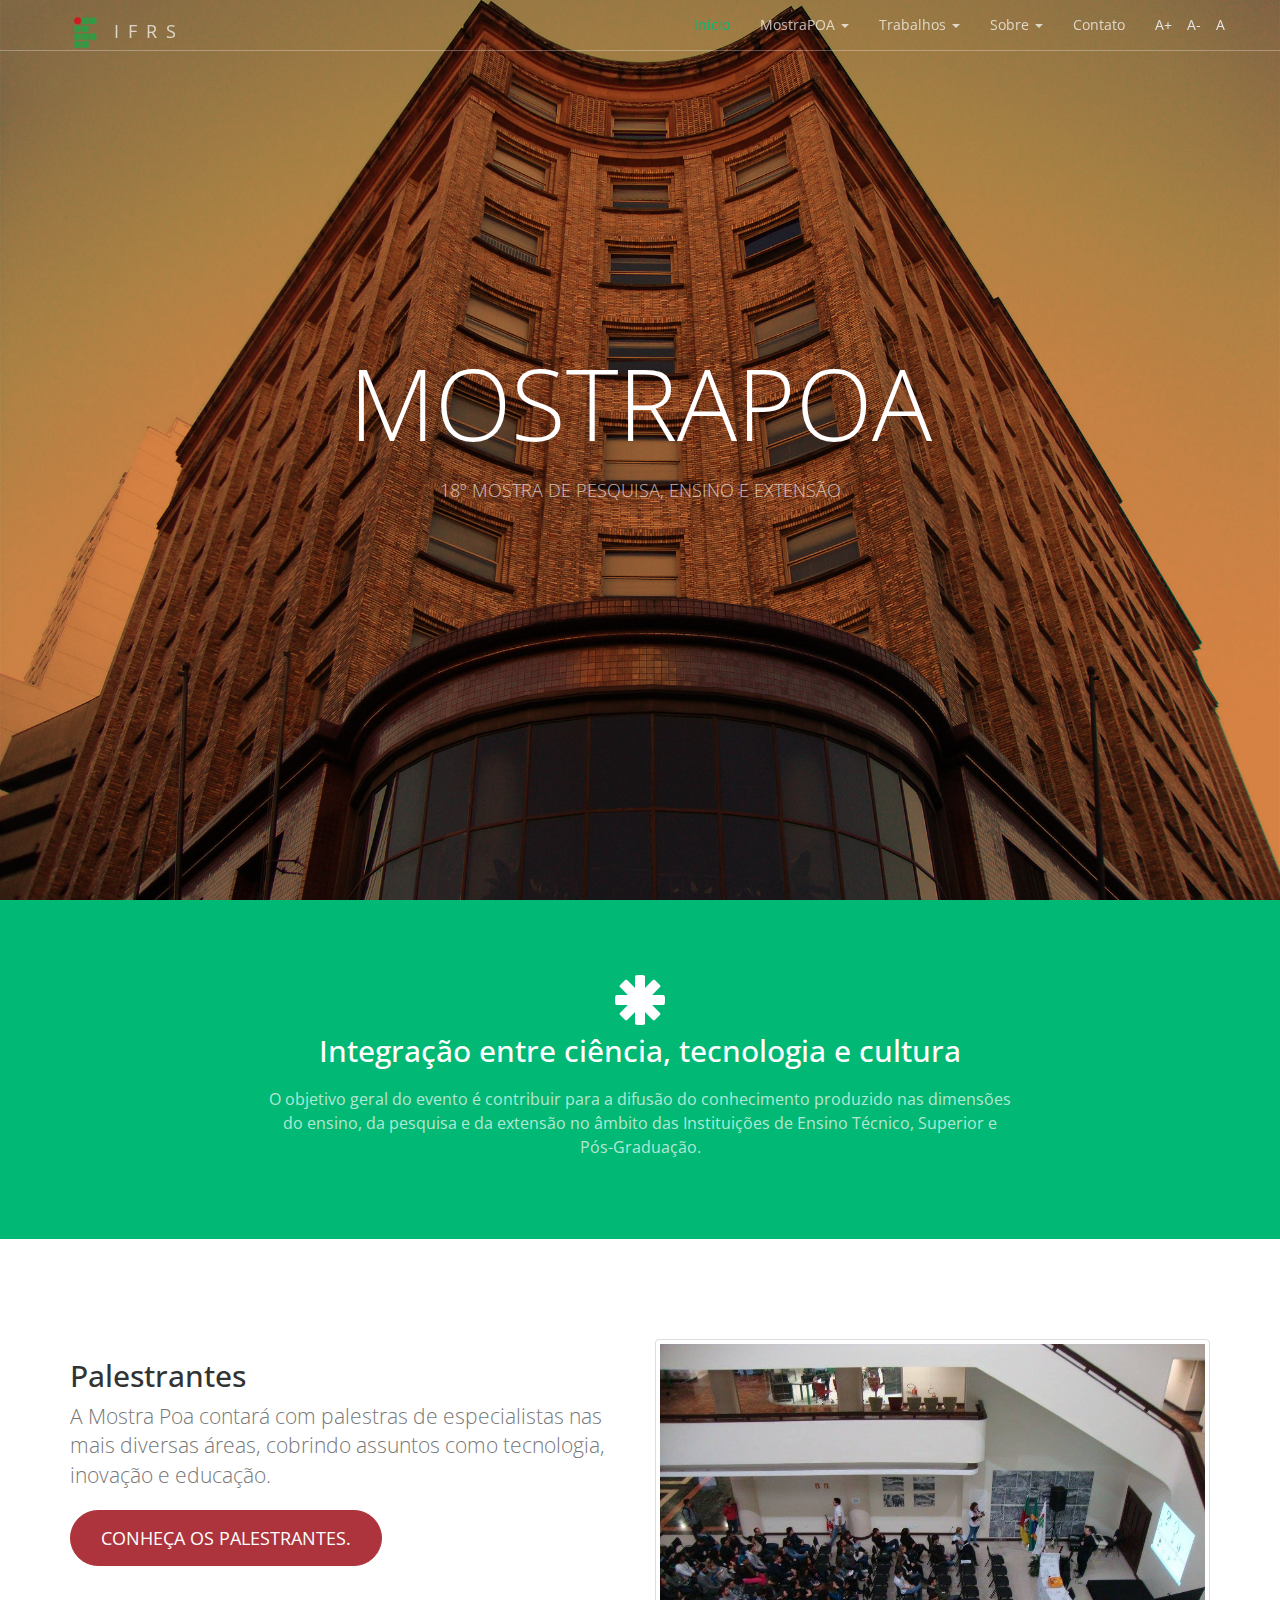
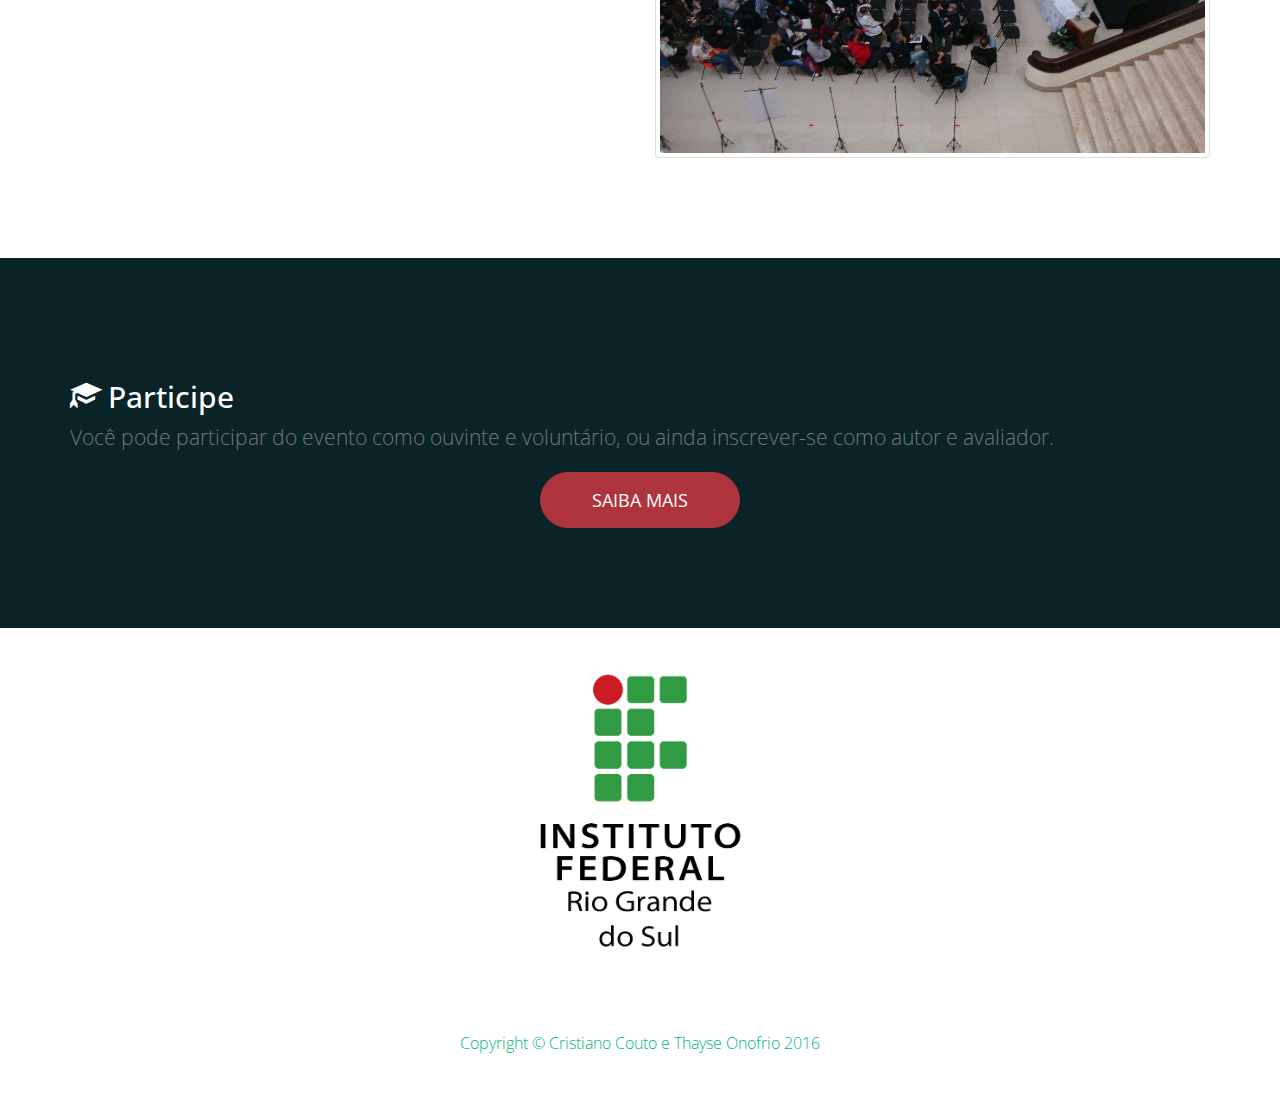
<file: index.html>
<!DOCTYPE html>

<html lang="BR">

<head>

    <meta charset="utf-8">
    <meta http-equiv="X-UA-Compatible" content="IE=edge">
    <meta name="viewport" content="width=device-width, initial-scale=1">


    <title>MostraPOA</title>


    <link href="css/bootstrap.min.css" rel="stylesheet">
    <link href="css/custom.css" rel="stylesheet">
    <!--[if lt IE 9]>
        <script src="https://oss.maxcdn.com/libs/html5shiv/3.7.0/html5shiv.js"></script>
        <script src="https://oss.maxcdn.com/libs/respond.js/1.4.2/respond.min.js"></script>
    <![endif]-->
    <link href='http://fonts.googleapis.com/css?family=Open+Sans:300italic,400italic,600italic,700italic,800italic,400,300,600,700,800'
        rel='stylesheet' type='text/css'>

</head>

<body>

    <nav id="siteNav" class="navbar navbar-default navbar-fixed-top" role="navigation">
        <div class="container">

            <div class="navbar-header">
                <button type="button" class="navbar-toggle" data-toggle="collapse" data-target="#navbar">
                    <span class="sr-only">Toggle navigation</span>
                    <span class="icon-bar"></span>
                    <span class="icon-bar"></span>
                    <span class="icon-bar"></span>
                </button>
                <a class="navbar-brand" href="#">
                    <img id="logo" class="img-responsive center-block" src="images/ifrs-simbolo.png" alt="Logo IFRS"> IFRS
                </a>
            </div>
            <div class="collapse navbar-collapse" id="navbar">
                <ul class="nav navbar-nav navbar-right">
                    <li class="active">
                        <a href="#">Início</a>
                    </li>

                    <li class="dropdown">
                        <a href="#" class="dropdown-toggle" data-toggle="dropdown" role="button" aria-haspopup="true" aria-expanded="false">MostraPOA <span class="caret"></span></a>
                        <ul class="dropdown-menu" aria-labelledby="mostra">
                            <li><a href="regulamento.html">Regulamento</a></li>
                            <li><a href="cronograma.html">Cronograma</a></li>
                            <li><a href="inscricoes.html">Inscrições</a></li>
                            <li><a href="programacao.html">Programação</a></li>
                            <li><a href="horariosessoes.html">Horário das Sessões</a></li>
                            <li><a href="palestrantes.html">Palestrantes</a></li>
                        </ul>
                    </li>
                    <li class="dropdown">
                        <a href="#" class="dropdown-toggle" data-toggle="dropdown" role="button" aria-haspopup="true" aria-expanded="false">Trabalhos <span class="caret"></span></a>
                        <ul class="dropdown-menu" aria-labelledby="trabalhos">
                            <li><a href="submissao.html">Submissão de Trabalhos</a></li>
                            <li><a href="aceitos.html">Trabalhos Aceitos</a></li>
                            <li><a href="premiados.html">Trabalhos Premiados</a></li>

                        </ul>
                    </li>
                    <li class="dropdown">
                        <a href="#" class="dropdown-toggle" data-toggle="dropdown" role="button" aria-haspopup="true" aria-expanded="false">Sobre <span class="caret"></span></a>
                        <ul class="dropdown-menu" aria-labelledby="sobre">
                            <li><a href="apresentacao.html">Apresentação</a></li>
                            <li><a href="comissao.html">Comissão Organizadora</a></li>
                            <li><a href="imagens.html">Imagens da Mostra</a></li>
                            <li><a href="mostrasanteriores.html">Mostras Anteriores</a></li>

                        </ul>
                    </li>

                    <li>
                        <a href="contato.html">Contato</a>
                    </li>

                    <li class="acessibilidade">
                        <a href="javascript:aumentar();" class="font-button">A+</a>
                    </li>
                    <li class="acessibilidade">
                        <a href="javascript:diminuir();" class="font-button">A-</a>
                    </li>
                    <li class="acessibilidade"> 
                        <a href="javascript:normal();" class="font-button">A</a> 
                    </li>

                </ul>

            </div>
        </div>
    </nav>

    <header>
        <div class="header-content">
            <div class="header-content-inner">
                <h1>MOSTRAPOA</h1>
                <p>18º MOSTRA DE PESQUISA, ENSINO E EXTENSÃO</p>


            </div>
            
        </div>

    </header>

    <section class="intro">
        <div class="container">
            <div class="row">
                <div class="col-lg-8 col-lg-offset-2">
                    <span class="glyphicon glyphicon-asterisk" style="font-size: 60px"></span>
                    <h2 class="section-heading">Integração entre ciência, tecnologia e cultura</h2>
                    <p class="text-light"> O objetivo geral do evento é contribuir para a difusão do conhecimento produzido nas dimensões do ensino,
                        da pesquisa e da extensão no âmbito das Instituições de Ensino Técnico, Superior e Pós-Graduação.
                        </p>
                </div>
            </div>
        </div>
    </section>

    <section class="content">
        <div class="container">
            <div class="row">

                <div class="col-sm-6">
                    <h2 class="section-header">Palestrantes</h2>
                    <p class="lead text-muted"> A Mostra Poa contará com palestras de especialistas nas mais diversas áreas, cobrindo assuntos como tecnologia,
                        inovação e educação.</p>
                    <a href="palestrantes.html" class="btn btn-primary btn-lg">Conheça os palestrantes.</a>
                </div>
                <div class="col-sm-6">
                    <img class="img-responsive img-thumbnail center-block" src="images/mostrapoa1.jpg" alt="Palestra na Mostra POA">
                </div>
            </div>
        </div>
    </section>


    <section class="content content-2">
        <div class="container">
            <h2 class="section-header"><span class=" glyphicon glyphicon-education"></span> Participe </h2>
            <p class="lead text-muted">Você pode participar do evento como ouvinte e voluntário, ou ainda inscrever-se como autor e avaliador.</p>
            <a href="inscricoes.html" id="btn-participe" class="btn btn-primary btn-lg center-block">Saiba Mais</a>
        </div>
        </div>
    </section>

    <footer class="page-footer">


        <div class="contact">
            <div class="container">
                <img id="ifrs" class="img-responsive center-block" src="images/ifrs.png" alt="Instituto Federal do Rio Grande do Sul">
                <p>Copyright &copy; Cristiano Couto e Thayse Onofrio 2016</p>
            </div>
        </div>




    </footer>


    <script src="js/jquery-1.11.3.min.js"></script>
    <script src="js/bootstrap.min.js"></script>
    <script src="js/jquery.easing.min.js"></script>
    <script src="js/custom.js"></script>

</body>

</html>
</file>
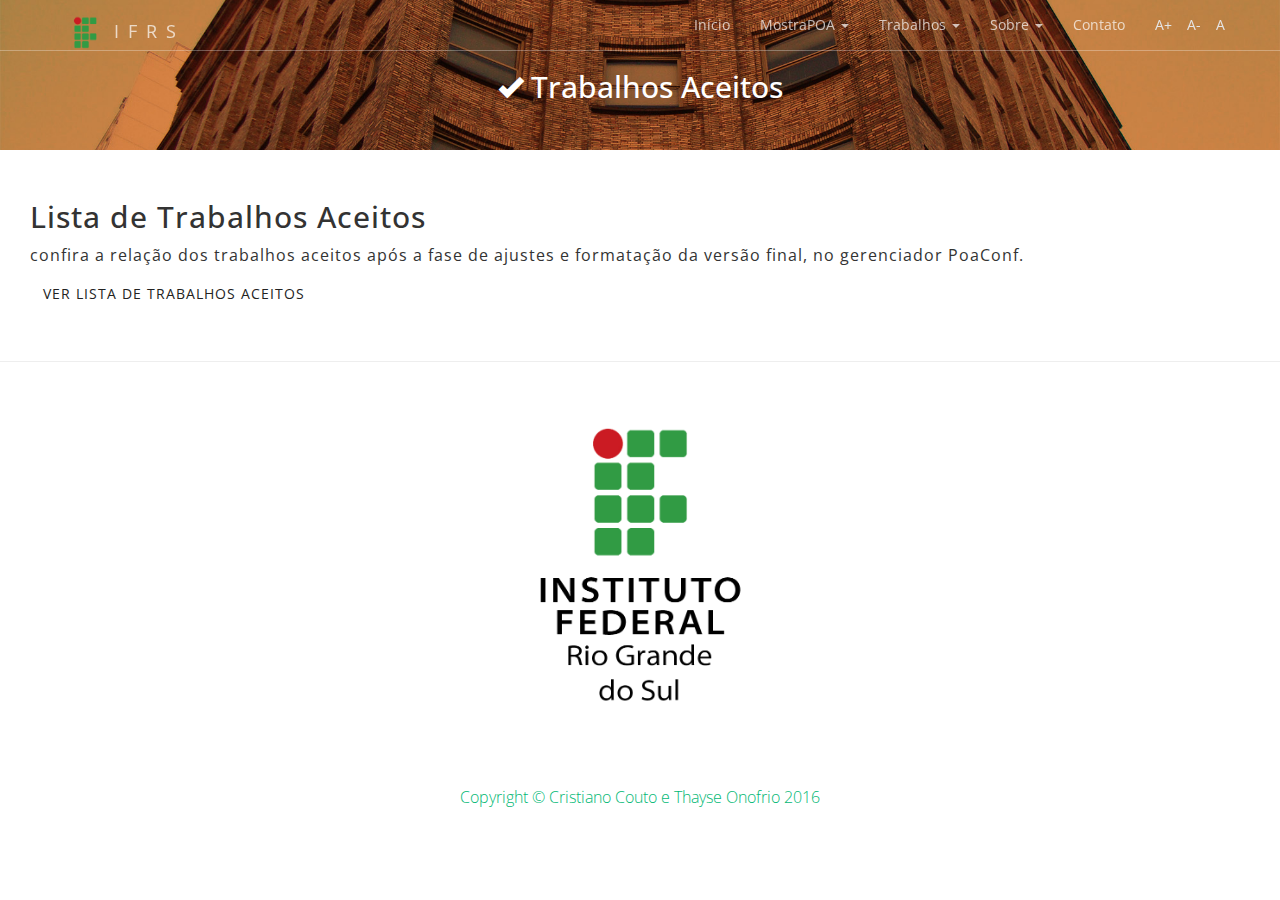
<file: aceitos.html>
<!DOCTYPE html>

<html lang="BR">

<head>

    <meta charset="utf-8">
    <meta http-equiv="X-UA-Compatible" content="IE=edge">
    <meta name="viewport" content="width=device-width, initial-scale=1">


    <title>Mostra | IFRS - POA</title>


    <link href="css/bootstrap.min.css" rel="stylesheet">
    <link href="css/custom.css" rel="stylesheet">
    <!--[if lt IE 9]>
        <script src="https://oss.maxcdn.com/libs/html5shiv/3.7.0/html5shiv.js"></script>
        <script src="https://oss.maxcdn.com/libs/respond.js/1.4.2/respond.min.js"></script>
    <![endif]-->
    <link href='http://fonts.googleapis.com/css?family=Open+Sans:300italic,400italic,600italic,700italic,800italic,400,300,600,700,800'
        rel='stylesheet' type='text/css'>

</head>

<body>

    <nav id="siteNav" class="navbar navbar-default navbar-fixed-top" role="navigation">
        <div class="container">

            <div class="navbar-header">
                <button type="button" class="navbar-toggle" data-toggle="collapse" data-target="#navbar">
                    <span class="sr-only">Toggle navigation</span>
                    <span class="icon-bar"></span>
                    <span class="icon-bar"></span>
                    <span class="icon-bar"></span>
                </button>
                <a class="navbar-brand" href="index.html">
                    <img id="logo" class="img-responsive center-block" src="images/ifrs-simbolo.png" alt="Logo IFRS"> IFRS
                </a>
            </div>
            <div class="collapse navbar-collapse" id="navbar">
                <ul class="nav navbar-nav navbar-right">
                    <li>
                        <a href="index.html">Início</a>
                    </li>

                    <li class="dropdown">
                        <a href="#" class="dropdown-toggle" data-toggle="dropdown" role="button" aria-haspopup="true" aria-expanded="false">MostraPOA <span class="caret"></span></a>
                        <ul class="dropdown-menu" aria-labelledby="mostra">
                            <li><a href="regulamento.html">Regulamento</a></li>
                            <li><a href="cronograma.html">Cronograma</a></li>
                            <li><a href="inscricoes.html">Inscrições</a></li>
                            <li><a href="programacao.html">Programação</a></li>
                            <li><a href="horariosessoes.html">Horário das Sessões</a></li>
                            <li><a href="palestrantes.html">Palestrantes</a></li>
                        </ul>
                    </li>
                    <li class="dropdown">
                        <a href="#" class="dropdown-toggle active" data-toggle="dropdown" role="button" aria-haspopup="true" aria-expanded="false">Trabalhos <span class="caret"></span></a>
                        <ul class="dropdown-menu" aria-labelledby="trabalhos">
                            <li><a href="submissao.html">Submissão de Trabalhos</a></li>
                            <li><a href="aceitos.html">Trabalhos Aceitos</a></li>
                            <li><a href="premiados.html">Trabalhos Premiados</a></li>

                        </ul>
                    </li>
                    <li class="dropdown">
                        <a href="#" class="dropdown-toggle" data-toggle="dropdown" role="button" aria-haspopup="true" aria-expanded="false">Sobre <span class="caret"></span></a>
                        <ul class="dropdown-menu" aria-labelledby="sobre">
                            <li><a href="apresentacao.html">Apresentação</a></li>
                            <li><a href="comissao.html">Comissão Organizadora</a></li>
                            <li><a href="imagens.html">Imagens da Mostra</a></li>
                            <li><a href="mostrasanteriores.html">Mostras Anteriores</a></li>

                        </ul>
                    </li>

                    <li>
                        <a href="contato.html">Contato</a>
                    </li>

                    <li class="acessibilidade">
                        <a href="javascript:aumentar();" class="font-button">A+</a>
                    </li>
                    <li class="acessibilidade">
                        <a href="javascript:diminuir();" class="font-button">A-</a>
                    </li>
                    <li class="acessibilidade">
                        <a href="javascript:normal();" class="font-button">A</a>
                    </li>

                </ul>

            </div>
        </div>
    </nav>


    <header class="conteudo">
        <div class="container" style="padding-top: 50px">
            <div class="row">
                <div class="col-lg-8 col-lg-offset-2">

                    <h2> <span class="glyphicon glyphicon-ok" style="font-size: 25px"></span> Trabalhos Aceitos </h2>

                </div>
            </div>
        </div>
    </header>


    <div class="inner-content">
        <h2> Lista de Trabalhos Aceitos </h2>
        <p> confira a relação dos trabalhos aceitos após a fase de ajustes e formatação da versão final, no gerenciador PoaConf. </p>

        <a href="http://poaconf.poa.ifrs.edu.br/index.php/mostra/mostra/schedConf/schedule" class="btn btn-default"> Ver Lista de Trabalhos Aceitos  </a>
    </div>


    <hr>
    <footer class="page-footer">


        <div class="contact">
            <div class="container">
                <img id="ifrs" class="img-responsive center-block" src="images/ifrs.png" alt="Instituto Federal do Rio Grande do Sul">
                <p>Copyright &copy; Cristiano Couto e Thayse Onofrio 2016</p>
            </div>
        </div>




    </footer>


    <script src="js/jquery-1.11.3.min.js"></script>
    <script src="js/bootstrap.min.js"></script>
    <script src="js/jquery.easing.min.js"></script>
    <script src="js/custom.js"></script>

</body>

</html>
</file>
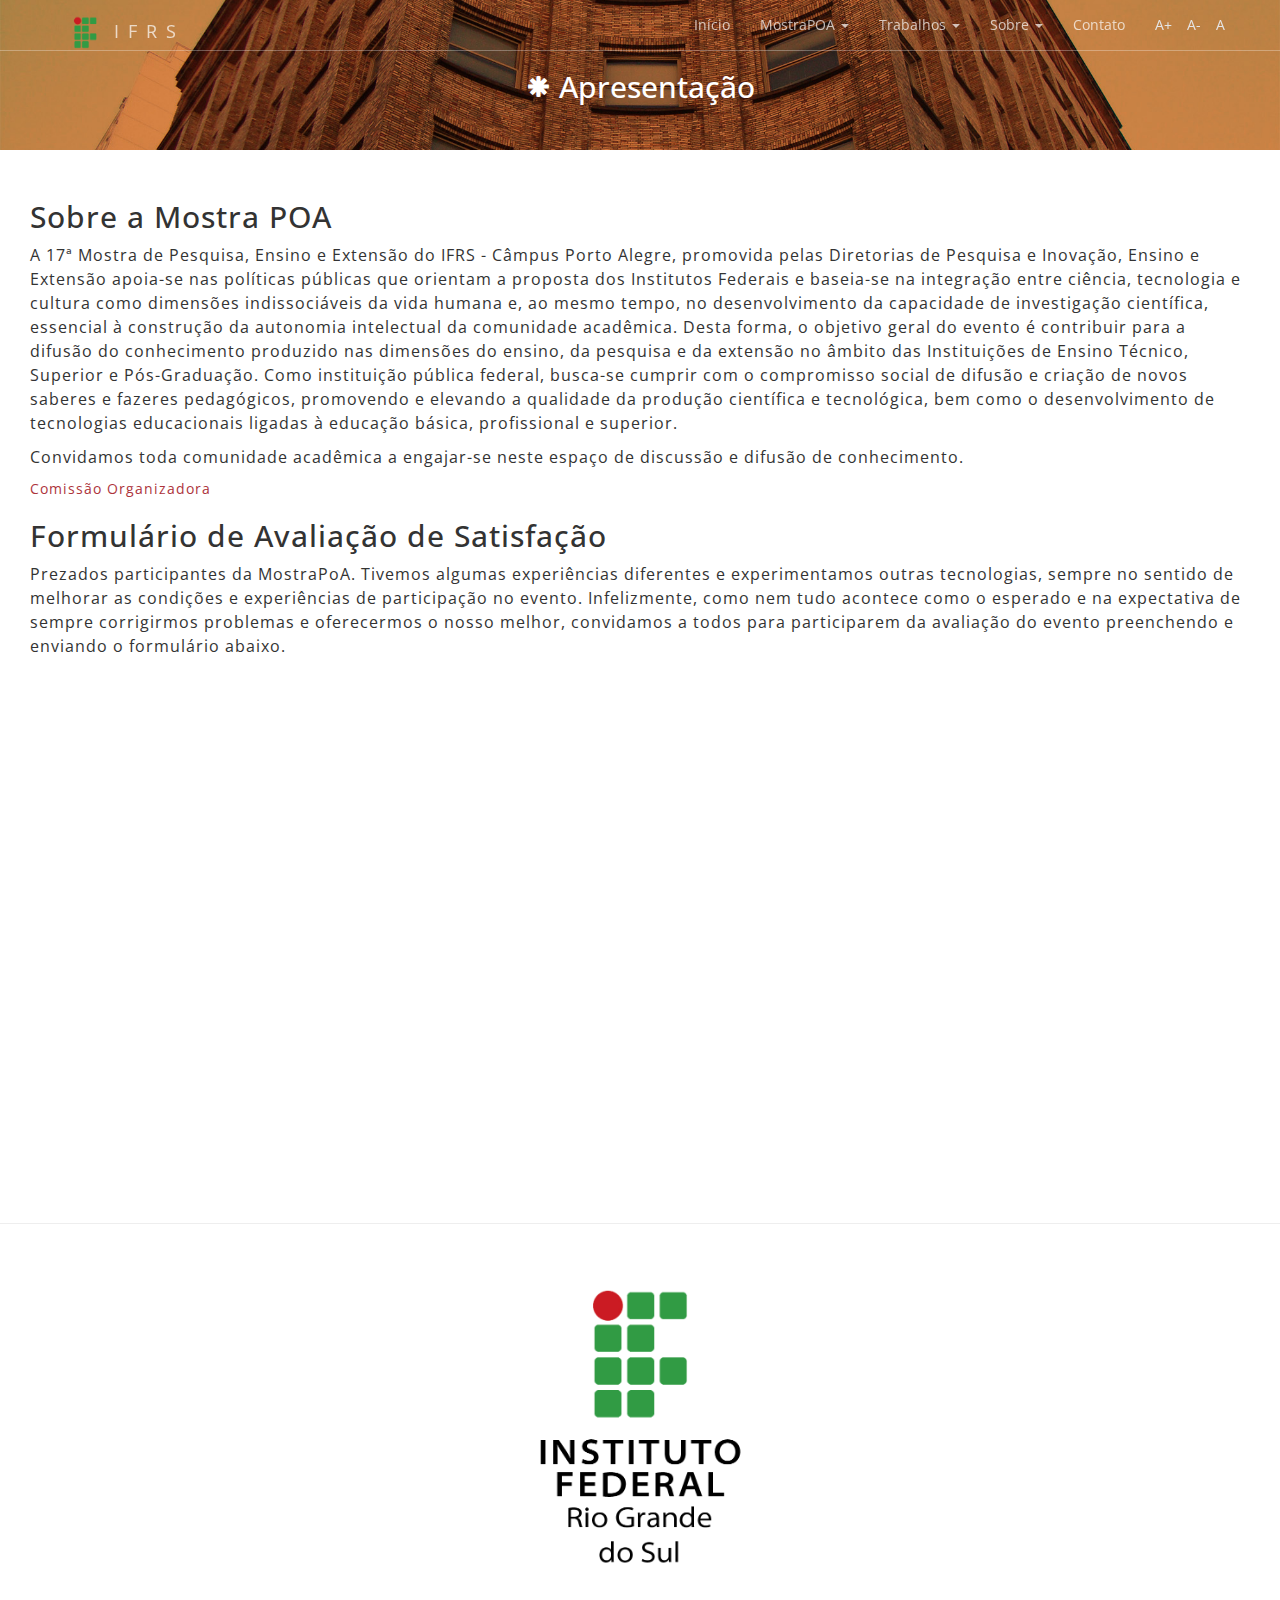
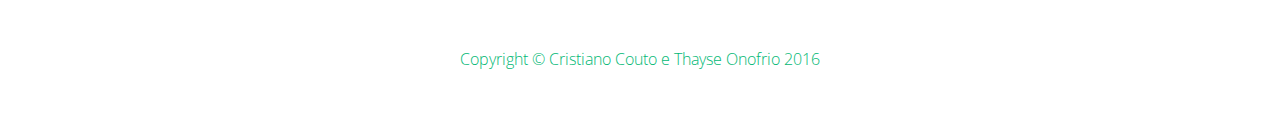
<file: apresentacao.html>
<!DOCTYPE html>

<html lang="BR">

<head>

    <meta charset="utf-8">
    <meta http-equiv="X-UA-Compatible" content="IE=edge">
    <meta name="viewport" content="width=device-width, initial-scale=1">


    <title>Mostra | IFRS - POA</title>


    <link href="css/bootstrap.min.css" rel="stylesheet">
    <link href="css/custom.css" rel="stylesheet">
    <!--[if lt IE 9]>
        <script src="https://oss.maxcdn.com/libs/html5shiv/3.7.0/html5shiv.js"></script>
        <script src="https://oss.maxcdn.com/libs/respond.js/1.4.2/respond.min.js"></script>
    <![endif]-->
    <link href='http://fonts.googleapis.com/css?family=Open+Sans:300italic,400italic,600italic,700italic,800italic,400,300,600,700,800'
        rel='stylesheet' type='text/css'>

</head>

<body>

    <nav id="siteNav" class="navbar navbar-default navbar-fixed-top" role="navigation">
        <div class="container">

            <div class="navbar-header">
                <button type="button" class="navbar-toggle" data-toggle="collapse" data-target="#navbar">
                    <span class="sr-only">Toggle navigation</span>
                    <span class="icon-bar"></span>
                    <span class="icon-bar"></span>
                    <span class="icon-bar"></span>
                </button>
                <a class="navbar-brand" href="index.html">
                    <img id="logo" class="img-responsive center-block" src="images/ifrs-simbolo.png" alt="Logo IFRS"> IFRS
                </a>
            </div>
            <div class="collapse navbar-collapse" id="navbar">
                <ul class="nav navbar-nav navbar-right">
                    <li>
                        <a href="index.html">Início</a>
                    </li>

                    <li class="dropdown">
                        <a href="#" class="dropdown-toggle" data-toggle="dropdown" role="button" aria-haspopup="true" aria-expanded="false">MostraPOA <span class="caret"></span></a>
                        <ul class="dropdown-menu" aria-labelledby="mostra">
                            <li><a href="regulamento.html">Regulamento</a></li>
                            <li><a href="cronograma.html">Cronograma</a></li>
                            <li><a href="inscricoes.html">Inscrições</a></li>
                            <li><a href="programacao.html">Programação</a></li>
                            <li><a href="horariosessoes.html">Horário das Sessões</a></li>
                            <li><a href="palestrantes.html">Palestrantes</a></li>
                        </ul>
                    </li>
                    <li class="dropdown">
                        <a href="#" class="dropdown-toggle" data-toggle="dropdown" role="button" aria-haspopup="true" aria-expanded="false">Trabalhos <span class="caret"></span></a>
                        <ul class="dropdown-menu" aria-labelledby="trabalhos">
                            <li><a href="submissao.html">Submissão de Trabalhos</a></li>
                            <li><a href="aceitos.html">Trabalhos Aceitos</a></li>
                            <li><a href="premiados.html">Trabalhos Premiados</a></li>

                        </ul>
                    </li>
                    <li class="dropdown">
                        <a href="#" class="dropdown-toggle active" data-toggle="dropdown" role="button" aria-haspopup="true" aria-expanded="false">Sobre <span class="caret"></span></a>
                        <ul class="dropdown-menu" aria-labelledby="sobre">
                            <li><a href="apresentacao.html">Apresentação</a></li>
                            <li><a href="comissao.html">Comissão Organizadora</a></li>
                            <li><a href="imagens.html">Imagens da Mostra</a></li>
                            <li><a href="mostrasanteriores.html">Mostras Anteriores</a></li>

                        </ul>
                    </li>

                    <li>
                        <a href="contato.html">Contato</a>
                    </li>

                    <li class="acessibilidade">
                        <a href="javascript:aumentar();" class="font-button">A+</a>
                    </li>
                    <li class="acessibilidade">
                        <a href="javascript:diminuir();" class="font-button">A-</a>
                    </li>
                    <li class="acessibilidade">
                        <a href="javascript:normal();" class="font-button">A</a>
                    </li>

                </ul>

            </div>
        </div>
    </nav>


    <header class="conteudo">
        <div class="container" style="padding-top: 50px">
            <div class="row">
                <div class="col-lg-8 col-lg-offset-2">

                    <h2> <span class="glyphicon glyphicon-asterisk" style="font-size: 25px"></span> Apresentação </h2>

                </div>
            </div>
        </div>
    </header>


    <div class="inner-content">
        <h2> Sobre a Mostra POA </h2>
        <p> A 17ª Mostra de Pesquisa, Ensino e Extensão do IFRS - Câmpus Porto Alegre, promovida pelas Diretorias de Pesquisa e Inovação, Ensino e Extensão apoia-se nas políticas públicas que orientam a proposta dos Institutos Federais e baseia-se na integração entre ciência, tecnologia e cultura como dimensões indissociáveis da vida humana e, ao mesmo tempo, no desenvolvimento da capacidade de investigação científica, essencial à construção da autonomia intelectual da comunidade acadêmica. Desta forma, o objetivo geral do evento é contribuir para a difusão do conhecimento produzido nas dimensões do ensino, da pesquisa e da extensão no âmbito das Instituições de Ensino Técnico, Superior e Pós-Graduação. Como instituição pública federal, busca-se cumprir com o compromisso social de difusão e criação de novos saberes e fazeres pedagógicos, promovendo e elevando a qualidade da produção científica e tecnológica, bem como o desenvolvimento de tecnologias educacionais ligadas à educação básica, profissional e superior. </p>

        <p> Convidamos toda comunidade acadêmica a engajar-se neste espaço de discussão e difusão de conhecimento.  </p>

        <a href="comissao.html" target="_blank"> Comissão Organizadora </a>
        <h2> Formulário de Avaliação de Satisfação </h2>
        <p> Prezados participantes da MostraPoA. Tivemos algumas experiências diferentes e experimentamos outras tecnologias, sempre no sentido de melhorar as condições e experiências de participação no evento. Infelizmente, como nem tudo acontece como o esperado e na expectativa de sempre corrigirmos problemas e oferecermos o nosso melhor, convidamos a todos para participarem da avaliação do evento preenchendo e enviando o formulário abaixo. </p>
        
        				<iframe src="https://docs.google.com/forms/d/e/1FAIpQLSd2Pt7hvMGhuc9VPcsaQo5--sjCm4-n0T10vgW93fdtDeJRqA/viewform?embedded=true" width="100%" height="500" marginheight="0" frameborder="0" marginwidth="0"></iframe>	
    </div>


    <hr>
    <footer class="page-footer">


        <div class="contact">
            <div class="container">
                <img id="ifrs" class="img-responsive center-block" src="images/ifrs.png" alt="Instituto Federal do Rio Grande do Sul">
                <p>Copyright &copy; Cristiano Couto e Thayse Onofrio 2016</p>
            </div>
        </div>




    </footer>


    <script src="js/jquery-1.11.3.min.js"></script>
    <script src="js/bootstrap.min.js"></script>
    <script src="js/jquery.easing.min.js"></script>
    <script src="js/custom.js"></script>

</body>

</html>
</file>
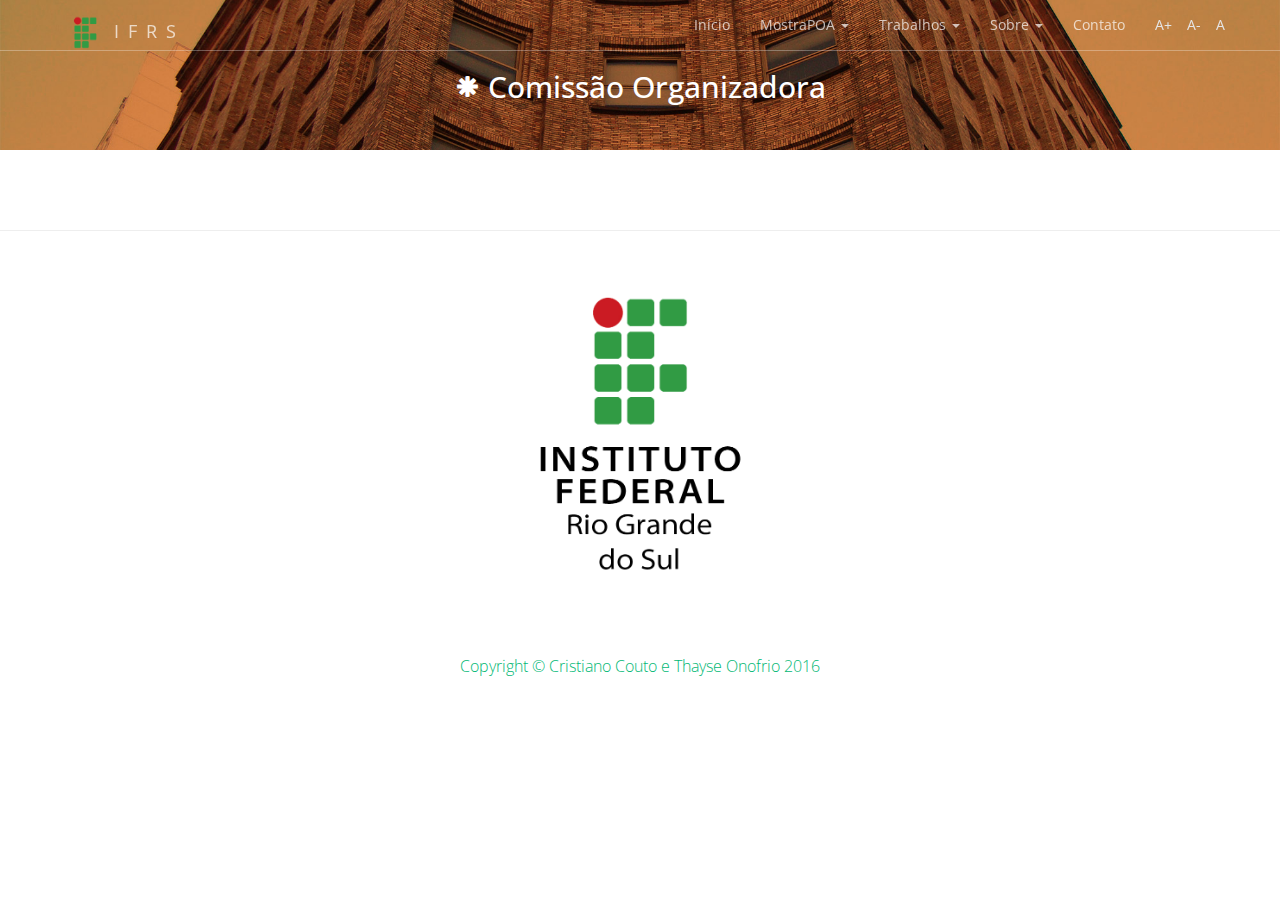
<file: comissao.html>
<!DOCTYPE html>

<html lang="BR">

<head>

    <meta charset="utf-8">
    <meta http-equiv="X-UA-Compatible" content="IE=edge">
    <meta name="viewport" content="width=device-width, initial-scale=1">


    <title>Mostra | IFRS - POA</title>


    <link href="css/bootstrap.min.css" rel="stylesheet">
    <link href="css/custom.css" rel="stylesheet">
    <!--[if lt IE 9]>
        <script src="https://oss.maxcdn.com/libs/html5shiv/3.7.0/html5shiv.js"></script>
        <script src="https://oss.maxcdn.com/libs/respond.js/1.4.2/respond.min.js"></script>
    <![endif]-->
    <link href='http://fonts.googleapis.com/css?family=Open+Sans:300italic,400italic,600italic,700italic,800italic,400,300,600,700,800'
        rel='stylesheet' type='text/css'>

</head>

<body>

    <nav id="siteNav" class="navbar navbar-default navbar-fixed-top" role="navigation">
        <div class="container">

            <div class="navbar-header">
                <button type="button" class="navbar-toggle" data-toggle="collapse" data-target="#navbar">
                    <span class="sr-only">Toggle navigation</span>
                    <span class="icon-bar"></span>
                    <span class="icon-bar"></span>
                    <span class="icon-bar"></span>
                </button>
                <a class="navbar-brand" href="index.html">
                    <img id="logo" class="img-responsive center-block" src="images/ifrs-simbolo.png" alt="Logo IFRS"> IFRS
                </a>
            </div>
            <div class="collapse navbar-collapse" id="navbar">
                <ul class="nav navbar-nav navbar-right">
                    <li>
                        <a href="index.html">Início</a>
                    </li>

                    <li class="dropdown">
                        <a href="#" class="dropdown-toggle" data-toggle="dropdown" role="button" aria-haspopup="true" aria-expanded="false">MostraPOA <span class="caret"></span></a>
                        <ul class="dropdown-menu" aria-labelledby="mostra">
                            <li><a href="regulamento.html">Regulamento</a></li>
                            <li><a href="cronograma.html">Cronograma</a></li>
                            <li><a href="inscricoes.html">Inscrições</a></li>
                            <li><a href="programacao.html">Programação</a></li>
                            <li><a href="horariosessoes.html">Horário das Sessões</a></li>
                            <li><a href="palestrantes.html">Palestrantes</a></li>
                        </ul>
                    </li>
                    <li class="dropdown">
                        <a href="#" class="dropdown-toggle" data-toggle="dropdown" role="button" aria-haspopup="true" aria-expanded="false">Trabalhos <span class="caret"></span></a>
                        <ul class="dropdown-menu" aria-labelledby="trabalhos">
                            <li><a href="submissao.html">Submissão de Trabalhos</a></li>
                            <li><a href="aceitos.html">Trabalhos Aceitos</a></li>
                            <li><a href="premiados.html">Trabalhos Premiados</a></li>

                        </ul>
                    </li>
                    <li class="dropdown">
                        <a href="#" class="dropdown-toggle active" data-toggle="dropdown" role="button" aria-haspopup="true" aria-expanded="false">Sobre <span class="caret"></span></a>
                        <ul class="dropdown-menu" aria-labelledby="sobre">
                            <li><a href="apresentacao.html">Apresentação</a></li>
                            <li><a href="comissao.html">Comissão Organizadora</a></li>
                            <li><a href="imagens.html">Imagens da Mostra</a></li>
                            <li><a href="mostrasanteriores.html">Mostras Anteriores</a></li>

                        </ul>
                    </li>

                    <li>
                        <a href="contato.html">Contato</a>
                    </li>

                    <li class="acessibilidade">
                        <a href="javascript:aumentar();" class="font-button">A+</a>
                    </li>
                    <li class="acessibilidade">
                        <a href="javascript:diminuir();" class="font-button">A-</a>
                    </li>
                    <li class="acessibilidade">
                        <a href="javascript:normal();" class="font-button">A</a>
                    </li>

                </ul>

            </div>
        </div>
    </nav>


    <header class="conteudo">
        <div class="container" style="padding-top: 50px">
            <div class="row">
                <div class="col-lg-8 col-lg-offset-2">

                    <h2> <span class="glyphicon glyphicon-asterisk" style="font-size: 25px"></span> Comissão Organizadora </h2>

                </div>
            </div>
        </div>
    </header>


    <div class="inner-content">
    </div>


    <hr>
    <footer class="page-footer">


        <div class="contact">
            <div class="container">
                <img id="ifrs" class="img-responsive center-block" src="images/ifrs.png" alt="Instituto Federal do Rio Grande do Sul">
                <p>Copyright &copy; Cristiano Couto e Thayse Onofrio 2016</p>
            </div>
        </div>




    </footer>


    <script src="js/jquery-1.11.3.min.js"></script>
    <script src="js/bootstrap.min.js"></script>
    <script src="js/jquery.easing.min.js"></script>
    <script src="js/custom.js"></script>

</body>

</html>
</file>
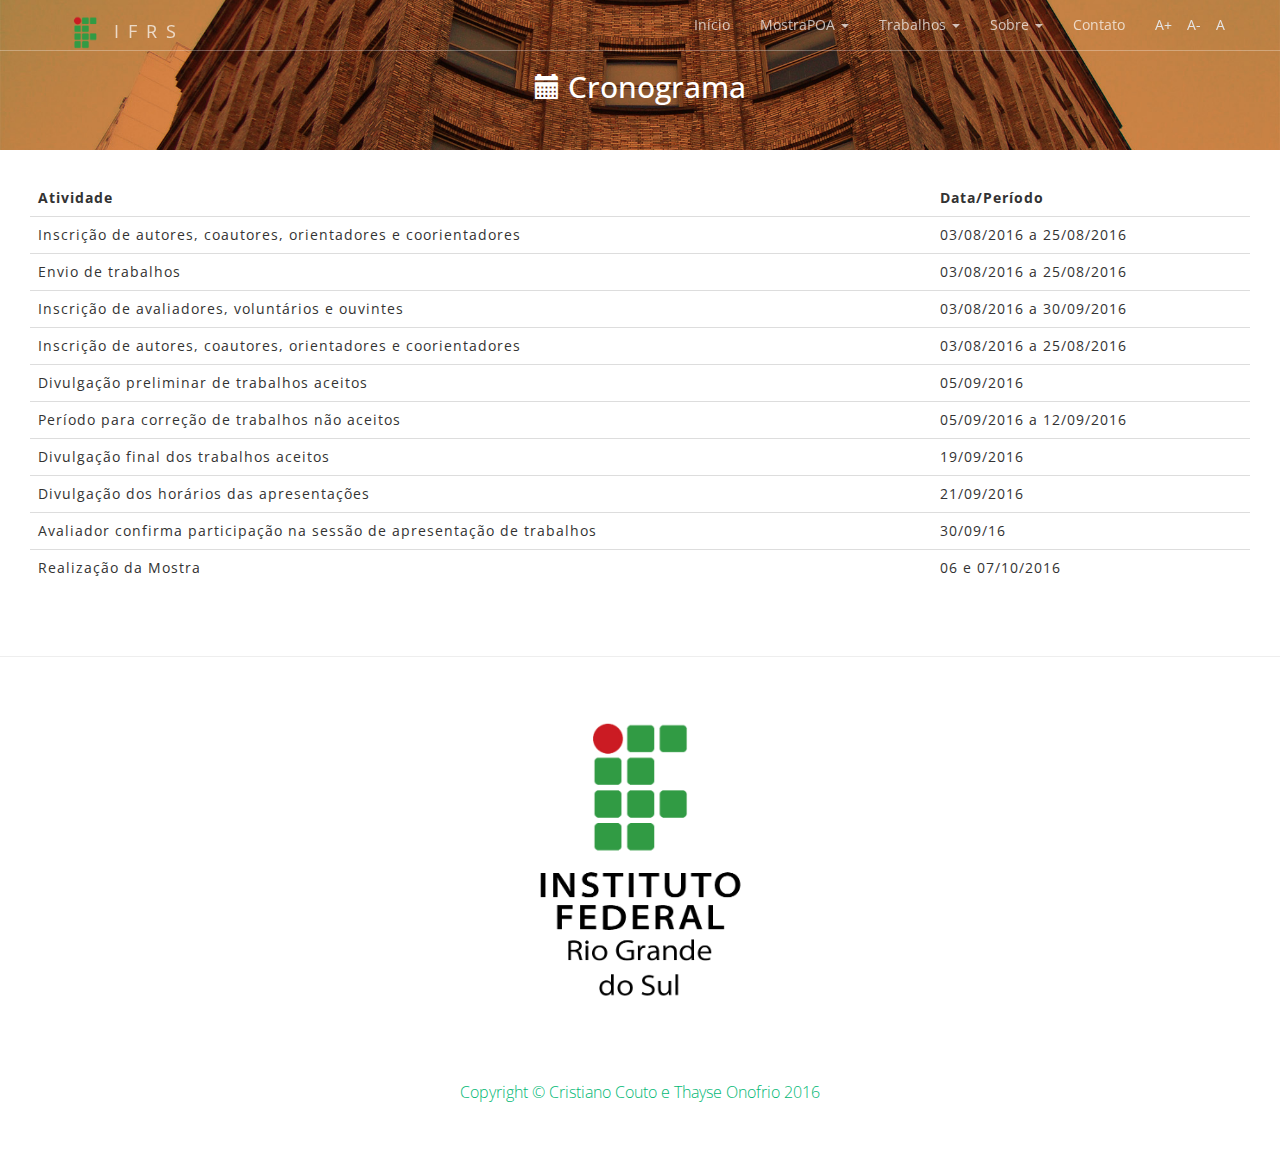
<file: cronograma.html>
<!DOCTYPE html>

<html lang="BR">

<head>

    <meta charset="utf-8">
    <meta http-equiv="X-UA-Compatible" content="IE=edge">
    <meta name="viewport" content="width=device-width, initial-scale=1">


    <title>MostraPOA</title>


    <link href="css/bootstrap.min.css" rel="stylesheet">
    <link href="css/custom.css" rel="stylesheet">
    <!--[if lt IE 9]>
        <script src="https://oss.maxcdn.com/libs/html5shiv/3.7.0/html5shiv.js"></script>
        <script src="https://oss.maxcdn.com/libs/respond.js/1.4.2/respond.min.js"></script>
    <![endif]-->
    <link href='http://fonts.googleapis.com/css?family=Open+Sans:300italic,400italic,600italic,700italic,800italic,400,300,600,700,800'
        rel='stylesheet' type='text/css'>

</head>

<body>

    <nav id="siteNav" class="navbar navbar-default navbar-fixed-top" role="navigation">
        <div class="container">

            <div class="navbar-header">
                <button type="button" class="navbar-toggle" data-toggle="collapse" data-target="#navbar">
                    <span class="sr-only">Toggle navigation</span>
                    <span class="icon-bar"></span>
                    <span class="icon-bar"></span>
                    <span class="icon-bar"></span>
                </button>
                <a class="navbar-brand" href="index.html">
                    <img id="logo" class="img-responsive center-block" src="images/ifrs-simbolo.png" alt="Logo IFRS"> IFRS
                </a>
            </div>
            <div class="collapse navbar-collapse" id="navbar">
                <ul class="nav navbar-nav navbar-right">
                    <li>
                        <a href="index.html">Início</a>
                    </li>

                    <li class="dropdown">
                        <a href="#" class="dropdown-toggle active" data-toggle="dropdown" role="button" aria-haspopup="true" aria-expanded="false">MostraPOA <span class="caret"></span></a>
                        <ul class="dropdown-menu" aria-labelledby="mostra">
                            <li><a href="regulamento.html">Regulamento</a></li>
                            <li><a href="cronograma.html">Cronograma</a></li>
                            <li><a href="inscricoes.html">Inscrições</a></li>
                            <li><a href="programacao.html">Programação</a></li>
                            <li><a href="horariosessoes.html">Horário das Sessões</a></li>
                            <li><a href="palestrantes.html">Palestrantes</a></li>
                        </ul>
                    </li>
                    <li class="dropdown">
                        <a href="#" class="dropdown-toggle" data-toggle="dropdown" role="button" aria-haspopup="true" aria-expanded="false">Trabalhos <span class="caret"></span></a>
                        <ul class="dropdown-menu" aria-labelledby="trabalhos">
                            <li><a href="submissao.html">Submissão de Trabalhos</a></li>
                            <li><a href="aceitos.html">Trabalhos Aceitos</a></li>
                            <li><a href="premiados.html">Trabalhos Premiados</a></li>

                        </ul>
                    </li>
                    <li class="dropdown">
                        <a href="#" class="dropdown-toggle" data-toggle="dropdown" role="button" aria-haspopup="true" aria-expanded="false">Sobre <span class="caret"></span></a>
                        <ul class="dropdown-menu" aria-labelledby="sobre">
                            <li><a href="apresentacao.html">Apresentação</a></li>
                            <li><a href="comissao.html">Comissão Organizadora</a></li>
                            <li><a href="imagens.html">Imagens da Mostra</a></li>
                            <li><a href="mostrasanteriores.html">Mostras Anteriores</a></li>

                        </ul>
                    </li>

                    <li>
                        <a href="contato.html">Contato</a>
                    </li>

                    <li class="acessibilidade">
                        <a href="javascript:aumentar();" class="font-button">A+</a>
                    </li>
                    <li class="acessibilidade">
                        <a href="javascript:diminuir();" class="font-button">A-</a>
                    </li>
                    <li class="acessibilidade">
                        <a href="javascript:normal();" class="font-button">A</a>
                    </li>

                </ul>

            </div>
        </div>
    </nav>


    <header class="conteudo">
        <div class="container" style="padding-top: 50px">
            <div class="row">
                <div class="col-lg-8 col-lg-offset-2">

                    <h2> <span class="glyphicon glyphicon-calendar" style="font-size: 25px"></span> Cronograma </h2>

                </div>
            </div>
        </div>
    </header>


    <div class="inner-content">

        <div class="table-responsive">
            <table class="table table-hover">
                <thead>
                    <tr>
                        <td> <span class="texto-destacado"> Atividade </span> </td>
                        <td> <span class="texto-destacado"> Data/Período </span> </td>
                    </tr>
                </thead>
                <tbody>
                    <tr>
                        <td> Inscrição de autores, coautores, orientadores e coorientadores </td>
                        <td> 03/08/2016 a 25/08/2016 </td>
                    </tr>
                    <tr>
                        <td> Envio de trabalhos </td>
                        <td> 03/08/2016 a 25/08/2016 </td>
                    </tr>
                    <tr>
                        <td> Inscrição de avaliadores, voluntários e ouvintes </td>
                        <td> 03/08/2016 a 30/09/2016 </td>
                    </tr>
                    <tr>
                        <td> Inscrição de autores, coautores, orientadores e coorientadores </td>
                        <td> 03/08/2016 a 25/08/2016 </td>
                    </tr>
                    <tr>
                        <td> Divulgação preliminar de trabalhos aceitos </td>
                        <td> 05/09/2016 </td>
                    </tr>
                    <tr>
                        <td> Período para correção de trabalhos não aceitos </td>
                        <td> 05/09/2016 a 12/09/2016 </td>
                    </tr>
                    <tr>
                        <td> Divulgação final dos trabalhos aceitos </td>
                        <td> 19/09/2016 </td>
                    </tr>
                    <tr>
                        <td> Divulgação dos horários das apresentações </td>
                        <td> 21/09/2016 </td>
                    </tr>
                    <tr>
                        <td> Avaliador confirma participação na sessão de apresentação de trabalhos </td>
                        <td> 30/09/16 </td>
                    </tr>
                    <tr>
                        <td> Realização da Mostra </td>
                        <td> 06 e 07/10/2016 </td>
                    </tr>

                </tbody>
            </table>
        </div>

    </div>


    <hr>
    <footer class="page-footer">


        <div class="contact">
            <div class="container">
                <img id="ifrs" class="img-responsive center-block" src="images/ifrs.png" alt="Instituto Federal do Rio Grande do Sul">
                <p>Copyright &copy; Cristiano Couto e Thayse Onofrio 2016</p>
            </div>
        </div>




    </footer>


    <script src="js/jquery-1.11.3.min.js"></script>
    <script src="js/bootstrap.min.js"></script>
    <script src="js/jquery.easing.min.js"></script>
    <script src="js/custom.js"></script>

</body>

</html>
</file>
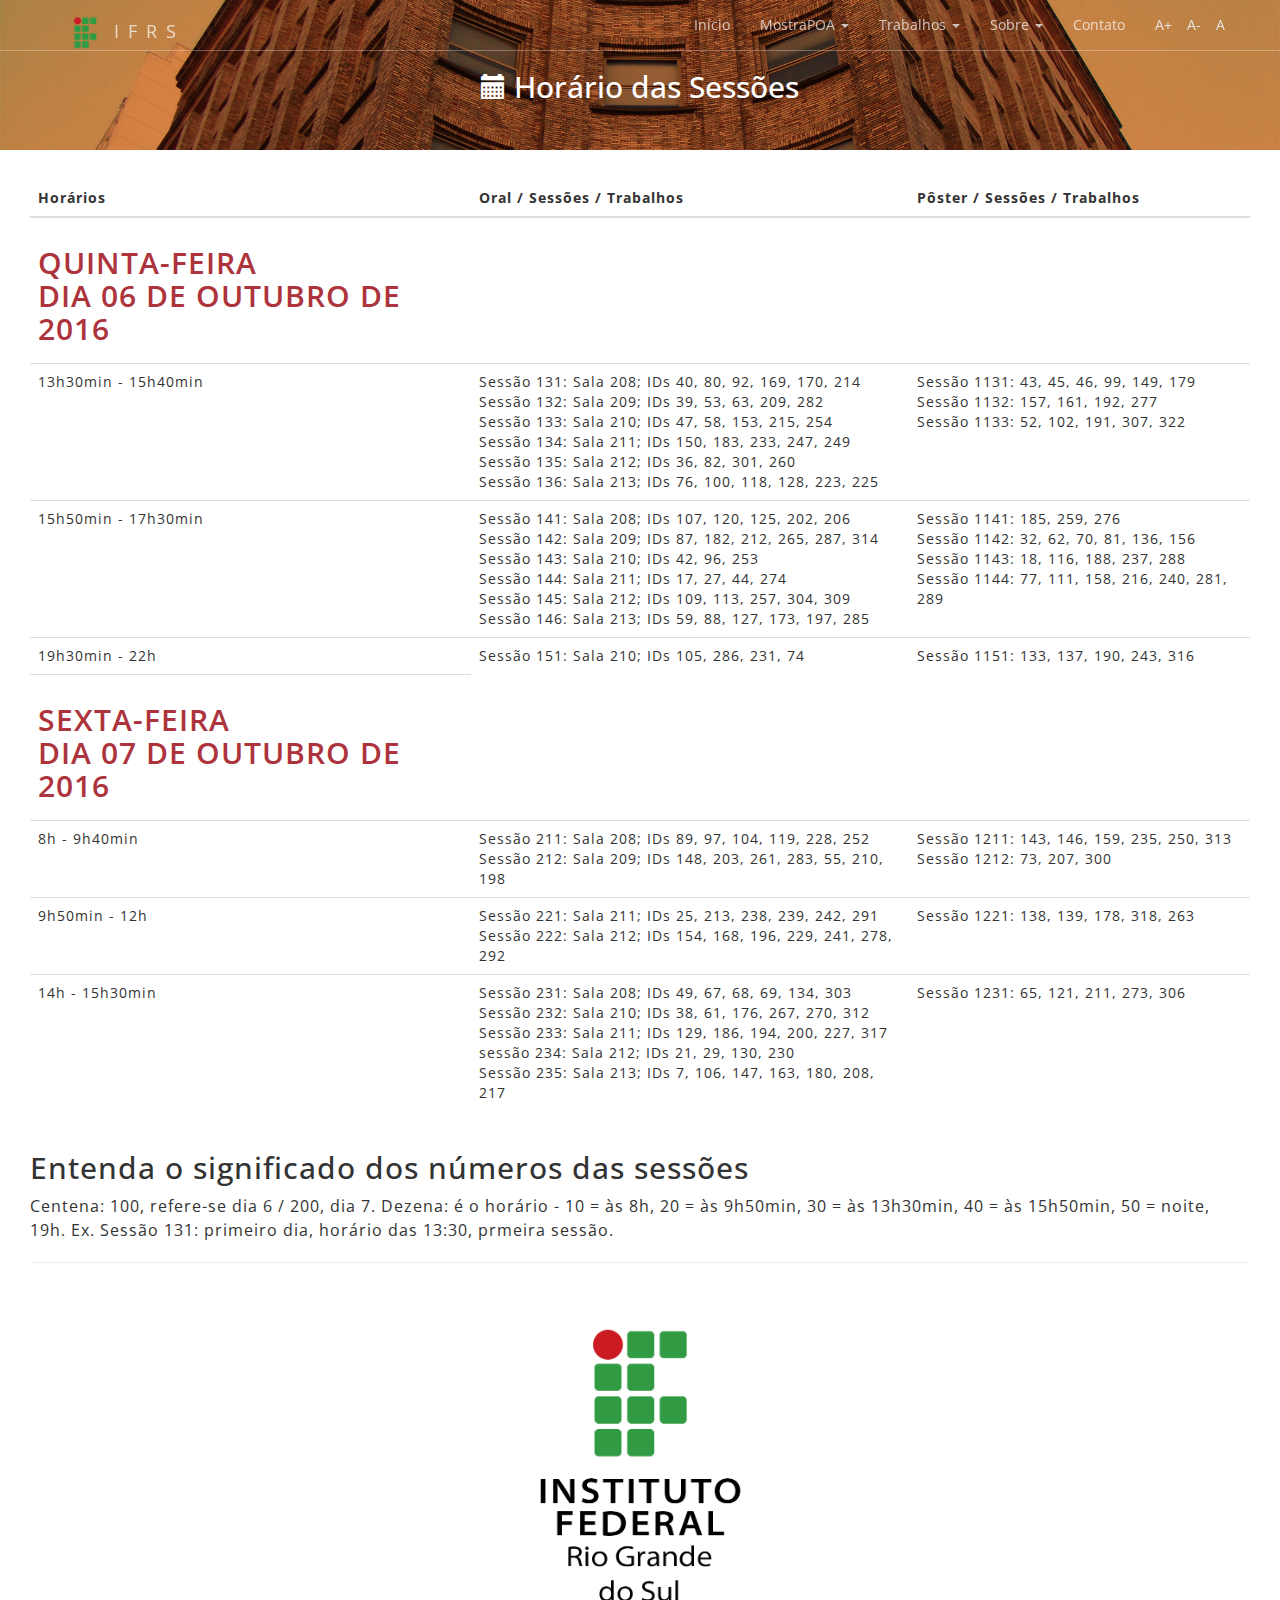
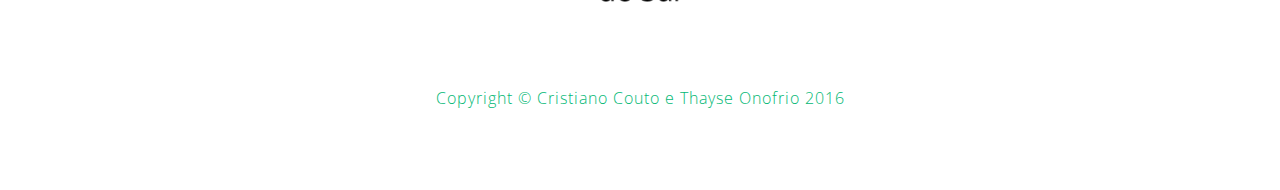
<file: horariosessoes.html>
<!DOCTYPE html>

<html lang="BR">

<head>

    <meta charset="utf-8">
    <meta http-equiv="X-UA-Compatible" content="IE=edge">
    <meta name="viewport" content="width=device-width, initial-scale=1">


    <title>Mostra | IFRS - POA</title>


    <link href="css/bootstrap.min.css" rel="stylesheet">
    <link href="css/custom.css" rel="stylesheet">
    <!--[if lt IE 9]>
        <script src="https://oss.maxcdn.com/libs/html5shiv/3.7.0/html5shiv.js"></script>
        <script src="https://oss.maxcdn.com/libs/respond.js/1.4.2/respond.min.js"></script>
    <![endif]-->
    <link href='http://fonts.googleapis.com/css?family=Open+Sans:300italic,400italic,600italic,700italic,800italic,400,300,600,700,800'
        rel='stylesheet' type='text/css'>

</head>

<body>

    <nav id="siteNav" class="navbar navbar-default navbar-fixed-top" role="navigation">
        <div class="container">

            <div class="navbar-header">
                <button type="button" class="navbar-toggle" data-toggle="collapse" data-target="#navbar">
                    <span class="sr-only">Toggle navigation</span>
                    <span class="icon-bar"></span>
                    <span class="icon-bar"></span>
                    <span class="icon-bar"></span>
                </button>
                <a class="navbar-brand" href="index.html">
                    <img id="logo" class="img-responsive center-block" src="images/ifrs-simbolo.png" alt="Logo IFRS"> IFRS
                </a>
            </div>
            <div class="collapse navbar-collapse" id="navbar">
                <ul class="nav navbar-nav navbar-right">
                    <li>
                        <a href="index.html">Início</a>
                    </li>

                    <li class="dropdown">
                        <a href="#" class="dropdown-toggle active" data-toggle="dropdown" role="button" aria-haspopup="true" aria-expanded="false">MostraPOA <span class="caret"></span></a>
                        <ul class="dropdown-menu" aria-labelledby="mostra">
                            <li><a href="regulamento.html">Regulamento</a></li>
                            <li><a href="cronograma.html">Cronograma</a></li>
                            <li><a href="inscricoes.html">Inscrições</a></li>
                            <li><a href="programacao.html">Programação</a></li>
                            <li><a href="horariosessoes.html">Horário das Sessões</a></li>
                            <li><a href="palestrantes.html">Palestrantes</a></li>
                        </ul>
                    </li>
                    <li class="dropdown">
                        <a href="#" class="dropdown-toggle" data-toggle="dropdown" role="button" aria-haspopup="true" aria-expanded="false">Trabalhos <span class="caret"></span></a>
                        <ul class="dropdown-menu" aria-labelledby="trabalhos">
                            <li><a href="submissao.html">Submissão de Trabalhos</a></li>
                            <li><a href="aceitos.html">Trabalhos Aceitos</a></li>
                            <li><a href="premiados.html">Trabalhos Premiados</a></li>

                        </ul>
                    </li>
                    <li class="dropdown">
                        <a href="#" class="dropdown-toggle" data-toggle="dropdown" role="button" aria-haspopup="true" aria-expanded="false">Sobre <span class="caret"></span></a>
                        <ul class="dropdown-menu" aria-labelledby="sobre">
                            <li><a href="apresentacao.html">Apresentação</a></li>
                            <li><a href="comissao.html">Comissão Organizadora</a></li>
                            <li><a href="imagens.html">Imagens da Mostra</a></li>
                            <li><a href="mostrasanteriores.html">Mostras Anteriores</a></li>

                        </ul>
                    </li>

                    <li>
                        <a href="contato.html">Contato</a>
                    </li>

                    <li class="acessibilidade">
                        <a href="javascript:aumentar();" class="font-button">A+</a>
                    </li>
                    <li class="acessibilidade">
                        <a href="javascript:diminuir();" class="font-button">A-</a>
                    </li>
                    <li class="acessibilidade">
                        <a href="javascript:normal();" class="font-button">A</a>
                    </li>

                </ul>

            </div>
        </div>
    </nav>


    <header class="conteudo">
        <div class="container" style="padding-top: 50px">
            <div class="row">
                <div class="col-lg-8 col-lg-offset-2">

                    <h2> <span class="glyphicon glyphicon-calendar" style="font-size: 25px"></span> Horário das Sessões </h2>

                </div>
            </div>
        </div>
    </header>


    <div class="inner-content">
        <div class="table-responsive">
            <table class="table table-hover">
                    <thead> 
                        <th>Horários</th>
                        <th>Oral / Sessões / Trabalhos</th>
						<th>Pôster / Sessões / Trabalhos</th>
                    </thead>
                    <tbody>
					
						<tr>
                            <td><h2 class="text-left texto-vermelho">QUINTA-FEIRA <br> DIA 06 DE OUTUBRO DE 2016</h2></td>
                            
                        </tr>
                        
						<tr>
                            <td>13h30min - 15h40min</td>
                            <td>Sessão 131: Sala 208; IDs 40, 80, 92, 169, 170, 214 <br>
								Sessão 132: Sala 209; IDs 39, 53, 63, 209, 282<br>
								Sessão 133: Sala 210; IDs 47, 58, 153, 215, 254<br>
								Sessão 134: Sala 211; IDs 150, 183, 233, 247, 249<br>
								Sessão 135: Sala 212; IDs 36, 82, 301, 260<br>
								Sessão 136: Sala 213; IDs 76, 100, 118, 128, 223, 225<br>
							</td>
								
							<td>
								Sessão 1131: 43, 45, 46, 99, 149, 179<br>
								Sessão 1132: 157, 161, 192, 277<br>
								Sessão 1133: 52, 102, 191, 307, 322
								
							</td>
                        </tr>
                        
						<tr>
                            <td>15h50min - 17h30min</td>
                            
							<td>
								Sessão 141: Sala 208; IDs 107, 120, 125, 202, 206<br>
								Sessão 142: Sala 209; IDs 87, 182, 212, 265, 287, 314<br>
								Sessão 143: Sala 210; IDs 42, 96, 253<br>
								Sessão 144: Sala 211; IDs 17, 27, 44, 274<br>
								Sessão 145: Sala 212; IDs 109, 113, 257, 304, 309<br>
								Sessão 146: Sala 213; IDs 59, 88, 127, 173, 197, 285
							
							</td>
							
							<td>
								Sessão 1141: 185, 259, 276<br>
								Sessão 1142: 32, 62, 70, 81, 136, 156<br>
								Sessão 1143: 18, 116, 188, 237, 288<br>
								Sessão 1144: 77, 111, 158, 216, 240, 281, 289
								
							
							</td>
							
							
							
							
                        </tr>
						
						<tr>
							<td>19h30min - 22h</td>
							<td>Sessão 151: Sala 210; IDs 105, 286, 231, 74</td>
							<td>Sessão 1151: 133, 137, 190, 243, 316</td>
						
						</tr>
                        
						
						<tr>
                            <td><h2 class="text-left texto-vermelho">SEXTA-FEIRA <br> DIA 07 DE OUTUBRO DE 2016</h2></td>
                            
                        </tr>
						
                        <tr>
                            <td>8h - 9h40min</td>
							<td>
								Sessão 211: Sala 208; IDs 89, 97, 104, 119, 228, 252<br>
								Sessão 212: Sala 209; IDs 148, 203, 261, 283, 55, 210, 198
							</td>
							<td>
								Sessão 1211: 143, 146, 159, 235, 250, 313<br>
								Sessão 1212: 73, 207, 300
							</td>
                        </tr>
						
						<tr>
                            <td>9h50min - 12h</td>
							<td>
								Sessão 221: Sala 211; IDs 25, 213, 238, 239, 242, 291<br>
								Sessão 222: Sala 212; IDs 154, 168, 196, 229, 241, 278, 292
							</td>
							<td>Sessão 1221: 138, 139, 178, 318, 263 </td>
                        </tr>
						
						<tr>
                            <td>14h - 15h30min</td>
							<td>
									Sessão 231: Sala 208; IDs 49, 67, 68, 69, 134, 303<br>
									Sessão 232: Sala 210; IDs 38, 61, 176, 267, 270, 312<br>
									Sessão 233: Sala 211; IDs 129, 186, 194, 200, 227, 317<br>
									sessão 234: Sala 212; IDs 21, 29, 130, 230<br>
									Sessão 235: Sala 213; IDs 7, 106, 147, 163, 180, 208, 217
							
							</td>
							<td>Sessão 1231: 65, 121, 211, 273, 306</td>
                        </tr>
						
						

						
                    </tbody>
                </table> 
        </div>

        <div>
            <h2> Entenda o significado dos números das sessões </h2>
            <p> Centena: 100, refere-se dia 6 / 200, dia 7. Dezena: é o horário - 10 = às 8h, 20 = às 9h50min, 30 = às 13h30min, 40 = às 15h50min, 50 = noite, 19h.
Ex. Sessão 131: primeiro dia, horário das 13:30, prmeira sessão. </p>
        </div>
    <hr>
    <footer class="page-footer">


        <div class="contact">
            <div class="container">
                <img id="ifrs" class="img-responsive center-block" src="images/ifrs.png" alt="Instituto Federal do Rio Grande do Sul">
                <p>Copyright &copy; Cristiano Couto e Thayse Onofrio 2016</p>
            </div>
        </div>




    </footer>


    <script src="js/jquery-1.11.3.min.js"></script>
    <script src="js/bootstrap.min.js"></script>
    <script src="js/jquery.easing.min.js"></script>
    <script src="js/custom.js"></script>

</body>

</html>
</file>
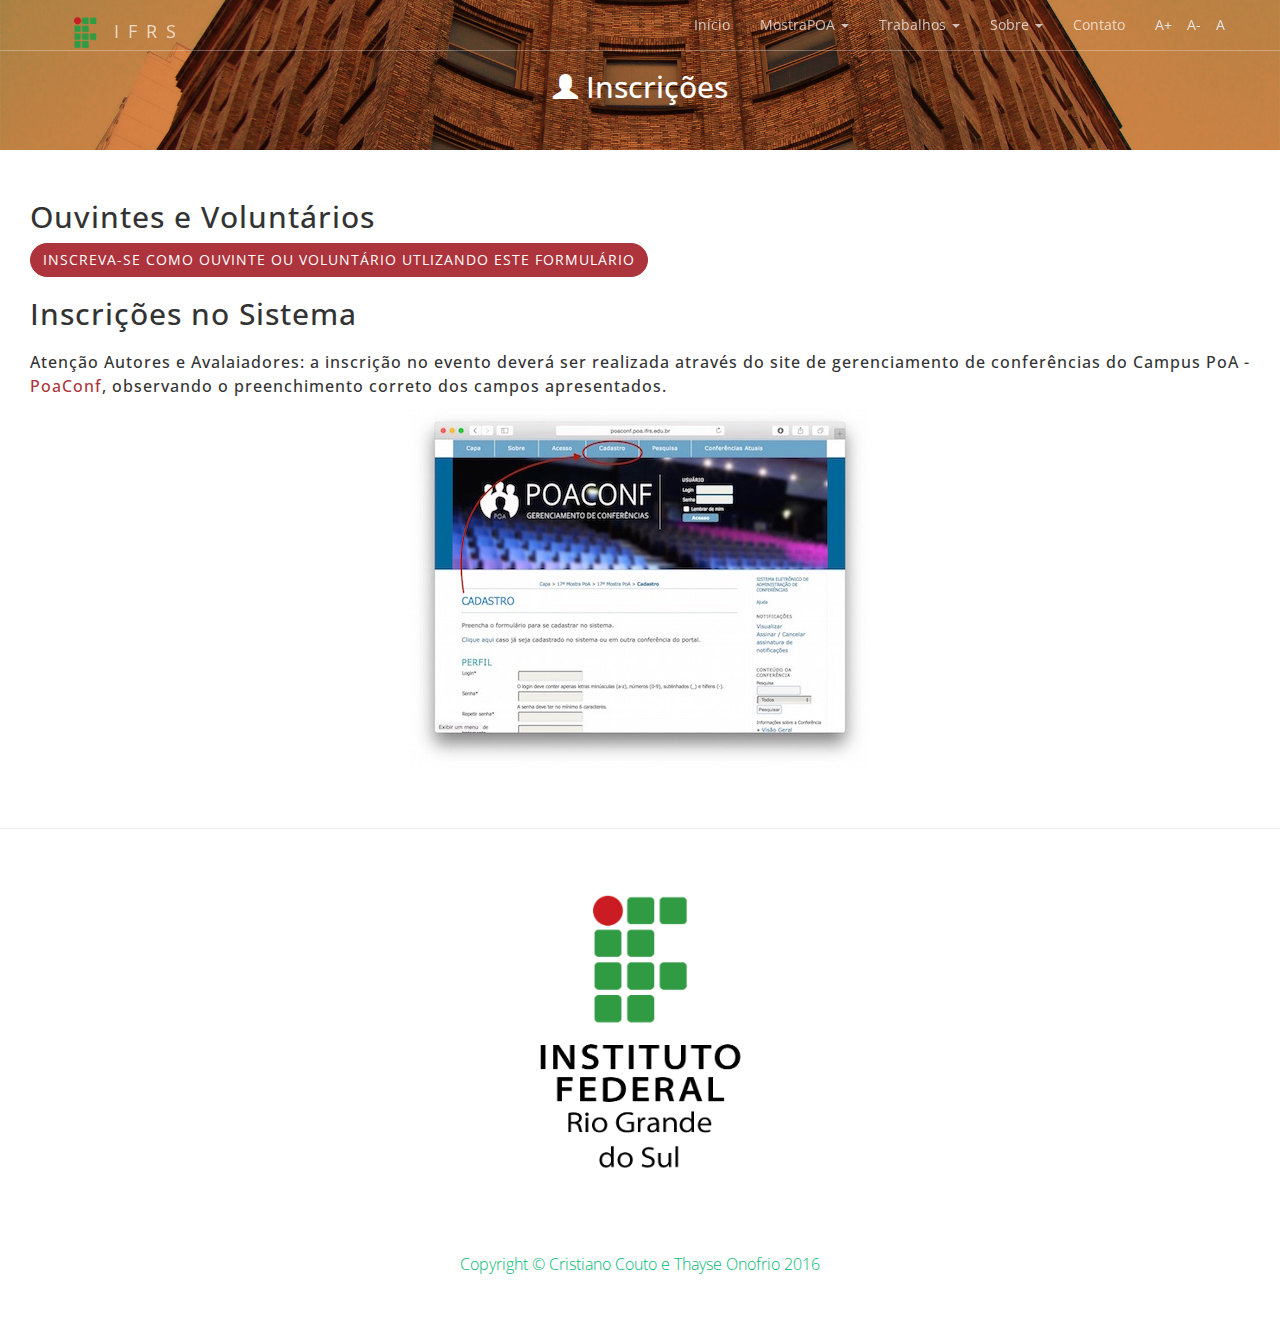
<file: inscricoes.html>
<!DOCTYPE html>

<html lang="BR">

<head>

    <meta charset="utf-8">
    <meta http-equiv="X-UA-Compatible" content="IE=edge">
    <meta name="viewport" content="width=device-width, initial-scale=1">


    <title>Mostra | IFRS - POA</title>


    <link href="css/bootstrap.min.css" rel="stylesheet">
    <link href="css/custom.css" rel="stylesheet">
    <!--[if lt IE 9]>
        <script src="https://oss.maxcdn.com/libs/html5shiv/3.7.0/html5shiv.js"></script>
        <script src="https://oss.maxcdn.com/libs/respond.js/1.4.2/respond.min.js"></script>
    <![endif]-->
    <link href='http://fonts.googleapis.com/css?family=Open+Sans:300italic,400italic,600italic,700italic,800italic,400,300,600,700,800'
        rel='stylesheet' type='text/css'>

</head>

<body>

    <nav id="siteNav" class="navbar navbar-default navbar-fixed-top" role="navigation">
        <div class="container">

            <div class="navbar-header">
                <button type="button" class="navbar-toggle" data-toggle="collapse" data-target="#navbar">
                    <span class="sr-only">Toggle navigation</span>
                    <span class="icon-bar"></span>
                    <span class="icon-bar"></span>
                    <span class="icon-bar"></span>
                </button>
                <a class="navbar-brand" href="index.html">
                    <img id="logo" class="img-responsive center-block" src="images/ifrs-simbolo.png" alt="Logo IFRS"> IFRS
                </a>
            </div>
            <div class="collapse navbar-collapse" id="navbar">
                <ul class="nav navbar-nav navbar-right">
                    <li>
                        <a href="index.html">Início</a>
                    </li>

                    <li class="dropdown">
                        <a href="#" class="dropdown-toggle active" data-toggle="dropdown" role="button" aria-haspopup="true" aria-expanded="false">MostraPOA <span class="caret"></span></a>
                        <ul class="dropdown-menu" aria-labelledby="mostra">
                            <li><a href="regulamento.html">Regulamento</a></li>
                            <li><a href="cronograma.html">Cronograma</a></li>
                            <li><a href="inscricoes.html">Inscrições</a></li>
                            <li><a href="programacao.html">Programação</a></li>
                            <li><a href="horariosessoes.html">Horário das Sessões</a></li>
                            <li><a href="palestrantes.html">Palestrantes</a></li>
                        </ul>
                    </li>
                    <li class="dropdown">
                        <a href="#" class="dropdown-toggle" data-toggle="dropdown" role="button" aria-haspopup="true" aria-expanded="false">Trabalhos <span class="caret"></span></a>
                        <ul class="dropdown-menu" aria-labelledby="trabalhos">
                            <li><a href="submissao.html">Submissão de Trabalhos</a></li>
                            <li><a href="aceitos.html">Trabalhos Aceitos</a></li>
                            <li><a href="premiados.html">Trabalhos Premiados</a></li>

                        </ul>
                    </li>
                    <li class="dropdown">
                        <a href="#" class="dropdown-toggle" data-toggle="dropdown" role="button" aria-haspopup="true" aria-expanded="false">Sobre <span class="caret"></span></a>
                        <ul class="dropdown-menu" aria-labelledby="sobre">
                            <li><a href="apresentacao.html">Apresentação</a></li>
                            <li><a href="comissao.html">Comissão Organizadora</a></li>
                            <li><a href="imagens.html">Imagens da Mostra</a></li>
                            <li><a href="mostrasanteriores.html">Mostras Anteriores</a></li>

                        </ul>
                    </li>

                    <li>
                        <a href="contato.html">Contato</a>
                    </li>

                    <li class="acessibilidade">
                        <a href="javascript:aumentar();" class="font-button">A+</a>
                    </li>
                    <li class="acessibilidade">
                        <a href="javascript:diminuir();" class="font-button">A-</a>
                    </li>
                    <li class="acessibilidade">
                        <a href="javascript:normal();" class="font-button">A</a>
                    </li>

                </ul>

            </div>
        </div>
    </nav>


    <header class="conteudo">
        <div class="container" style="padding-top: 50px">
            <div class="row">
                <div class="col-lg-8 col-lg-offset-2">

                    <h2> <span class="glyphicon glyphicon-user" style="font-size: 25px"></span> Inscrições </h2>

                </div>
            </div>
        </div>
    </header>


    <div class="inner-content">
        <h2> Ouvintes e Voluntários </h2>
        <a class="btn btn-primary" role="button" data-toggle="collapse" href="#formularioInscricao" aria-expanded="false" aria-controls="formularioInscricao">
        Inscreva-se como ouvinte ou voluntário utlizando este formulário </a>
        <div class="collapse" id="formularioInscricao">
            <div class="well">
                <iframe src="https://docs.google.com/forms/d/e/1FAIpQLSewDWe2dmprD8GfoFNhOJjcutRA0fILgZQBq5QdBr689gyPvA/viewform?embedded=true"
                    width="100%" height="500" marginheight="0" frameborder="0" marginwidth="0"></iframe>
            </div>
        </div>
        <h2> Inscrições no Sistema
            <h2>
                <p> Atenção Autores e Avalaiadores: a inscrição no evento deverá ser realizada através do site de gerenciamento
                    de conferências do Campus PoA - <a href="http://poaconf.poa.ifrs.edu.br/index.php/mostra/mostra/user/account"
                        target="_blank"> PoaConf</a>, observando o preenchimento correto dos campos apresentados. </p>
                <img class="center-block img-responsive img-rounded" src="images/inscricoes.jpg" alt="Imagem com instruções para cadastro no PoaConf">
    </div>


    <hr>
    <footer class="page-footer">


        <div class="contact">
            <div class="container">
                <img id="ifrs" class="img-responsive center-block" src="images/ifrs.png" alt="Instituto Federal do Rio Grande do Sul">
                <p>Copyright &copy; Cristiano Couto e Thayse Onofrio 2016</p>
            </div>
        </div>




    </footer>


    <script src="js/jquery-1.11.3.min.js"></script>
    <script src="js/bootstrap.min.js"></script>
    <script src="js/jquery.easing.min.js"></script>
    <script src="js/custom.js"></script>

</body>

</html>
</file>
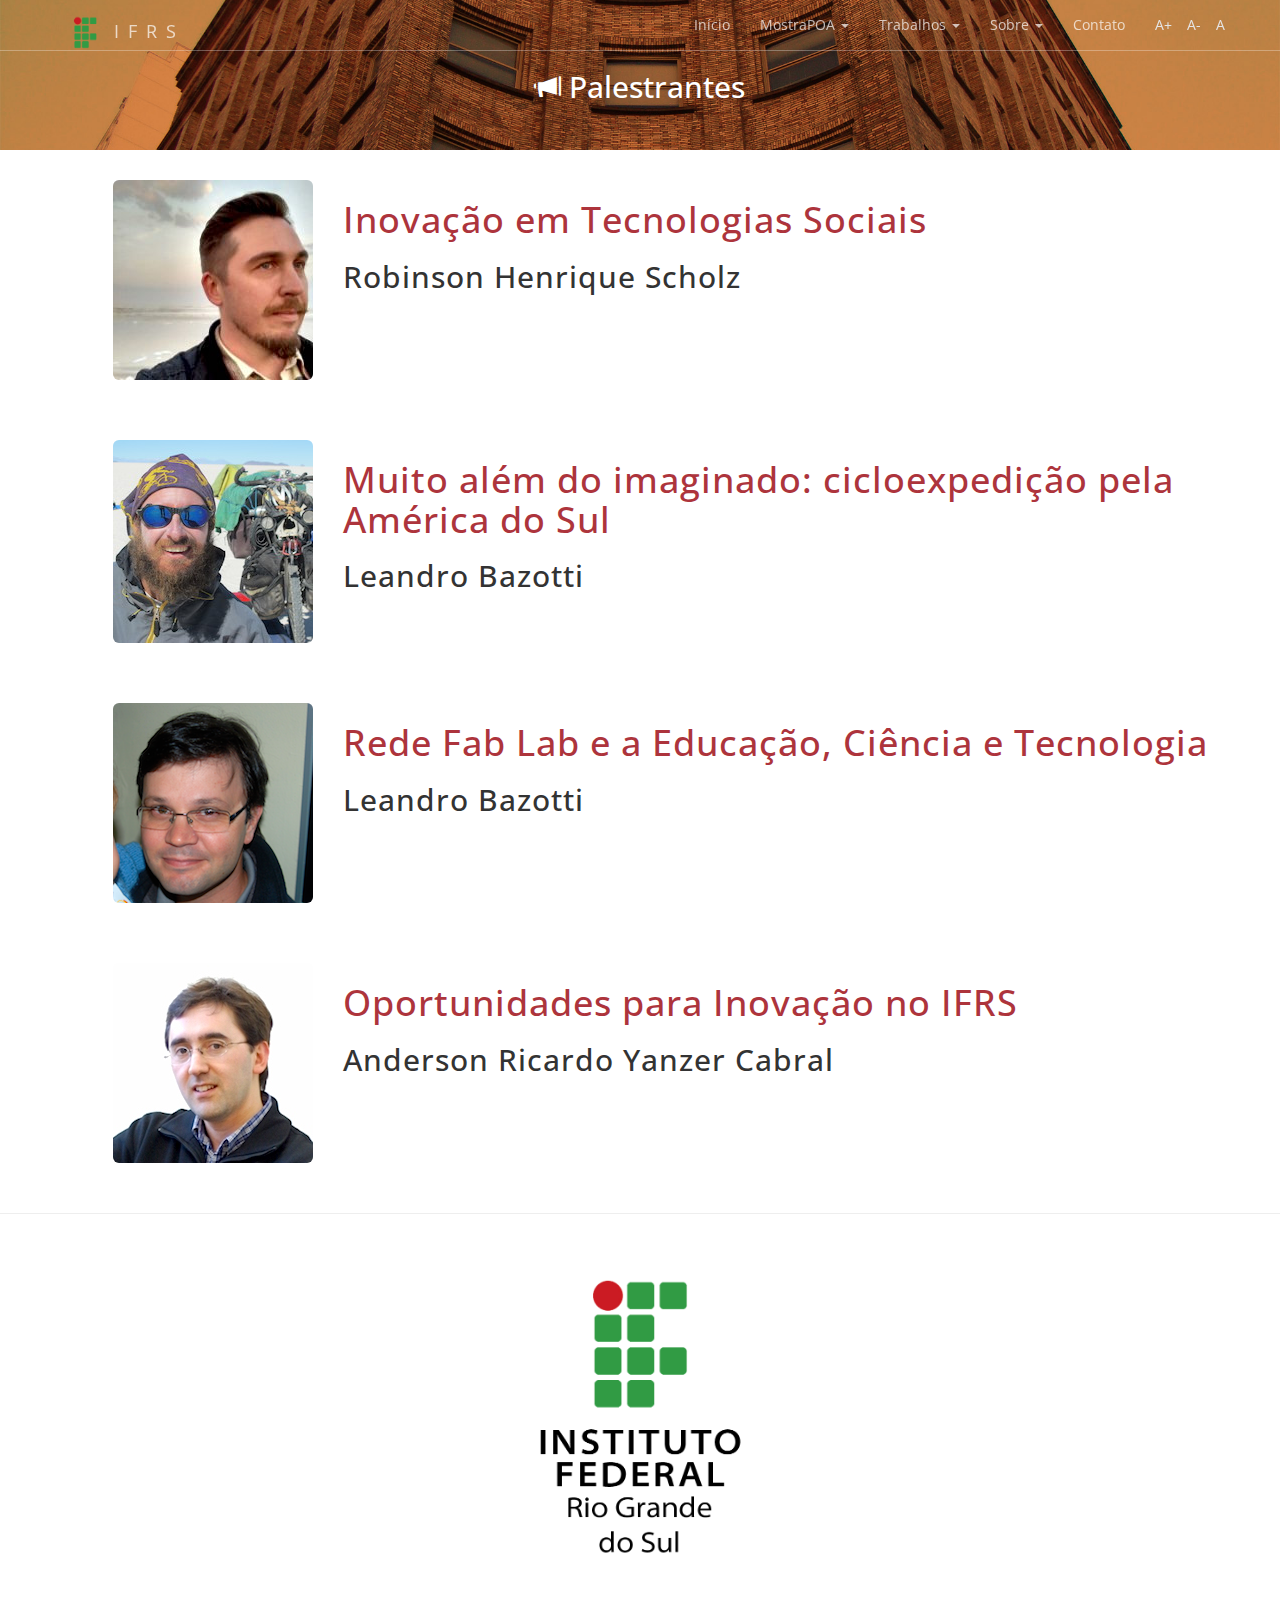
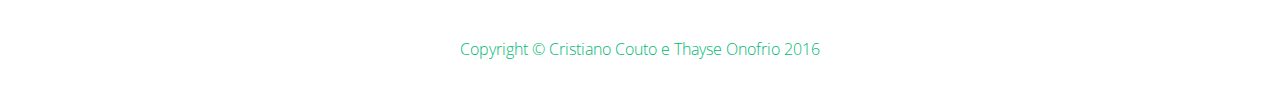
<file: palestrantes.html>
<!DOCTYPE html>

<html lang="BR">

<head>

    <meta charset="utf-8">
    <meta http-equiv="X-UA-Compatible" content="IE=edge">
    <meta name="viewport" content="width=device-width, initial-scale=1">


    <title>Mostra | IFRS - POA</title>


    <link href="css/bootstrap.min.css" rel="stylesheet">
    <link href="css/custom.css" rel="stylesheet">
    <!--[if lt IE 9]>
        <script src="https://oss.maxcdn.com/libs/html5shiv/3.7.0/html5shiv.js"></script>
        <script src="https://oss.maxcdn.com/libs/respond.js/1.4.2/respond.min.js"></script>
    <![endif]-->
    <link href='http://fonts.googleapis.com/css?family=Open+Sans:300italic,400italic,600italic,700italic,800italic,400,300,600,700,800'
        rel='stylesheet' type='text/css'>

</head>

<body>

    <nav id="siteNav" class="navbar navbar-default navbar-fixed-top" role="navigation">
        <div class="container">

            <div class="navbar-header">
                <button type="button" class="navbar-toggle" data-toggle="collapse" data-target="#navbar">
                    <span class="sr-only">Toggle navigation</span>
                    <span class="icon-bar"></span>
                    <span class="icon-bar"></span>
                    <span class="icon-bar"></span>
                </button>
                <a class="navbar-brand" href="index.html">
                    <img id="logo" class="img-responsive center-block" src="images/ifrs-simbolo.png" alt="Logo IFRS"> IFRS
                </a>
            </div>
            <div class="collapse navbar-collapse" id="navbar">
                <ul class="nav navbar-nav navbar-right">
                    <li>
                        <a href="index.html">Início</a>
                    </li>

                    <li class="dropdown">
                        <a href="#" class="dropdown-toggle active" data-toggle="dropdown" role="button" aria-haspopup="true" aria-expanded="false">MostraPOA <span class="caret"></span></a>
                        <ul class="dropdown-menu" aria-labelledby="mostra">
                            <li><a href="regulamento.html">Regulamento</a></li>
                            <li><a href="cronograma.html">Cronograma</a></li>
                            <li><a href="inscricoes.html">Inscrições</a></li>
                            <li><a href="programacao.html">Programação</a></li>
                            <li><a href="horariosessoes.html">Horário das Sessões</a></li>
                            <li><a href="palestrantes.html">Palestrantes</a></li>
                        </ul>
                    </li>
                    <li class="dropdown">
                        <a href="#" class="dropdown-toggle" data-toggle="dropdown" role="button" aria-haspopup="true" aria-expanded="false">Trabalhos <span class="caret"></span></a>
                        <ul class="dropdown-menu" aria-labelledby="trabalhos">
                            <li><a href="submissao.html">Submissão de Trabalhos</a></li>
                            <li><a href="aceitos.html">Trabalhos Aceitos</a></li>
                            <li><a href="premiados.html">Trabalhos Premiados</a></li>

                        </ul>
                    </li>
                    <li class="dropdown">
                        <a href="#" class="dropdown-toggle" data-toggle="dropdown" role="button" aria-haspopup="true" aria-expanded="false">Sobre <span class="caret"></span></a>
                        <ul class="dropdown-menu" aria-labelledby="sobre">
                            <li><a href="apresentacao.html">Apresentação</a></li>
                            <li><a href="comissao.html">Comissão Organizadora</a></li>
                            <li><a href="imagens.html">Imagens da Mostra</a></li>
                            <li><a href="mostrasanteriores.html">Mostras Anteriores</a></li>

                        </ul>
                    </li>

                    <li>
                        <a href="contato.html">Contato</a>
                    </li>

                    <li class="acessibilidade">
                        <a href="javascript:aumentar();" class="font-button">A+</a>
                    </li>
                    <li class="acessibilidade">
                        <a href="javascript:diminuir();" class="font-button">A-</a>
                    </li>
                    <li class="acessibilidade">
                        <a href="javascript:normal();" class="font-button">A</a>
                    </li>

                </ul>

            </div>
        </div>
    </nav>


    <header class="conteudo">
        <div class="container" style="padding-top: 50px">
            <div class="row">
                <div class="col-lg-8 col-lg-offset-2">

                    <h2> <span class="glyphicon glyphicon-bullhorn" style="font-size: 25px"></span> Palestrantes </h2>

                </div>
            </div>
        </div>
    </header>


    <div class="inner-content">
        <div class="row">
        <div class="col-md-3">
            <img src="images/robinson.jpg" alt="Robinson Henrique Scholz" class="img-rounded pull-right">
            </div>
        <div class="col-md-9">
            <h1> <a role="button" data-toggle="collapse" href="#robinson" aria-expanded="false" aria-controls="robinson"> Inovação em Tecnologias Sociais </a> </h1>
            <h2> Robinson Henrique Scholz </h2>
            <p class="collapse" id="robinson"> Possui graduação em Administração de Recursos Humanos pela Universidade do Vale do Rio dos Sinos (2006), mestrado em Ciências Sociais pela Universidade do Vale do Rio dos Sinos (2009) e doutorando em Ciências Sociais pela Universidade do Vale do Rio dos Sinos, com início em 2013. Atualmente é professor de educação superior do Centro Universitário La Salle - Unilasalle Canoas, atuando na coordenação da Incubadora de Empreendimentos Solidários. Professor no curso de Administração e CST Processos Gerenciais e pesquisador no Grupo de Pesquisa Tecnologias Sociais, Inovação e Desenvolvimento. Tem experiência na área de Administração e Gestão Social, atuando principalmente nos seguintes temas: economia solidária, administração, autogestão,gestão de pessoas, liderança e gestão socioambiental. </p>
        </div>
        </div>
    </div>

    <div class="inner-content">
        <div class="row">
        <div class="col-md-3">
            <img src="images/leandro.jpg" alt="Leandro Bazotti" class="img-rounded pull-right">
            </div>
        <div class="col-md-9">
            <h1> <a role="button" data-toggle="collapse" href="#leandro" aria-expanded="false" aria-controls="leandro"> Muito além do imaginado: cicloexpedição pela América do Sul </a> </h1>
            <h2> Leandro Bazotti </h2>
            <p class="collapse" id="leandro"> Mestre em Turismo e Hospitalidade, Especialista em Educação Profissional, Bacharel em Turismo e Hotelaria, Técnico em Guia de Turismo, Professor de Montanhismo e Escalada, Instrutor de Turismo de Aventura, Condutor de Ecoturismo, Educador ao Ar livre, Auditor Interno em Sistemas de Gestão da Segurança, Resgatista de Áreas Remotas e Consultor em Atividades em Ambientes Naturais.No ano de 2015 realizou uma viagem de bicicleta de 10 meses de duração pela América do Sul, totalizando 9 mil quilômetros pedalados (7 mil de chão batido – de Ushuaia a Cusco), entre os lugares mais inóspitos do planeta e mais lindos do mundo (cenários incríveis como a Terra do Fogo, Patagônia, Carreteira Austral, Região dos Lagos, Ruta 40, Altiplano, Deserto de Atacama, Zonas de Vulcões, Salar de Uyuni, Estrada da Morte, Lago Titicaca, Machu Picchu, sempre serpenteando a Cordilheira dos Andes). Enfrentou varias dificuldades, como ventos de 120km/h, temperaturas abaixo de zero, calores escaldantes, altitudes de 5 mil metros, chuvas de semanas de duração, falta de agua, subidas de mais de 70km fora muitas outras coisas. Mas os momentos de felicidade e as amizades realizadas, além das belezas dos locais e suas culturas compensaram tudo. Uma cicloexpedição em busca da realização de sonhos e abdicação da urbanização. </p>
        </div>
        </div>
    </div>

    <div class="inner-content">
        <div class="row">
        <div class="col-md-3">
            <img src="images/peres.png" alt="André Peres" class="img-rounded pull-right">
            </div>
        <div class="col-md-9">
            <h1> <a role="button" data-toggle="collapse" href="#peres" aria-expanded="false" aria-controls="peres"> Rede Fab Lab e a Educação, Ciência e Tecnologia </a> </h1>
            <h2> Leandro Bazotti </h2>
            <p class="collapse" id="peres"> Possui graduação em Informática pela PUC-RS (1996), mestrado em Ciência da Computação na área de Tolerância a Falhas pela UFRGS (2000) e doutorado Ciência da Computação na área de Segurança Computacional pela UFRGS (2009). Atualmente é professor do IFRS Campus Porto Alegre atuando nos cursos de Mestrado Profissional em Informática na Educação, Tecnologia em Sistemas para Internet e Técnico em Redes de Computadores. É coordenador do POALAB, pertencendo à rede mundial de Fab Labs e Rede Fab Lab Brasil. Atua principalmente em: fabricação digital, fab labs e maker spaces, internet das coisas, redes de computadores e segurança computacional. A fabricação digital acessível/pessoal impulsiona a quarta revolução industrial e traz consigo impactos profundos na vida cotidiana e nas relações de trabalho. Em sintonia com as inevitáveis mudanças, uma rede mundial de laboratórios denominada fab lab visa popularizar a fabricação digital enquanto busca soluções inovadoras para problemas locais (que muitas vezes possuem impacto global). Nesta palestra, é feita uma introdução sobre a rede de laboratórios de fabricação digital Fab Lab, suas características e princípos, os impactos sociais e as oportunidades que traz para atividades de ensino, pesquisa e extensão. </p>
        </div>
        </div>
    </div>

    <div class="inner-content">
        <div class="row">
        <div class="col-md-3">
            <img src="images/anderson.jpg" alt="Anderson Ricardo Yanzer Cabral" class="img-rounded pull-right">
            </div>
        <div class="col-md-9">
            <h1> <a role="button" data-toggle="collapse" href="#anderson" aria-expanded="false" aria-controls="anderson"> Oportunidades para Inovação no IFRS </a> </h1>
            <h2> Anderson Ricardo Yanzer Cabral </h2>
            <p class="collapse" id="anderson">  Anderson Yanzer é professor na área de Informática do IFRS – Instituto Federal de Ensino, Ciência e Tecnologia do Rio Grande do Sul / Brasil e chefe do Departamento de Fomento à Pesquisa e ao Desenvolvimento Tecnológico deste Instituto. É Doutor em Ciência da Computação pela PUCRS e voluntariamente atua como Diretor adjunto da Sociedade Brasileira de Gestão do Conhecimento (SBGC-RS). Atuou como Professor e coordenador dos cursos de Ciência da Computação e Sistemas de Informação por 19 anos na ULBRA – Universidade Luterana do Brasil, onde também atuou na implantação e gestão da Incubadora Tecnológica. Trabalhou 8 anos na área de Tecnologia do banco Itaú e foi empreendedor e consultor na área de Informática. </p>
        </div>
        </div>
    </div>





    <hr>
    <footer class="page-footer">


        <div class="contact">
            <div class="container">
                <img id="ifrs" class="img-responsive center-block" src="images/ifrs.png" alt="Instituto Federal do Rio Grande do Sul">
                <p>Copyright &copy; Cristiano Couto e Thayse Onofrio 2016</p>
            </div>
        </div>




    </footer>


    <script src="js/jquery-1.11.3.min.js"></script>
    <script src="js/bootstrap.min.js"></script>
    <script src="js/jquery.easing.min.js"></script>
    <script src="js/custom.js"></script>

</body>

</html>
</file>
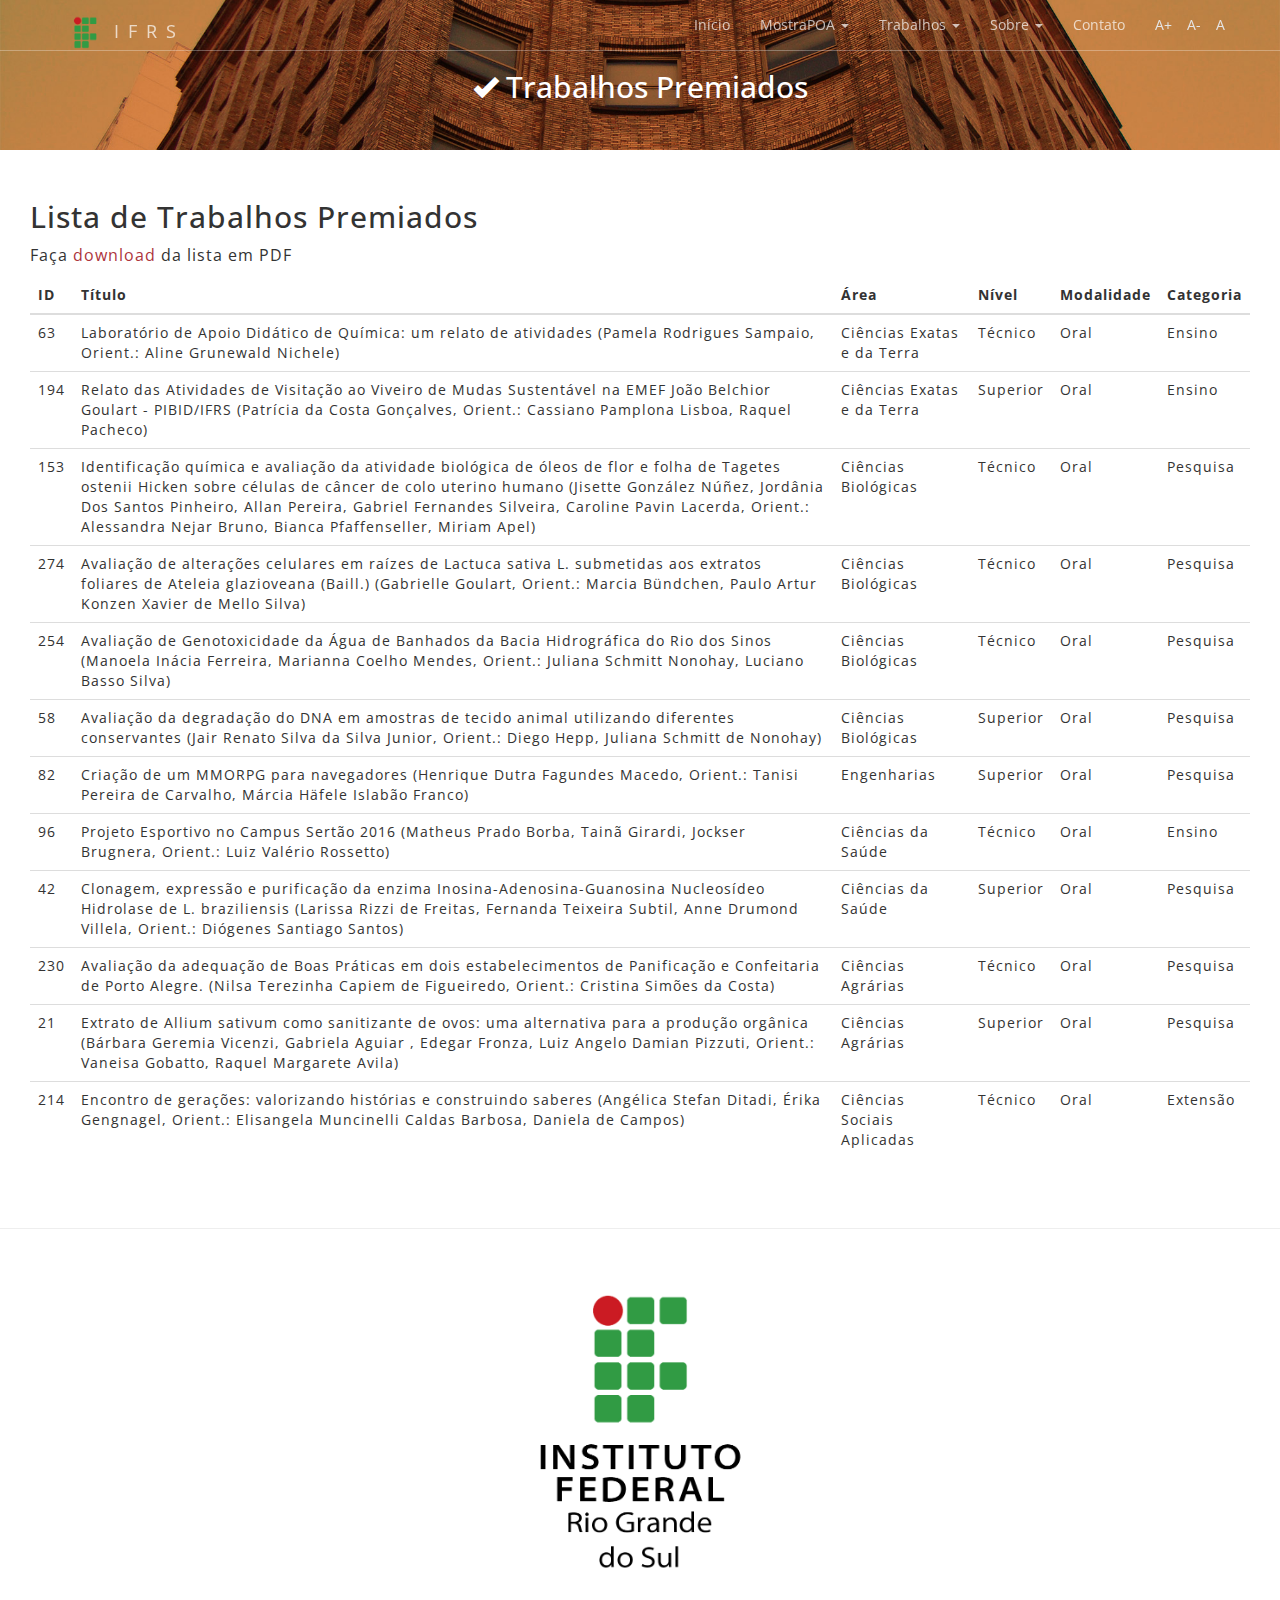
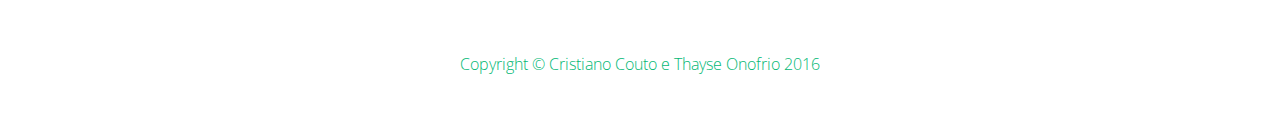
<file: premiados.html>
<!DOCTYPE html>

<html lang="BR">

<head>

    <meta charset="utf-8">
    <meta http-equiv="X-UA-Compatible" content="IE=edge">
    <meta name="viewport" content="width=device-width, initial-scale=1">


    <title>Mostra | IFRS - POA</title>


    <link href="css/bootstrap.min.css" rel="stylesheet">
    <link href="css/custom.css" rel="stylesheet">
    <!--[if lt IE 9]>
        <script src="https://oss.maxcdn.com/libs/html5shiv/3.7.0/html5shiv.js"></script>
        <script src="https://oss.maxcdn.com/libs/respond.js/1.4.2/respond.min.js"></script>
    <![endif]-->
    <link href='http://fonts.googleapis.com/css?family=Open+Sans:300italic,400italic,600italic,700italic,800italic,400,300,600,700,800'
        rel='stylesheet' type='text/css'>

</head>

<body>

    <nav id="siteNav" class="navbar navbar-default navbar-fixed-top" role="navigation">
        <div class="container">

            <div class="navbar-header">
                <button type="button" class="navbar-toggle" data-toggle="collapse" data-target="#navbar">
                    <span class="sr-only">Toggle navigation</span>
                    <span class="icon-bar"></span>
                    <span class="icon-bar"></span>
                    <span class="icon-bar"></span>
                </button>
                <a class="navbar-brand" href="index.html">
                    <img id="logo" class="img-responsive center-block" src="images/ifrs-simbolo.png" alt="Logo IFRS"> IFRS
                </a>
            </div>
            <div class="collapse navbar-collapse" id="navbar">
                <ul class="nav navbar-nav navbar-right">
                    <li>
                        <a href="index.html">Início</a>
                    </li>

                    <li class="dropdown">
                        <a href="#" class="dropdown-toggle" data-toggle="dropdown" role="button" aria-haspopup="true" aria-expanded="false">MostraPOA <span class="caret"></span></a>
                        <ul class="dropdown-menu" aria-labelledby="mostra">
                            <li><a href="regulamento.html">Regulamento</a></li>
                            <li><a href="cronograma.html">Cronograma</a></li>
                            <li><a href="inscricoes.html">Inscrições</a></li>
                            <li><a href="programacao.html">Programação</a></li>
                            <li><a href="horariosessoes.html">Horário das Sessões</a></li>
                            <li><a href="palestrantes.html">Palestrantes</a></li>
                        </ul>
                    </li>
                    <li class="dropdown">
                        <a href="#" class="dropdown-toggle active" data-toggle="dropdown" role="button" aria-haspopup="true" aria-expanded="false">Trabalhos <span class="caret"></span></a>
                        <ul class="dropdown-menu" aria-labelledby="trabalhos">
                            <li><a href="submissao.html">Submissão de Trabalhos</a></li>
                            <li><a href="aceitos.html">Trabalhos Aceitos</a></li>
                            <li><a href="premiados.html">Trabalhos Premiados</a></li>

                        </ul>
                    </li>
                    <li class="dropdown">
                        <a href="#" class="dropdown-toggle" data-toggle="dropdown" role="button" aria-haspopup="true" aria-expanded="false">Sobre <span class="caret"></span></a>
                        <ul class="dropdown-menu" aria-labelledby="sobre">
                            <li><a href="apresentacao.html">Apresentação</a></li>
                            <li><a href="comissao.html">Comissão Organizadora</a></li>
                            <li><a href="imagens.html">Imagens da Mostra</a></li>
                            <li><a href="mostrasanteriores.html">Mostras Anteriores</a></li>

                        </ul>
                    </li>

                    <li>
                        <a href="contato.html">Contato</a>
                    </li>

                    <li class="acessibilidade">
                        <a href="javascript:aumentar();" class="font-button">A+</a>
                    </li>
                    <li class="acessibilidade">
                        <a href="javascript:diminuir();" class="font-button">A-</a>
                    </li>
                    <li class="acessibilidade">
                        <a href="javascript:normal();" class="font-button">A</a>
                    </li>

                </ul>

            </div>
        </div>
    </nav>


    <header class="conteudo">
        <div class="container" style="padding-top: 50px">
            <div class="row">
                <div class="col-lg-8 col-lg-offset-2">

                    <h2> <span class="glyphicon glyphicon-ok" style="font-size: 25px"></span> Trabalhos Premiados </h2>

                </div>
            </div>
        </div>
    </header>


    <div class="inner-content">
        <h2> Lista de Trabalhos Premiados </h2>
        <p> Faça <a href="arquivos/trabalhos_premiados.pdf" target="_blank"> download </a> da lista em PDF </p>
        <div class="table-responsive">
            <table class="table table-hover">
                    <thead> 
                        <th>ID</th>
                        <th>Título</th>
                        <th>Área</th>
                        <th>Nível</th>
                        <th>Modalidade</th>
						<th>Categoria</th>

                    </thead>
                    <tbody>
                        <tr>
                            <td>63</td>
                            <td>Laboratório de Apoio Didático de Química: um relato de atividades (Pamela Rodrigues Sampaio, Orient.: Aline Grunewald Nichele)</td>
                            <td>Ciências Exatas e da Terra</td>
                            <td>Técnico</td>
                            <td>Oral</td>
                            <td>Ensino</td>
                        </tr>

                        <tr>
                            <td>194</td>
                            <td>Relato das Atividades de Visitação ao Viveiro de Mudas Sustentável na EMEF João Belchior Goulart - PIBID/IFRS (Patrícia da Costa Gonçalves, Orient.: Cassiano Pamplona Lisboa, Raquel Pacheco)</td>
                            <td>Ciências Exatas e da Terra</td>
                            <td>Superior</td>
                            <td>Oral</td>
                            <td>Ensino</td>
                        </tr>

                        <tr>
                            <td>153</td>
                            <td>Identificação química e avaliação da atividade biológica de óleos de flor e folha de Tagetes ostenii Hicken sobre células de câncer de colo uterino humano (Jisette González Núñez, Jordânia Dos Santos Pinheiro, Allan Pereira, Gabriel Fernandes Silveira, Caroline Pavin Lacerda, Orient.: Alessandra Nejar Bruno, Bianca Pfaffenseller, Miriam Apel)</td>
                            <td>Ciências Biológicas</td>
                            <td>Técnico</td>
                            <td>Oral</td>
                            <td>Pesquisa</td>
                        </tr>

                        <tr>
                            <td>274</td>
                            <td>Avaliação de alterações celulares em raízes de Lactuca sativa L. submetidas aos extratos foliares de Ateleia glazioveana (Baill.) (Gabrielle Goulart, Orient.: Marcia Bündchen, Paulo Artur Konzen Xavier de Mello Silva)</td>
                            <td>Ciências Biológicas</td>
                            <td>Técnico</td>
                            <td>Oral</td>
                            <td>Pesquisa</td>
                        </tr>

                        <tr>
                            <td>254</td>
                            <td>Avaliação de Genotoxicidade da Água de Banhados da Bacia Hidrográfica do Rio dos Sinos (Manoela Inácia Ferreira, Marianna Coelho Mendes, Orient.: Juliana Schmitt Nonohay, Luciano Basso Silva)</td>
                            <td>Ciências Biológicas</td>
                            <td>Técnico</td>
                            <td>Oral</td>
                            <td>Pesquisa</td>
                        </tr>

                        <tr>
                            <td>58</td>
                            <td>Avaliação da degradação do DNA em amostras de tecido animal utilizando diferentes conservantes (Jair Renato Silva da Silva Junior, Orient.: Diego Hepp, Juliana Schmitt de Nonohay)</td>
                            <td>Ciências Biológicas</td>
                            <td>Superior</td>
                            <td>Oral</td>
                            <td>Pesquisa</td>
                        </tr>

                        <tr>
                            <td>82</td>
                            <td>Criação de um MMORPG para navegadores (Henrique Dutra Fagundes Macedo, Orient.: Tanisi Pereira de Carvalho, Márcia Häfele Islabão Franco)</td>
                            <td>Engenharias</td>
                            <td>Superior</td>
                            <td>Oral</td>
                            <td>Pesquisa</td>
                        </tr>

                        <tr>
                            <td>96</td>
                            <td>Projeto Esportivo no Campus Sertão 2016 (Matheus Prado Borba, Tainã Girardi, Jockser Brugnera, Orient.: Luiz Valério Rossetto)</td>
                            <td>Ciências da Saúde</td>
                            <td>Técnico</td>
                            <td>Oral</td>
                            <td>Ensino</td>
                        </tr>

                        <tr>
                            <td>42</td>
                            <td>Clonagem, expressão e purificação da enzima Inosina-Adenosina-Guanosina Nucleosídeo Hidrolase de L. braziliensis (Larissa Rizzi de Freitas, Fernanda Teixeira Subtil, Anne Drumond Villela, Orient.: Diógenes Santiago Santos)</td>
                            <td>Ciências da Saúde</td>
                            <td>Superior</td>
                            <td>Oral</td>
                            <td>Pesquisa</td>
                        </tr>

                        <tr>
                            <td>230</td>
                            <td>Avaliação da adequação de Boas Práticas em dois estabelecimentos de Panificação e Confeitaria de Porto Alegre. (Nilsa Terezinha Capiem de Figueiredo, Orient.: Cristina Simões da Costa)</td>
                            <td>Ciências Agrárias</td>
                            <td>Técnico</td>
                            <td>Oral</td>
                            <td>Pesquisa</td>
                        </tr>

                        <tr>
                            <td>21</td>
                            <td>Extrato de Allium sativum como sanitizante de ovos: uma alternativa para a produção orgânica (Bárbara Geremia Vicenzi, Gabriela Aguiar , Edegar Fronza, Luiz Angelo Damian Pizzuti, Orient.: Vaneisa Gobatto,  Raquel Margarete Avila)</td>
                            <td>Ciências Agrárias</td>
                            <td>Superior</td>
                            <td>Oral</td>
                            <td>Pesquisa</td>
                        </tr>

                        <tr>
                            <td>214</td>
                            <td>Encontro de gerações: valorizando histórias e construindo saberes (Angélica Stefan Ditadi, Érika Gengnagel, Orient.: Elisangela Muncinelli Caldas Barbosa, Daniela de Campos)</td>
                            <td>Ciências Sociais Aplicadas</td>
                            <td>Técnico</td>
                            <td>Oral</td>
                            <td>Extensão</td>
                        </tr>






                    </tbody>
                </table>
        </div>
    </div>


    <hr>
    <footer class="page-footer">


        <div class="contact">
            <div class="container">
                <img id="ifrs" class="img-responsive center-block" src="images/ifrs.png" alt="Instituto Federal do Rio Grande do Sul">
                <p>Copyright &copy; Cristiano Couto e Thayse Onofrio 2016</p>
            </div>
        </div>




    </footer>


    <script src="js/jquery-1.11.3.min.js"></script>
    <script src="js/bootstrap.min.js"></script>
    <script src="js/jquery.easing.min.js"></script>
    <script src="js/custom.js"></script>

</body>

</html>
</file>
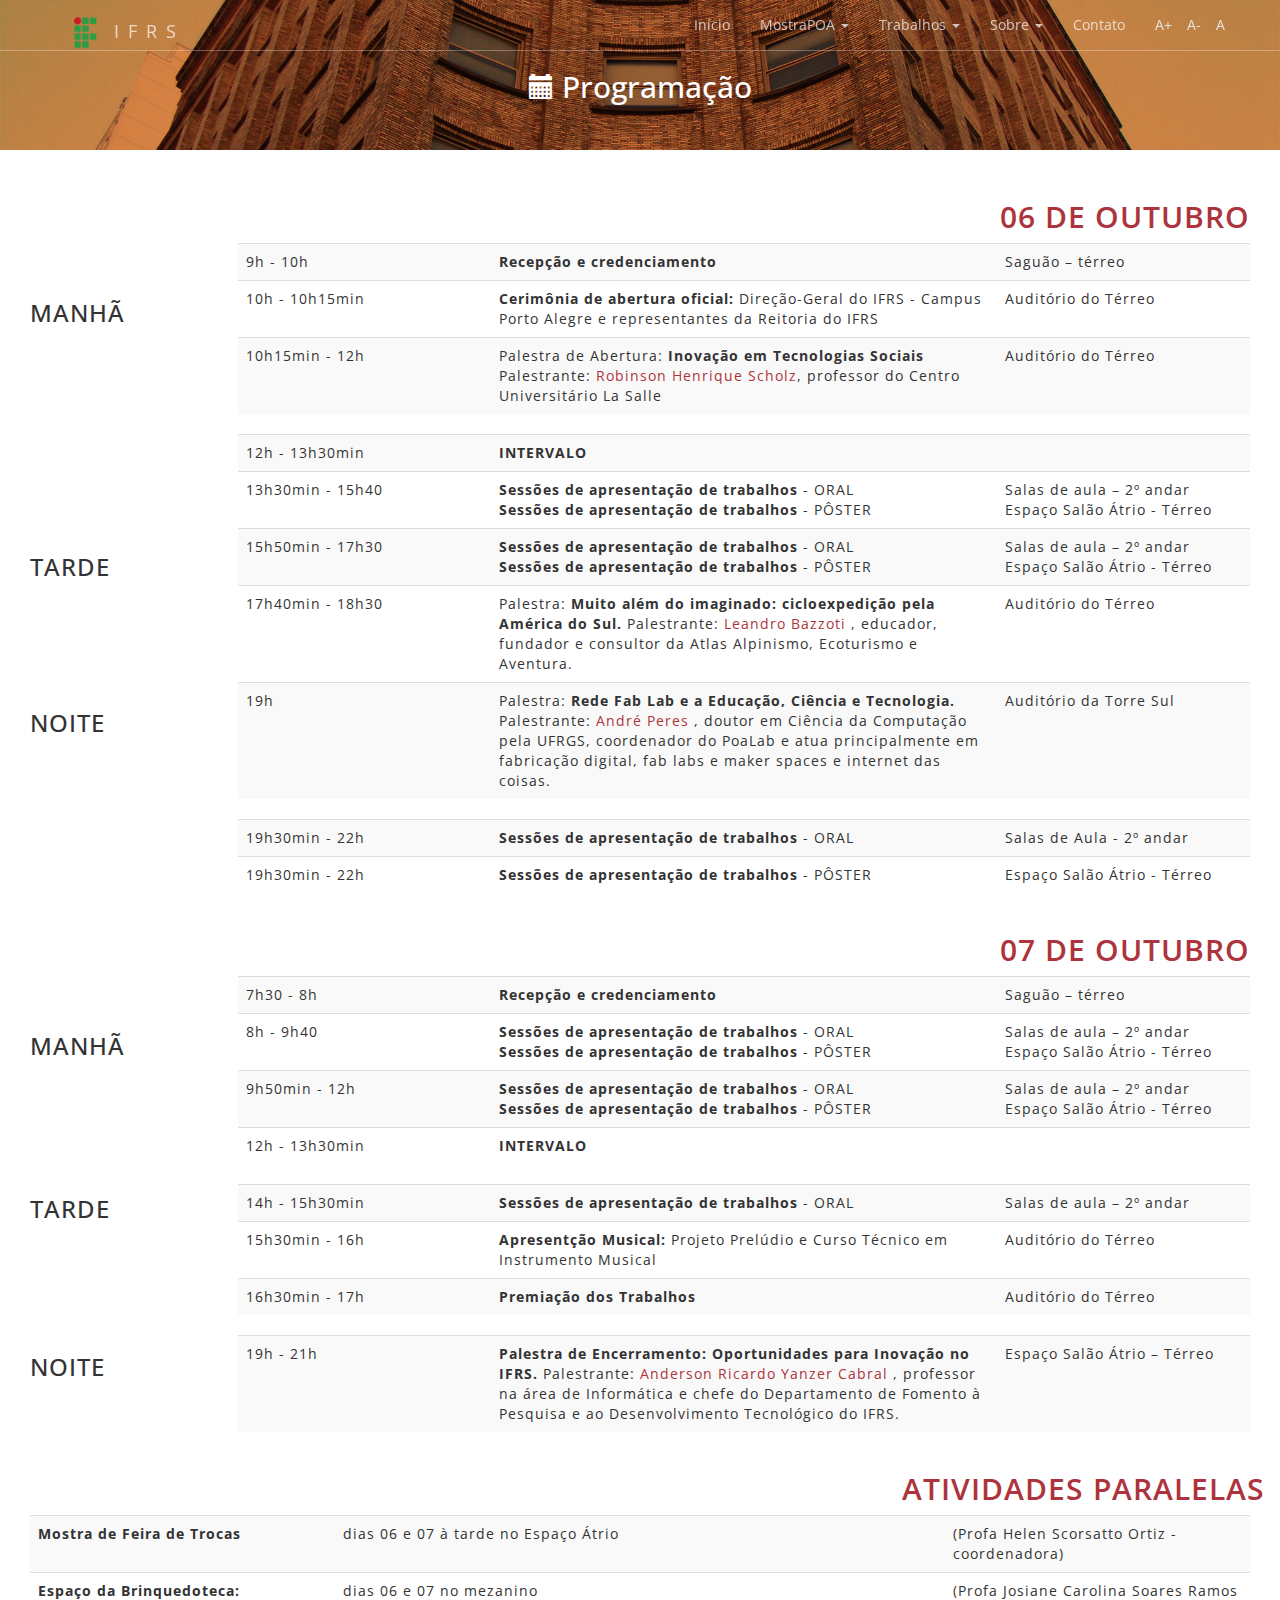
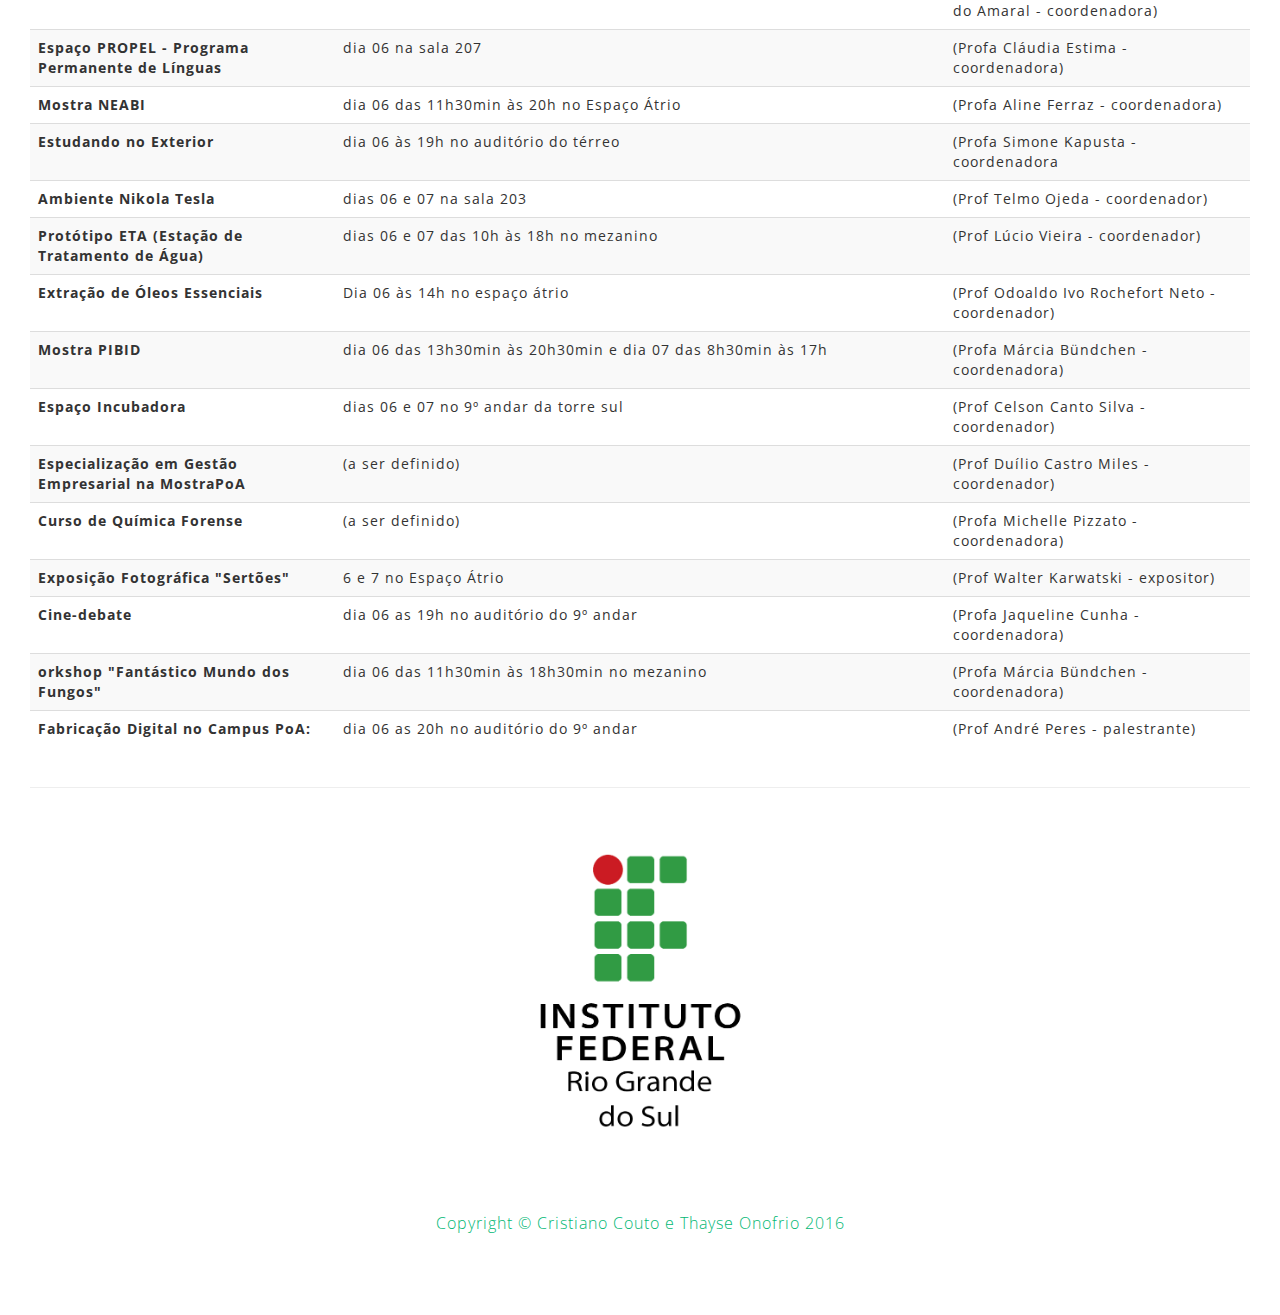
<file: programacao.html>
<!DOCTYPE html>

<html lang="BR">

<head>

    <meta charset="utf-8">
    <meta http-equiv="X-UA-Compatible" content="IE=edge">
    <meta name="viewport" content="width=device-width, initial-scale=1">


    <title>Mostra | IFRS - POA</title>


    <link href="css/bootstrap.min.css" rel="stylesheet">
    <link href="css/custom.css" rel="stylesheet">
    <link href="css/animate.css" rel="stylesheet">
    <!--[if lt IE 9]>
        <script src="https://oss.maxcdn.com/libs/html5shiv/3.7.0/html5shiv.js"></script>
        <script src="https://oss.maxcdn.com/libs/respond.js/1.4.2/respond.min.js"></script>
    <![endif]-->
    <link href='http://fonts.googleapis.com/css?family=Open+Sans:300italic,400italic,600italic,700italic,800italic,400,300,600,700,800'
        rel='stylesheet' type='text/css'>

</head>

<body>

    <nav id="siteNav" class="navbar navbar-default navbar-fixed-top" role="navigation">
        <div class="container">

            <div class="navbar-header">
                <button type="button" class="navbar-toggle" data-toggle="collapse" data-target="#navbar">
                    <span class="sr-only">Toggle navigation</span>
                    <span class="icon-bar"></span>
                    <span class="icon-bar"></span>
                    <span class="icon-bar"></span>
                </button>
                <a class="navbar-brand" href="index.html">
                    <img id="logo" class="img-responsive center-block" src="images/ifrs-simbolo.png" alt="Logo IFRS"> IFRS
                </a>
            </div>
            <div class="collapse navbar-collapse" id="navbar">
                <ul class="nav navbar-nav navbar-right">
                    <li>
                        <a href="index.html">Início</a>
                    </li>

                    <li class="dropdown">
                        <a href="#" class="dropdown-toggle active" data-toggle="dropdown" role="button" aria-haspopup="true" aria-expanded="false">MostraPOA <span class="caret"></span></a>
                        <ul class="dropdown-menu" aria-labelledby="mostra">
                            <li><a href="regulamento.html">Regulamento</a></li>
                            <li><a href="cronograma.html">Cronograma</a></li>
                            <li><a href="inscricoes.html">Inscrições</a></li>
                            <li><a href="programacao.html">Programação</a></li>
                            <li><a href="horariosessoes.html">Horário das Sessões</a></li>
                            <li><a href="palestrantes.html">Palestrantes</a></li>
                        </ul>
                    </li>
                    <li class="dropdown">
                        <a href="#" class="dropdown-toggle" data-toggle="dropdown" role="button" aria-haspopup="true" aria-expanded="false">Trabalhos <span class="caret"></span></a>
                        <ul class="dropdown-menu" aria-labelledby="trabalhos">
                            <li><a href="submissao.html">Submissão de Trabalhos</a></li>
                            <li><a href="aceitos.html">Trabalhos Aceitos</a></li>
                            <li><a href="premiados.html">Trabalhos Premiados</a></li>

                        </ul>
                    </li>
                    <li class="dropdown">
                        <a href="#" class="dropdown-toggle" data-toggle="dropdown" role="button" aria-haspopup="true" aria-expanded="false">Sobre <span class="caret"></span></a>
                        <ul class="dropdown-menu" aria-labelledby="sobre">
                            <li><a href="apresentacao.html">Apresentação</a></li>
                            <li><a href="comissao.html">Comissão Organizadora</a></li>
                            <li><a href="imagens.html">Imagens da Mostra</a></li>
                            <li><a href="mostrasanteriores.html">Mostras Anteriores</a></li>

                        </ul>
                    </li>

                    <li>
                        <a href="contato.html">Contato</a>
                    </li>

                    <li class="acessibilidade">
                        <a href="javascript:aumentar();" class="font-button">A+</a>
                    </li>
                    <li class="acessibilidade">
                        <a href="javascript:diminuir();" class="font-button">A-</a>
                    </li>
                    <li class="acessibilidade">
                        <a href="javascript:normal();" class="font-button">A</a>
                    </li>

                </ul>

            </div>
        </div>
    </nav>


    <header class="conteudo">
        <div class="container" style="padding-top: 50px">
            <div class="row">
                <div class="col-lg-8 col-lg-offset-2">

                    <h2> <span class="glyphicon glyphicon-calendar" style="font-size: 25px"></span> Programação </h2>

                </div>
            </div>
        </div>
    </header>


    <div class="inner-content">
        <h2 class="animated pulse pull-right texto-vermelho"> 06 DE OUTUBRO </h2>
        <div class="row">
            <div class="col-md-2" style="top: 100px">

                <h3> MANHÃ </h3>

            </div>
            <div class="col-md-10 pull-right">
                <table class="table table-striped">
                    <tr>
                        <td class="col-md-3"> 9h - 10h </td>
                        <td class="col-md-6"> <span class="texto-destacado"> Recepção e credenciamento </span> </td>
                        <td class="col-md-3"> Saguão – térreo </td>
                    </tr>
                    <tr>
                        <td class="col-md-3"> 10h - 10h15min </td>
                        <td class="col-md-6"> <span class="texto-destacado"> Cerimônia de abertura oficial: </span> Direção-Geral do IFRS - Campus
                            Porto Alegre e representantes da Reitoria do IFRS </td>
                        <td class="col-md-3"> Auditório do Térreo </td>
                    </tr>
                    <tr>
                        <td class="col-md-3"> 10h15min - 12h </td>
                        <td class="col-md-6"> Palestra de Abertura: <span class="texto-destacado"> Inovação em Tecnologias Sociais </span> Palestrante:
                            <a href="/palestrantes.html#robinson" target="_blank"> Robinson Henrique Scholz</a>, professor
                            do Centro Universitário La Salle </td>
                        <td class="col-md-3"> Auditório do Térreo </td>
                    </tr>
                </table>
            </div>
        </div>

      
        <div class="row">
            <div class="col-md-2" style="top: 100px">

                <h3> TARDE </h3>

            </div>
            <div class="col-md-10 pull-right">
                <table class="table table-striped">
                    <tr>
                        <td class="col-md-3"> 12h - 13h30min </td>
                        <td class="col-md-6"> <span class="texto-destacado"> INTERVALO </span> </td>
                        <td class="col-md-3">  </td>
                    </tr>
                    <tr>
                        <td class="col-md-3"> 13h30min - 15h40 </td>
                        <td class="col-md-6"> <span class="texto-destacado"> Sessões de apresentação de trabalhos </span>  - ORAL <br>
                            <span class="texto-destacado"> Sessões de apresentação de trabalhos </span>  - PÔSTER </td>
                        <td class="col-md-3"> Salas de aula – 2º andar <br> Espaço Salão Átrio - Térreo </td>
                    </tr>
                    <tr>
                        <td class="col-md-3"> 15h50min - 17h30 </td>
                        <td class="col-md-6"> <span class="texto-destacado"> Sessões de apresentação de trabalhos </span>  - ORAL <br>
                            <span class="texto-destacado"> Sessões de apresentação de trabalhos </span>  - PÔSTER </td>
                        <td class="col-md-3"> Salas de aula – 2º andar <br> Espaço Salão Átrio - Térreo </td>
                    </tr>
                    <tr>
                        <td class="col-md-3"> 17h40min - 18h30 </td>
                        <td class="col-md-6"> Palestra:  <span class="texto-destacado"> Muito além do imaginado: cicloexpedição pela América do Sul.  </span>  Palestrante: <a href="/palestrantes.html#leandro" target="blank"> Leandro Bazzoti </a>, educador, fundador e consultor da Atlas Alpinismo, Ecoturismo e Aventura.  </td>
                        <td class="col-md-3"> Auditório do Térreo </td>
                    </tr>
                    <tr>
                        <td class="col-md-3"> 19h </td>
                        <td class="col-md-6"> Palestra:  <span class="texto-destacado"> Rede Fab Lab e a Educação, Ciência e Tecnologia. </span>  Palestrante: <a href="/palestrantes.html#peres" target="blank"> André Peres </a>, doutor em Ciência da Computação pela UFRGS, coordenador do PoaLab e atua principalmente em fabricação digital, fab labs e maker spaces e internet das coisas.  </td>
                        <td class="col-md-3"> Auditório da Torre Sul </td>
                    </tr>
                </table>
            </div>
             <div class="col-md-2" style="top: 200px">

                <h3> NOITE </h3>

            </div>
            <div class="col-md-10 pull-right">
                <table class="table table-striped">
                    <tr>
                        <td class="col-md-3"> 19h30min - 22h </td>
                        <td class="col-md-6"> <span class="texto-destacado"> Sessões de apresentação de trabalhos </span>  - ORAL </td>
                        <td class="col-md-3"> Salas de Aula - 2º andar </td>
                    </tr>
                    <tr>
                        <td class="col-md-3"> 19h30min - 22h </td>
                        <td class="col-md-6"> <span class="texto-destacado"> Sessões de apresentação de trabalhos </span>  - PÔSTER </td>
                        <td class="col-md-3"> Espaço Salão Átrio - Térreo </td>
                    </tr>
                </table>
            </div>
        </div>
        <h2 class="animated pulse pull-right texto-vermelho"> 07 DE OUTUBRO </h2>
        <div class="row">
            <div class="col-md-2" style="top: 100px">

                <h3> MANHÃ </h3>

            </div>
            <div class="col-md-10 pull-right">
                <table class="table table-striped">
                    <tr>
                        <td class="col-md-3"> 7h30 - 8h </td>
                        <td class="col-md-6"> <span class="texto-destacado"> Recepção e credenciamento </span> </td>
                        <td class="col-md-3"> Saguão – térreo </td>
                    </tr>
                    <tr>
                        <td class="col-md-3"> 8h - 9h40 </td>
                        <td class="col-md-6"> <span class="texto-destacado"> Sessões de apresentação de trabalhos </span>  - ORAL <br>
                            <span class="texto-destacado"> Sessões de apresentação de trabalhos </span>  - PÔSTER </td>
                        <td class="col-md-3"> Salas de aula – 2º andar <br> Espaço Salão Átrio - Térreo </td>
                    </tr>
                    <tr>
                        <td class="col-md-3"> 9h50min - 12h </td>
                        <td class="col-md-6"> <span class="texto-destacado"> Sessões de apresentação de trabalhos </span>  - ORAL <br>
                            <span class="texto-destacado"> Sessões de apresentação de trabalhos </span>  - PÔSTER </td>
                        <td class="col-md-3"> Salas de aula – 2º andar <br> Espaço Salão Átrio - Térreo </td>
                    </tr>
                    <tr>
                        <td class="col-md-3"> 12h - 13h30min </td>
                        <td class="col-md-6"> <span class="texto-destacado"> INTERVALO </span> </td>
                        <td class="col-md-3">  </td>
                    </tr>
                </table>
            </div>
            <div class="col-md-2" style="top: 200px">

                <h3> TARDE </h3>

            </div>
            <div class="col-md-10 pull-right">
                <table class="table table-striped">
                    <tr>
                        <td class="col-md-3"> 14h - 15h30min </td>
                        <td class="col-md-6"> <span class="texto-destacado"> Sessões de apresentação de trabalhos </span>  - ORAL  </td>
                        <td class="col-md-3"> Salas de aula – 2º andar </td>
                    </tr>
                    <tr>
                        <td class="col-md-3"> 15h30min - 16h </td>
                        <td class="col-md-6"> <span class="texto-destacado"> Apresentção Musical: </span>  Projeto Prelúdio e Curso Técnico em Instrumento Musical</td>
                        <td class="col-md-3"> Auditório do Térreo </td>
                    </tr>
                    <tr>
                        <td class="col-md-3"> 16h30min - 17h </td>
                        <td class="col-md-6"> <span class="texto-destacado"> Premiação dos Trabalhos </span> </td>
                        <td class="col-md-3"> Auditório do Térreo </td>
                    </tr>
                </table>
            </div>
            <div class="col-md-2" style="top: 150px">

                <h3> NOITE </h3>

            </div>
            <div class="col-md-10 pull-right">
                <table class="table table-striped">
                    <tr>
                        <td class="col-md-3"> 19h - 21h </td>
                        <td class="col-md-6"> <span class="texto-destacado"> Palestra de Encerramento: Oportunidades para Inovação no IFRS. </span> Palestrante: <a href="/palestrantes.html#anderson" target="_blank"> Anderson Ricardo Yanzer Cabral </a>, professor na área de Informática e chefe do Departamento de Fomento à Pesquisa e ao Desenvolvimento Tecnológico do IFRS.  </td>
                        <td class="col-md-3"> Espaço Salão Átrio – Térreo </td>
                    </tr>
                   
                </table>
            </div>

            

            <h2 class="animated pulse pull-right texto-vermelho"> ATIVIDADES PARALELAS</h2>

            <div class="col-md-12 pull-right">
                <table class="table table-striped">
                    <tr>
                        <td class="col-md-3"> <span class="texto-destacado"> Mostra de Feira de Trocas </span> </td>
                        <td class="col-md-6"> dias 06 e 07 à tarde no Espaço Átrio </td>
                        <td class="col-md-3"> (Profa Helen Scorsatto Ortiz - coordenadora) </td>
                    </tr>
                    <tr>
                        <td class="col-md-3"> <span class="texto-destacado"> Espaço da Brinquedoteca: </span> </td>
                        <td class="col-md-6"> dias 06 e 07 no mezanino  </td>
                        <td class="col-md-3"> (Profa Josiane Carolina Soares Ramos do Amaral - coordenadora) </td>
                    </tr>
                    <tr>
                        <td class="col-md-3"> <span class="texto-destacado"> Espaço PROPEL - Programa Permanente de Línguas </span> </td>
                        <td class="col-md-6"> dia 06 na sala 207   </td>
                        <td class="col-md-3"> (Profa Cláudia Estima - coordenadora) </td>
                    </tr>
                    <tr>
                        <td class="col-md-3"> <span class="texto-destacado"> Mostra NEABI </span> </td>
                        <td class="col-md-6"> dia 06 das 11h30min às 20h no Espaço Átrio </td>
                        <td class="col-md-3"> (Profa Aline Ferraz - coordenadora) </td>
                    </tr>
                    <tr>
                        <td class="col-md-3"> <span class="texto-destacado"> Estudando no Exterior </span> </td>
                        <td class="col-md-6"> dia 06 às 19h no auditório do térreo </td>
                        <td class="col-md-3"> (Profa Simone Kapusta - coordenadora </td>
                    </tr>
                    <tr>
                        <td class="col-md-3"> <span class="texto-destacado"> Ambiente Nikola Tesla </span> </td>
                        <td class="col-md-6"> dias 06 e 07 na sala 203  </td>
                        <td class="col-md-3"> (Prof Telmo Ojeda - coordenador) </td>
                    </tr>
                    <tr>
                        <td class="col-md-3"> <span class="texto-destacado"> Protótipo ETA (Estação de Tratamento de Água) </span> </td>
                        <td class="col-md-6"> dias 06 e 07 das 10h às 18h no mezanino </td>
                        <td class="col-md-3"> (Prof Lúcio Vieira - coordenador) </td>
                    </tr>
                    <tr>
                        <td class="col-md-3"> <span class="texto-destacado"> Extração de Óleos Essenciais </span> </td>
                        <td class="col-md-6"> Dia 06 às 14h no espaço átrio </td>
                        <td class="col-md-3"> (Prof Odoaldo Ivo Rochefort Neto - coordenador) </td>
                    </tr>
                    <tr>
                        <td class="col-md-3"> <span class="texto-destacado"> Mostra PIBID </span> </td>
                        <td class="col-md-6"> dia 06 das 13h30min às 20h30min e dia 07 das 8h30min às 17h </td>
                        <td class="col-md-3"> (Profa Márcia Bündchen - coordenadora) </td>
                    </tr>
                    <tr>
                        <td class="col-md-3"> <span class="texto-destacado"> Espaço Incubadora </span> </td>
                        <td class="col-md-6"> dias 06 e 07 no 9º andar da torre sul </td>
                        <td class="col-md-3"> (Prof Celson Canto Silva - coordenador) </td>
                    </tr>
                    <tr>
                        <td class="col-md-3"> <span class="texto-destacado"> Especialização em Gestão Empresarial na MostraPoA </span> </td>
                        <td class="col-md-6"> (a ser definido)  </td>
                        <td class="col-md-3"> (Prof Duílio Castro Miles - coordenador) </td>
                    </tr>
                    <tr>
                        <td class="col-md-3"> <span class="texto-destacado"> Curso de Química Forense </span> </td>
                        <td class="col-md-6"> (a ser definido) </td>
                        <td class="col-md-3"> (Profa Michelle Pizzato - coordenadora) </td>
                    </tr>
                    <tr>
                        <td class="col-md-3"> <span class="texto-destacado"> Exposição Fotográfica "Sertões" </span> </td>
                        <td class="col-md-6"> 6 e 7 no Espaço Átrio </td>
                        <td class="col-md-3"> (Prof Walter Karwatski - expositor) </td>
                    </tr>
                    <tr>
                        <td class="col-md-3"> <span class="texto-destacado"> Cine-debate </span> </td>
                        <td class="col-md-6"> dia 06 as 19h no auditório do 9º andar </td>
                        <td class="col-md-3"> (Profa Jaqueline Cunha - coordenadora) </td>
                    </tr>
                    <tr>
                        <td class="col-md-3"> <span class="texto-destacado"> orkshop "Fantástico Mundo dos Fungos" </span> </td>
                        <td class="col-md-6"> dia 06 das 11h30min às 18h30min no mezanino </td>
                        <td class="col-md-3"> (Profa Márcia Bündchen - coordenadora) </td>
                    </tr>
                    <tr>
                        <td class="col-md-3"> <span class="texto-destacado"> Fabricação Digital no Campus PoA: </span> </td>
                        <td class="col-md-6"> dia 06 as 20h no auditório do 9º andar </td>
                        <td class="col-md-3"> (Prof André Peres - palestrante) </td>
                    </tr>
                    

                   
                </table>
            </div>
        
    </div>

    <hr>
    <footer class="page-footer">


        <div class="contact">
            <div class="container">
                <img id="ifrs" class="img-responsive center-block" src="images/ifrs.png" alt="Instituto Federal do Rio Grande do Sul">
                <p>Copyright &copy; Cristiano Couto e Thayse Onofrio 2016</p>
            </div>
        </div>




    </footer>


    <script src="js/jquery-1.11.3.min.js"></script>
    <script src="js/bootstrap.min.js"></script>
    <script src="js/jquery.easing.min.js"></script>
    <script src="js/custom.js"></script>

</body>

</html>
</file>
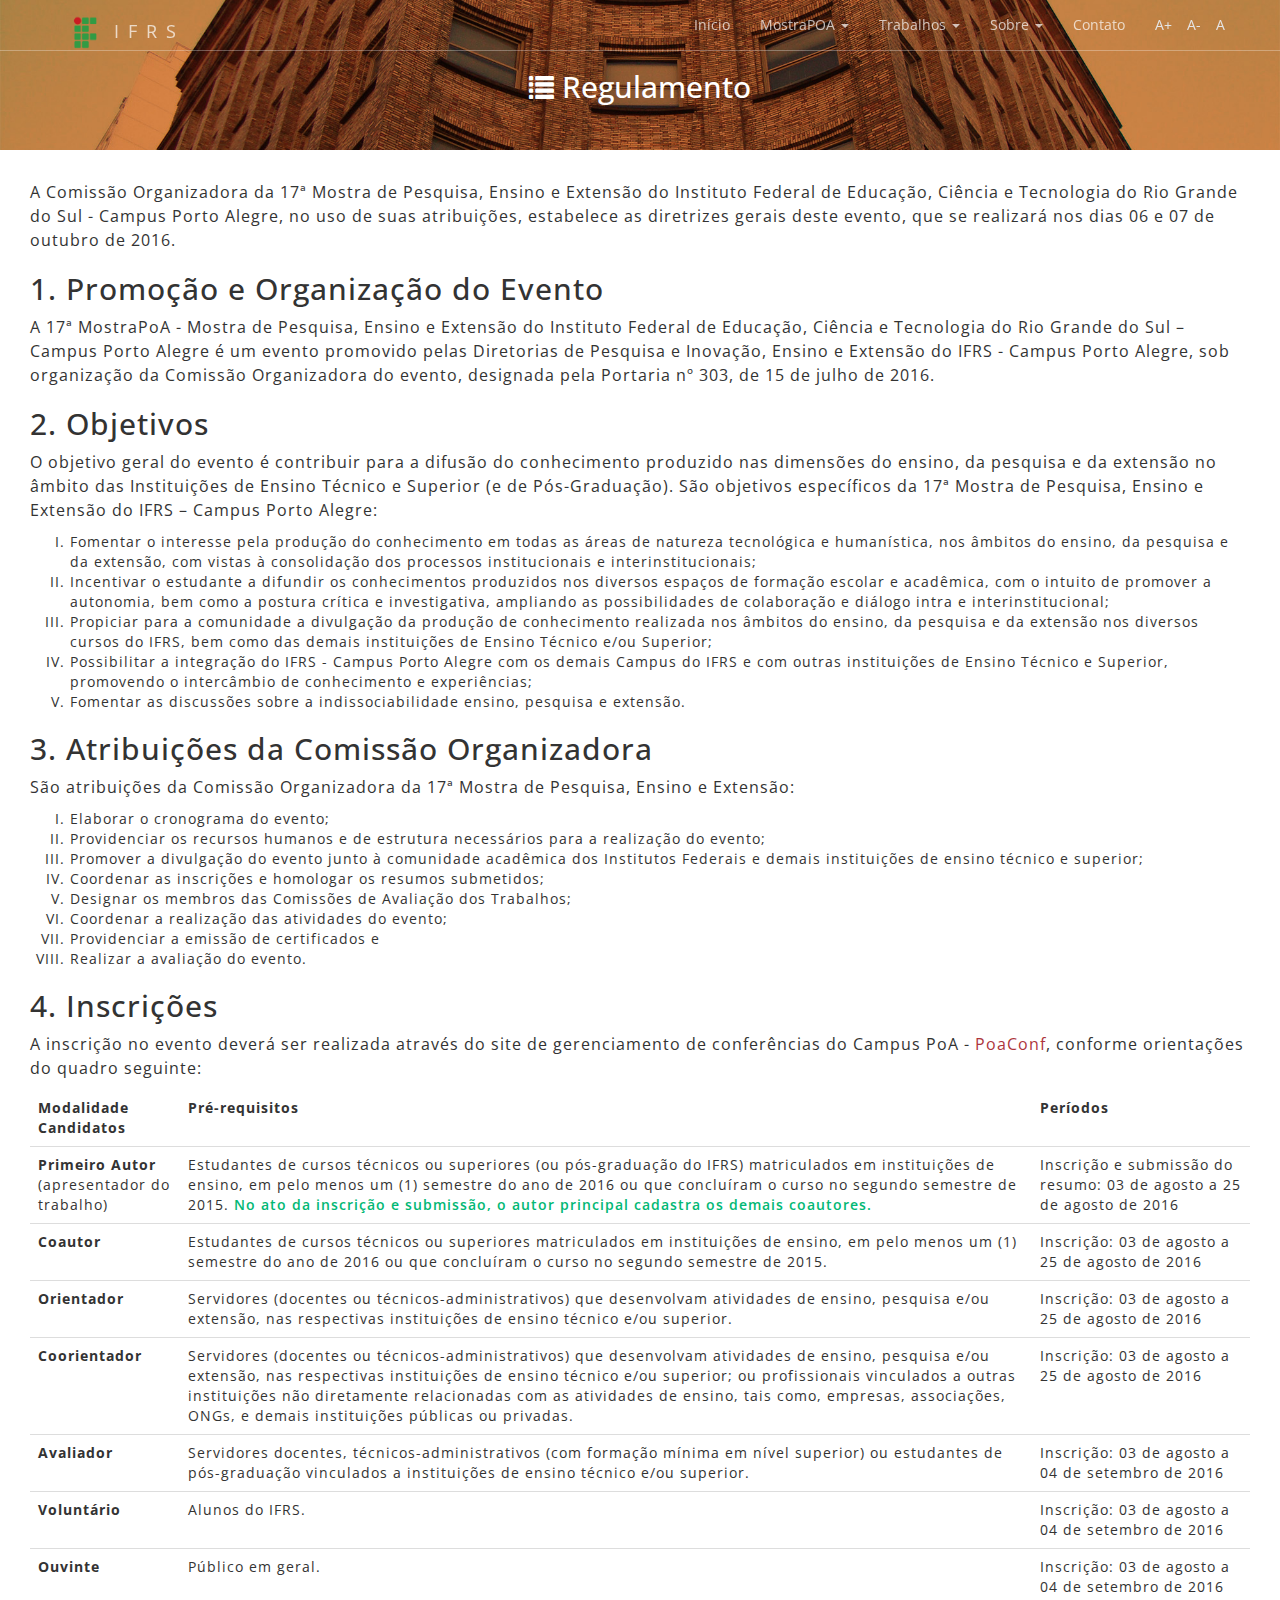
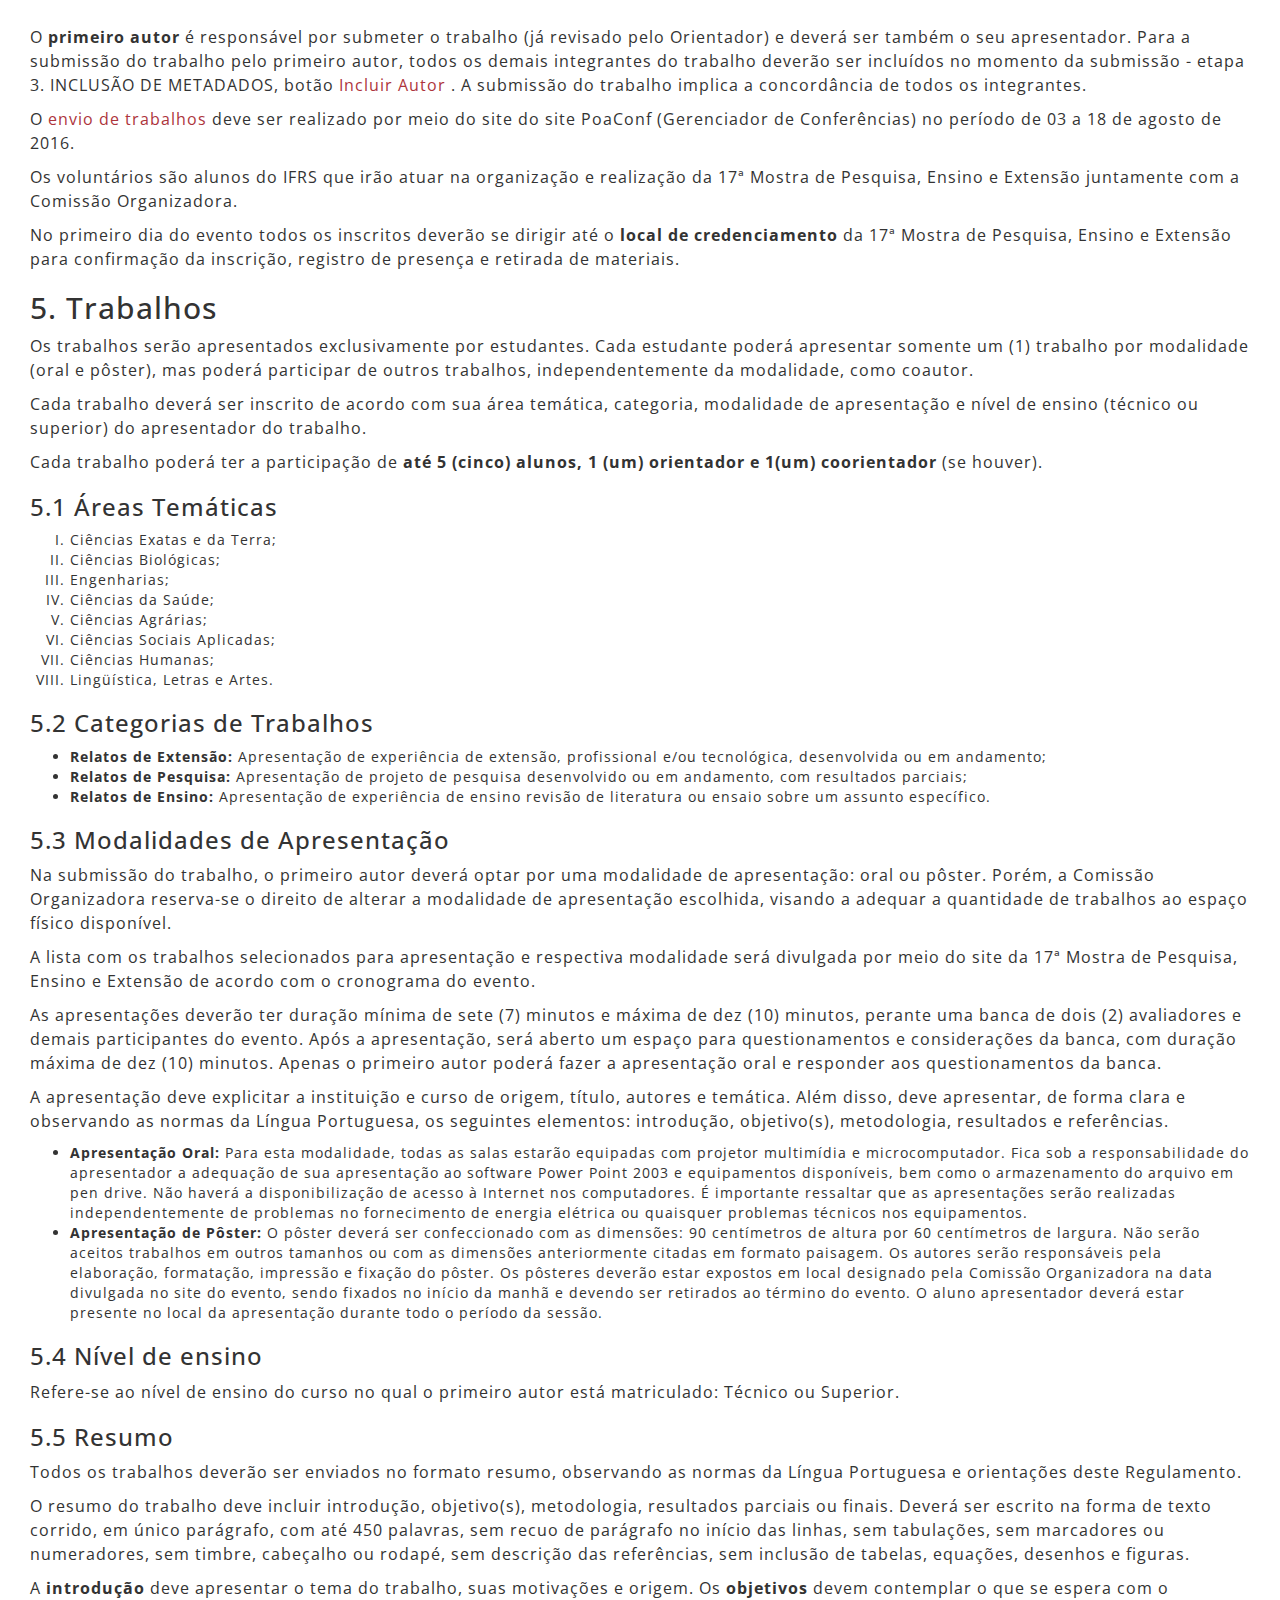
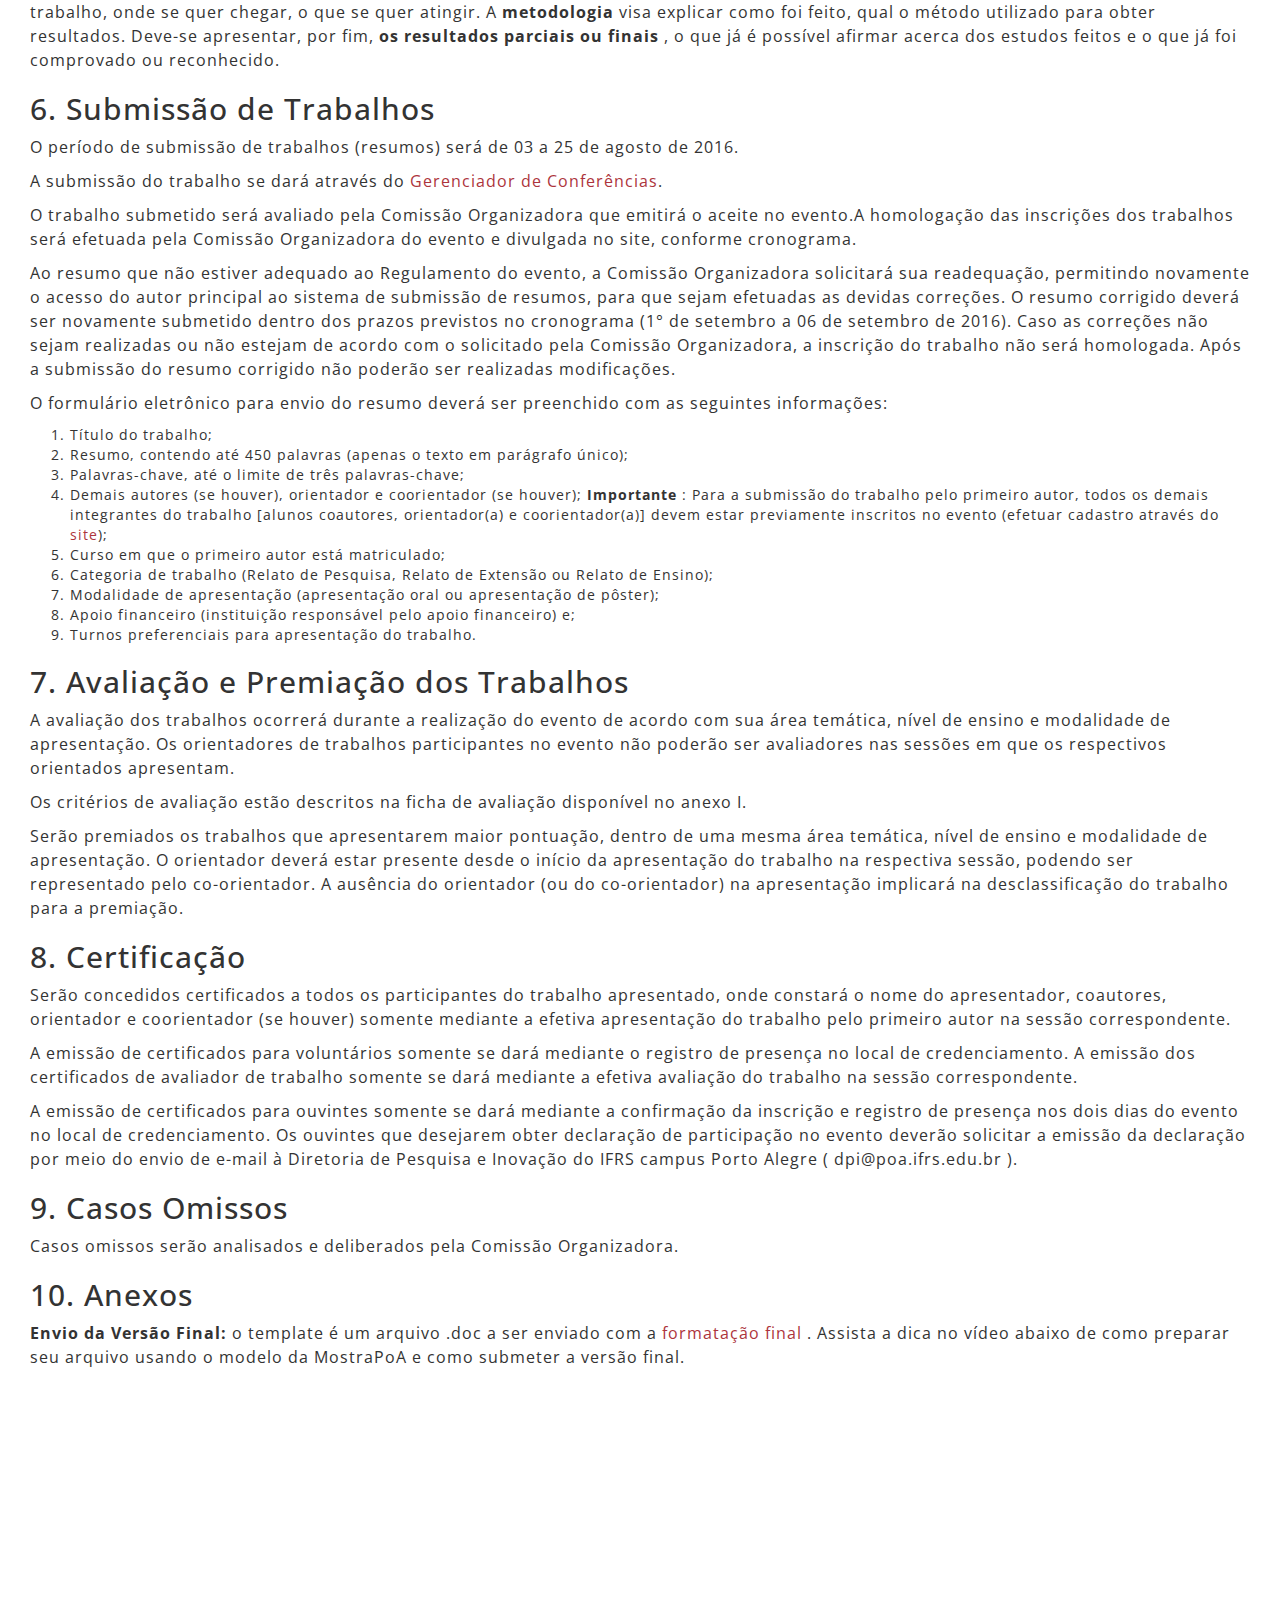
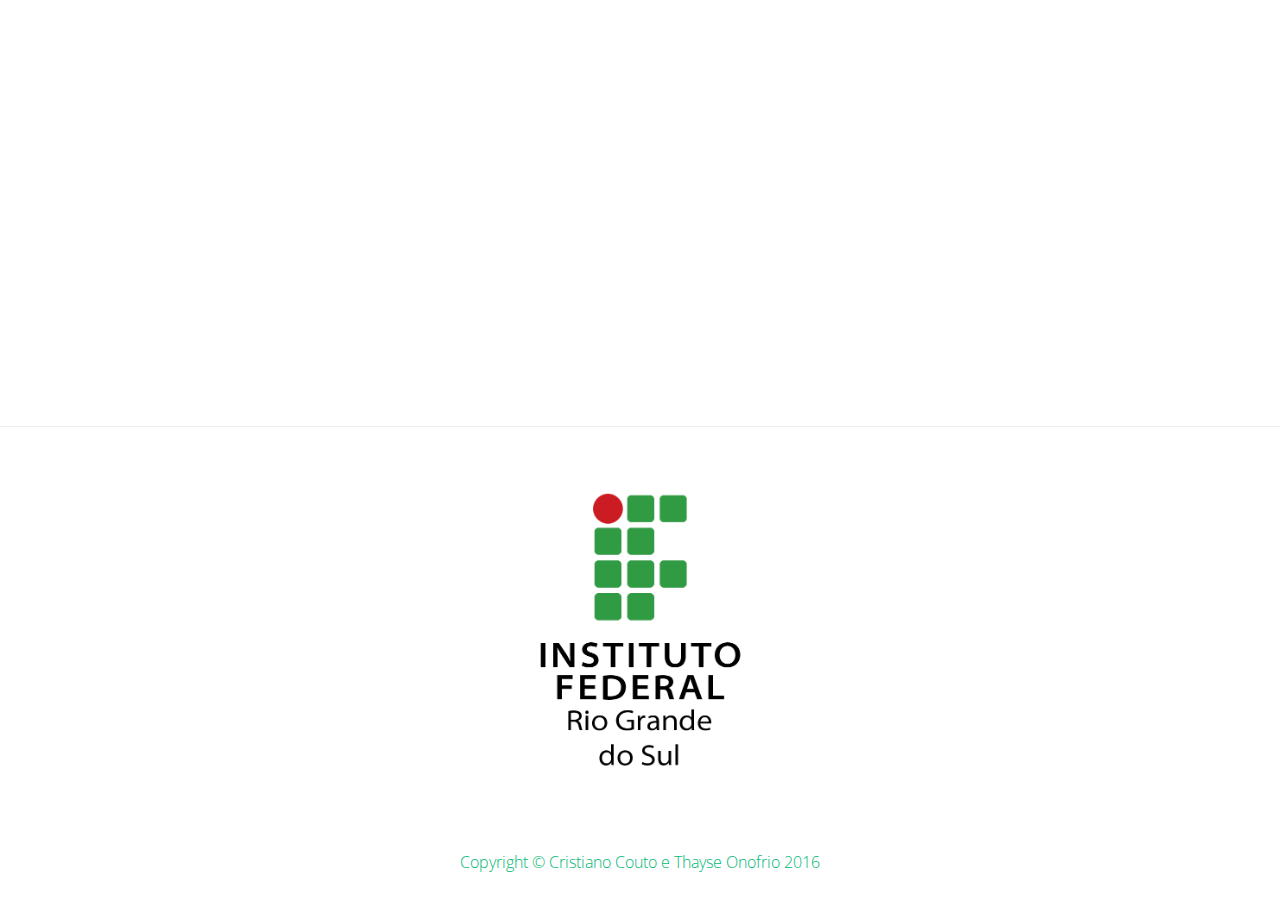
<file: regulamento.html>
<!DOCTYPE html>

<html lang="BR">

<head>

    <meta charset="utf-8">
    <meta http-equiv="X-UA-Compatible" content="IE=edge">
    <meta name="viewport" content="width=device-width, initial-scale=1">


    <title>Mostra | IFRS - POA</title>


    <link href="css/bootstrap.min.css" rel="stylesheet">
    <link href="css/custom.css" rel="stylesheet">
    <!--[if lt IE 9]>
        <script src="https://oss.maxcdn.com/libs/html5shiv/3.7.0/html5shiv.js"></script>
        <script src="https://oss.maxcdn.com/libs/respond.js/1.4.2/respond.min.js"></script>
    <![endif]-->
    <link href='http://fonts.googleapis.com/css?family=Open+Sans:300italic,400italic,600italic,700italic,800italic,400,300,600,700,800'
        rel='stylesheet' type='text/css'>

</head>

<body>

    <nav id="siteNav" class="navbar navbar-default navbar-fixed-top" role="navigation">
        <div class="container">

            <div class="navbar-header">
                <button type="button" class="navbar-toggle" data-toggle="collapse" data-target="#navbar">
                    <span class="sr-only">Toggle navigation</span>
                    <span class="icon-bar"></span>
                    <span class="icon-bar"></span>
                    <span class="icon-bar"></span>
                </button>
                <a class="navbar-brand" href="index.html">
                    <img id="logo" class="img-responsive center-block" src="images/ifrs-simbolo.png" alt="Logo IFRS"> IFRS
                </a>
            </div>
            <div class="collapse navbar-collapse" id="navbar">
                <ul class="nav navbar-nav navbar-right">
                    <li>
                        <a href="index.html">Início</a>
                    </li>

                    <li class="dropdown">
                        <a href="#" class="dropdown-toggle active" data-toggle="dropdown" role="button" aria-haspopup="true" aria-expanded="false">MostraPOA <span class="caret"></span></a>
                        <ul class="dropdown-menu" aria-labelledby="mostra">
                            <li><a href="regulamento.html">Regulamento</a></li>
                            <li><a href="cronograma.html">Cronograma</a></li>
                            <li><a href="inscricoes.html">Inscrições</a></li>
                            <li><a href="programacao.html">Programação</a></li>
                            <li><a href="horariosessoes.html">Horário das Sessões</a></li>
                            <li><a href="palestrantes.html">Palestrantes</a></li>
                        </ul>
                    </li>
                    <li class="dropdown">
                        <a href="#" class="dropdown-toggle" data-toggle="dropdown" role="button" aria-haspopup="true" aria-expanded="false">Trabalhos <span class="caret"></span></a>
                        <ul class="dropdown-menu" aria-labelledby="trabalhos">
                            <li><a href="submissao.html">Submissão de Trabalhos</a></li>
                            <li><a href="aceitos.html">Trabalhos Aceitos</a></li>
                            <li><a href="premiados.html">Trabalhos Premiados</a></li>

                        </ul>
                    </li>
                    <li class="dropdown">
                        <a href="#" class="dropdown-toggle" data-toggle="dropdown" role="button" aria-haspopup="true" aria-expanded="false">Sobre <span class="caret"></span></a>
                        <ul class="dropdown-menu" aria-labelledby="sobre">
                            <li><a href="apresentacao.html">Apresentação</a></li>
                            <li><a href="comissao.html">Comissão Organizadora</a></li>
                            <li><a href="imagens.html">Imagens da Mostra</a></li>
                            <li><a href="mostrasanteriores.html">Mostras Anteriores</a></li>

                        </ul>
                    </li>

                    <li>
                        <a href="contato.html">Contato</a>
                    </li>

                    <li class="acessibilidade">
                        <a href="javascript:aumentar();" class="font-button">A+</a>
                    </li>
                    <li class="acessibilidade">
                        <a href="javascript:diminuir();" class="font-button">A-</a>
                    </li>
                    <li class="acessibilidade">
                        <a href="javascript:normal();" class="font-button">A</a>
                    </li>

                </ul>

            </div>
        </div>
    </nav>


    <header class="conteudo">
        <div class="container" style="padding-top: 50px">
            <div class="row">
                <div class="col-lg-8 col-lg-offset-2">

                    <h2> <span class="glyphicon glyphicon-list" style="font-size: 25px"></span> Regulamento</h2>

                </div>
            </div>
        </div>
    </header>


    <div class="inner-content">
        <p> A Comissão Organizadora da 17ª Mostra de Pesquisa, Ensino e Extensão do Instituto Federal de Educação, Ciência e
            Tecnologia do Rio Grande do Sul - Campus Porto Alegre, no uso de suas atribuições, estabelece as diretrizes gerais
            deste evento, que se realizará nos dias 06 e 07 de outubro de 2016. </p>
        <h2> 1. Promoção e Organização do Evento </h2>
        <p> A 17ª MostraPoA - Mostra de Pesquisa, Ensino e Extensão do Instituto Federal de Educação, Ciência e Tecnologia do
            Rio Grande do Sul – Campus Porto Alegre é um evento promovido pelas Diretorias de Pesquisa e Inovação, Ensino
            e Extensão do IFRS - Campus Porto Alegre, sob organização da Comissão Organizadora do evento, designada pela
            Portaria nº 303, de 15 de julho de 2016. </p>
        <h2> 2. Objetivos </h2>
        <p> O objetivo geral do evento é contribuir para a difusão do conhecimento produzido nas dimensões do ensino, da pesquisa
            e da extensão no âmbito das Instituições de Ensino Técnico e Superior (e de Pós-Graduação). São objetivos específicos
            da 17ª Mostra de Pesquisa, Ensino e Extensão do IFRS – Campus Porto Alegre: </p>
        <ol type="I">
            <li> Fomentar o interesse pela produção do conhecimento em todas as áreas de natureza tecnológica e humanística, nos
                âmbitos do ensino, da pesquisa e da extensão, com vistas à consolidação dos processos institucionais e interinstitucionais;
            </li>
            <li> Incentivar o estudante a difundir os conhecimentos produzidos nos diversos espaços de formação escolar e acadêmica,
                com o intuito de promover a autonomia, bem como a postura crítica e investigativa, ampliando as possibilidades
                de colaboração e diálogo intra e interinstitucional; </li>
            <li> Propiciar para a comunidade a divulgação da produção de conhecimento realizada nos âmbitos do ensino, da pesquisa
                e da extensão nos diversos cursos do IFRS, bem como das demais instituições de Ensino Técnico e/ou Superior;
            </li>
            <li> Possibilitar a integração do IFRS - Campus Porto Alegre com os demais Campus do IFRS e com outras instituições
                de Ensino Técnico e Superior, promovendo o intercâmbio de conhecimento e experiências; </li>
            <li> Fomentar as discussões sobre a indissociabilidade ensino, pesquisa e extensão. </li>
        </ol>
        <h2> 3. Atribuições da Comissão Organizadora </h2>
        <p> São atribuições da Comissão Organizadora da 17ª Mostra de Pesquisa, Ensino e Extensão:</p>
        <ol type="I">

            <li> Elaborar o cronograma do evento; </li>
            <li> Providenciar os recursos humanos e de estrutura necessários para a realização do evento; </li>
            <li> Promover a divulgação do evento junto à comunidade acadêmica dos Institutos Federais e demais instituições de
                ensino técnico e superior; </li>
            <li> Coordenar as inscrições e homologar os resumos submetidos; </li>
            <li> Designar os membros das Comissões de Avaliação dos Trabalhos; </li>
            <li> Coordenar a realização das atividades do evento; </li>
            <li> Providenciar a emissão de certificados e </li>
            <li> Realizar a avaliação do evento. </li>

        </ol>
        <h2> 4. Inscrições </h2>
        <p> A inscrição no evento deverá ser realizada através do site de gerenciamento de conferências do Campus PoA - <a href="http://poaconf.poa.ifrs.edu.br/index.php/mostra/mostra/user/account"
                target="_blank">PoaConf</a>, conforme orientações do quadro seguinte: </p>
        <div class="table-responsive">
            <table class="table table-hover">
                <thead>
                    <tr>
                        <td> <span class="texto-destacado"> Modalidade Candidatos </span> </td>
                        <td> <span class="texto-destacado"> Pré-requisitos </span> </td>
                        <td> <span class="texto-destacado"> Períodos </span> </td>
                    </tr>
                </thead>
                <tbody>
                    <tr>
                        <td> <span class="texto-destacado"> Primeiro Autor </span> </bold> <br> (apresentador do trabalho) </td>
                        <td> Estudantes de cursos técnicos ou superiores (ou pós-graduação do IFRS) matriculados em instituições
                            de ensino, em pelo menos um (1) semestre do ano de 2016 ou que concluíram o curso no segundo
                            semestre de 2015. <span class="texto-verde">No ato da inscrição e submissão, o autor principal cadastra os demais coautores. </td>
                    <td> Inscrição e submissão do resumo: 03 de agosto a 25 de agosto de 2016 </td>
                </tr>
                <tr>
                    <td> <span class="texto-destacado">  Coautor </span> </td>
                        <td> Estudantes de cursos técnicos ou superiores matriculados em instituições de ensino, em pelo menos
                            um (1) semestre do ano de 2016 ou que concluíram o curso no segundo semestre de 2015. </td>
                        <td> Inscrição: 03 de agosto a 25 de agosto de 2016 </td>
                    </tr>
                    <tr>
                        <td> <span class="texto-destacado">  Orientador </span> </td>
                        <td> Servidores (docentes ou técnicos-administrativos) que desenvolvam atividades de ensino, pesquisa
                            e/ou extensão, nas respectivas instituições de ensino técnico e/ou superior. </td>
                        <td> Inscrição: 03 de agosto a 25 de agosto de 2016 </td>
                    </tr>
                    <tr>
                        <td> <span class="texto-destacado">  Coorientador </span> </td>
                        <td> Servidores (docentes ou técnicos-administrativos) que desenvolvam atividades de ensino, pesquisa
                            e/ou extensão, nas respectivas instituições de ensino técnico e/ou superior; ou profissionais
                            vinculados a outras instituições não diretamente relacionadas com as atividades de ensino, tais
                            como, empresas, associações, ONGs, e demais instituições públicas ou privadas. </td>
                        <td> Inscrição: 03 de agosto a 25 de agosto de 2016 </td>
                    </tr>
                    <tr>
                        <td> <span class="texto-destacado">  Avaliador </span> </td>
                        <td> Servidores docentes, técnicos-administrativos (com formação mínima em nível superior) ou estudantes
                            de pós-graduação vinculados a instituições de ensino técnico e/ou superior. </td>
                        <td> Inscrição: 03 de agosto a 04 de setembro de 2016 </td>
                    </tr>
                    <tr>
                        <td> <span class="texto-destacado">  Voluntário </span> </td>
                        <td> Alunos do IFRS. </td>
                        <td> Inscrição: 03 de agosto a 04 de setembro de 2016 </td>
                    </tr>
                    <tr>
                        <td> <span class="texto-destacado">  Ouvinte </span> </td>
                        <td> Público em geral. </td>
                        <td> Inscrição: 03 de agosto a 04 de setembro de 2016 </td>
                    </tr>
                </tbody>
            </table>
        </div>
        <p> O <span class="texto-destacado"> primeiro autor </span> é responsável por submeter o trabalho (já revisado pelo Orientador)
            e deverá ser também o seu apresentador. Para a submissão do trabalho pelo primeiro autor, todos os demais integrantes
            do trabalho deverão ser incluídos no momento da submissão - etapa 3. INCLUSÃO DE METADADOS, botão <a href="http://poaconf.poa.ifrs.edu.br/index.php/mostra/mostra/user/account"
                target="_blank"> Incluir Autor </a>. A submissão do trabalho implica a concordância de todos os integrantes.
        </p>
        <p> O <a tagert="blank" href="http://poaconf.poa.ifrs.edu.br/index.php/mostra/mostra/login?source=%2Findex.php%2Fmostra%2Fmostra%2Fauthor%2Fsubmit%3FrequiresAuthor%3D1"> envio de trabalhos </a>            deve ser realizado por meio do site do site PoaConf (Gerenciador de Conferências) no período de 03 a 18 de agosto
            de 2016. </p>
        <p> Os voluntários são alunos do IFRS que irão atuar na organização e realização da 17ª Mostra de Pesquisa, Ensino e
            Extensão juntamente com a Comissão Organizadora. </p>
        <p> No primeiro dia do evento todos os inscritos deverão se dirigir até o <span class="texto-destacado"> local de credenciamento </span>            da 17ª Mostra de Pesquisa, Ensino e Extensão para confirmação da inscrição, registro de presença e retirada de
            materiais. </p>
        <h2> 5. Trabalhos </h2>
        <p> Os trabalhos serão apresentados exclusivamente por estudantes. Cada estudante poderá apresentar somente um (1) trabalho
            por modalidade (oral e pôster), mas poderá participar de outros trabalhos, independentemente da modalidade, como
            coautor. </p>
        <p> Cada trabalho deverá ser inscrito de acordo com sua área temática, categoria, modalidade de apresentação e nível
            de ensino (técnico ou superior) do apresentador do trabalho. </p>
        <p> Cada trabalho poderá ter a participação de <span class="texto-destacado"> até 5 (cinco) alunos, 1 (um) orientador e 1(um) coorientador </span>            (se houver). </p>
        <h3> 5.1 Áreas Temáticas </h3>
        <ol type="I">

            <li> Ciências Exatas e da Terra; </li>
            <li> Ciências Biológicas; </li>
            <li> Engenharias; </li>
            <li> Ciências da Saúde; </li>
            <li> Ciências Agrárias; </li>
            <li> Ciências Sociais Aplicadas; </li>
            <li> Ciências Humanas; </li>
            <li> Lingüística, Letras e Artes. </li>

        </ol>
        <h3> 5.2 Categorias de Trabalhos </h3>
        <ul>
            <!-- TIRAR OS NÚMEROS DESSA LISTA -->
            <li> <span class="texto-destacado"> Relatos de Extensão: </span> Apresentação de experiência de extensão, profissional
                e/ou tecnológica, desenvolvida ou em andamento; </li>
            <li> <span class="texto-destacado"> Relatos de Pesquisa: </span> Apresentação de projeto de pesquisa desenvolvido
                ou em andamento, com resultados parciais; </li>
            <li> <span class="texto-destacado">  Relatos de Ensino: </span> Apresentação de experiência de ensino revisão de literatura
                ou ensaio sobre um assunto específico. </li>
        </ul>
        <h3> 5.3 Modalidades de Apresentação </h3>
        <p> Na submissão do trabalho, o primeiro autor deverá optar por uma modalidade de apresentação: oral ou pôster. Porém,
            a Comissão Organizadora reserva-se o direito de alterar a modalidade de apresentação escolhida, visando a adequar
            a quantidade de trabalhos ao espaço físico disponível. </p>
        <p> A lista com os trabalhos selecionados para apresentação e respectiva modalidade será divulgada por meio do site da
            17ª Mostra de Pesquisa, Ensino e Extensão de acordo com o cronograma do evento. </p>
        <p> As apresentações deverão ter duração mínima de sete (7) minutos e máxima de dez (10) minutos, perante uma banca de
            dois (2) avaliadores e demais participantes do evento. Após a apresentação, será aberto um espaço para questionamentos
            e considerações da banca, com duração máxima de dez (10) minutos. Apenas o primeiro autor poderá fazer a apresentação
            oral e responder aos questionamentos da banca. </p>
        <p> A apresentação deve explicitar a instituição e curso de origem, título, autores e temática. Além disso, deve apresentar,
            de forma clara e observando as normas da Língua Portuguesa, os seguintes elementos: introdução, objetivo(s),
            metodologia, resultados e referências. </p>
        <ul>
            <li> <span class="texto-destacado">  Apresentação Oral: </span> Para esta modalidade, todas as salas estarão equipadas
                com projetor multimídia e microcomputador. Fica sob a responsabilidade do apresentador a adequação de sua
                apresentação ao software Power Point 2003 e equipamentos disponíveis, bem como o armazenamento do arquivo
                em pen drive. Não haverá a disponibilização de acesso à Internet nos computadores. É importante ressaltar
                que as apresentações serão realizadas independentemente de problemas no fornecimento de energia elétrica
                ou quaisquer problemas técnicos nos equipamentos. </li>
            <li> <span class="texto-destacado"> Apresentação de Pôster: </span> O pôster deverá ser confeccionado com as dimensões:
                90 centímetros de altura por 60 centímetros de largura. Não serão aceitos trabalhos em outros tamanhos ou
                com as dimensões anteriormente citadas em formato paisagem. Os autores serão responsáveis pela elaboração,
                formatação, impressão e fixação do pôster. Os pôsteres deverão estar expostos em local designado pela Comissão
                Organizadora na data divulgada no site do evento, sendo fixados no início da manhã e devendo ser retirados
                ao término do evento. O aluno apresentador deverá estar presente no local da apresentação durante todo o
                período da sessão. </li>
        </ul>
        <h3> 5.4 Nível de ensino </h3>
        <p> Refere-se ao nível de ensino do curso no qual o primeiro autor está matriculado: Técnico ou Superior. </p>
        <h3> 5.5 Resumo </h3>
        <p>Todos os trabalhos deverão ser enviados no formato resumo, observando as normas da Língua Portuguesa e orientações
            deste Regulamento. </p>
        <p> O resumo do trabalho deve incluir introdução, objetivo(s), metodologia, resultados parciais ou finais. Deverá ser
            escrito na forma de texto corrido, em único parágrafo, com até 450 palavras, sem recuo de parágrafo no início
            das linhas, sem tabulações, sem marcadores ou numeradores, sem timbre, cabeçalho ou rodapé, sem descrição das
            referências, sem inclusão de tabelas, equações, desenhos e figuras. </p>
        <p> A <span class="texto-destacado">  introdução </span> deve apresentar o tema do trabalho, suas motivações e origem.
            Os <span class="texto-destacado">  objetivos </span> devem contemplar o que se espera com o trabalho, onde se
            quer chegar, o que se quer atingir. A <span class="texto-destacado"> metodologia </span> visa explicar como foi
            feito, qual o método utilizado para obter resultados. Deve-se apresentar, por fim, <span class="texto-destacado"> os resultados parciais ou finais </span>,
            o que já é possível afirmar acerca dos estudos feitos e o que já foi comprovado ou reconhecido. </p>
        <h2> 6. Submissão de Trabalhos </h2>
        <p> O período de submissão de trabalhos (resumos) será de 03 a 25 de agosto de 2016. </p>
        <p> A submissão do trabalho se dará através do <a href="http://poaconf.poa.ifrs.edu.br/index.php/mostra/mostra/schedConf/cfp"
                target="_blank">Gerenciador de Conferências</a>. </p>
        <p> O trabalho submetido será avaliado pela Comissão Organizadora que emitirá o aceite no evento.A homologação das inscrições
            dos trabalhos será efetuada pela Comissão Organizadora do evento e divulgada no site, conforme cronograma. </p>
        <p> Ao resumo que não estiver adequado ao Regulamento do evento, a Comissão Organizadora solicitará sua readequação,
            permitindo novamente o acesso do autor principal ao sistema de submissão de resumos, para que sejam efetuadas
            as devidas correções. O resumo corrigido deverá ser novamente submetido dentro dos prazos previstos no cronograma
            (1° de setembro a 06 de setembro de 2016). Caso as correções não sejam realizadas ou não estejam de acordo com
            o solicitado pela Comissão Organizadora, a inscrição do trabalho não será homologada. Após a submissão do resumo
            corrigido não poderão ser realizadas modificações. </p>
        <p> O formulário eletrônico para envio do resumo deverá ser preenchido com as seguintes informações: </p>
        <ol>

            <li> Título do trabalho; </li>
            <li> Resumo, contendo até 450 palavras (apenas o texto em parágrafo único); </li>
            <li> Palavras-chave, até o limite de três palavras-chave; </li>
            <li> Demais autores (se houver), orientador e coorientador (se houver); <span class="texto-destacado"> Importante </span>:
                Para a submissão do trabalho pelo primeiro autor, todos os demais integrantes do trabalho [alunos coautores,
                orientador(a) e coorientador(a)] devem estar previamente inscritos no evento (efetuar cadastro através do
                <a href="http://mostra.poa.ifrs.edu.br" target="_blank">site</a>); </li>
            <li> Curso em que o primeiro autor está matriculado; </li>
            <li> Categoria de trabalho (Relato de Pesquisa, Relato de Extensão ou Relato de Ensino); </li>
            <li> Modalidade de apresentação (apresentação oral ou apresentação de pôster); </li>
            <li> Apoio financeiro (instituição responsável pelo apoio financeiro) e; </li>
            <li> Turnos preferenciais para apresentação do trabalho. </li>

        </ol>
        <h2> 7. Avaliação e Premiação dos Trabalhos </h2>
        <p> A avaliação dos trabalhos ocorrerá durante a realização do evento de acordo com sua área temática, nível de ensino
            e modalidade de apresentação. Os orientadores de trabalhos participantes no evento não poderão ser avaliadores
            nas sessões em que os respectivos orientados apresentam. </p>
        <p> Os critérios de avaliação estão descritos na ficha de avaliação disponível no anexo I. </p>
        <p> Serão premiados os trabalhos que apresentarem maior pontuação, dentro de uma mesma área temática, nível de ensino
            e modalidade de apresentação. O orientador deverá estar presente desde o início da apresentação do trabalho na
            respectiva sessão, podendo ser representado pelo co-orientador. A ausência do orientador (ou do co-orientador)
            na apresentação implicará na desclassificação do trabalho para a premiação. </p>
        <h2> 8. Certificação </h2>
        <p> Serão concedidos certificados a todos os participantes do trabalho apresentado, onde constará o nome do apresentador,
            coautores, orientador e coorientador (se houver) somente mediante a efetiva apresentação do trabalho pelo primeiro
            autor na sessão correspondente. </p>
        <p> A emissão de certificados para voluntários somente se dará mediante o registro de presença no local de credenciamento.
            A emissão dos certificados de avaliador de trabalho somente se dará mediante a efetiva avaliação do trabalho
            na sessão correspondente. </p>
        <p> A emissão de certificados para ouvintes somente se dará mediante a confirmação da inscrição e registro de presença
            nos dois dias do evento no local de credenciamento. Os ouvintes que desejarem obter declaração de participação
            no evento deverão solicitar a emissão da declaração por meio do envio de e-mail à Diretoria de Pesquisa e Inovação
            do IFRS campus Porto Alegre ( dpi@poa.ifrs.edu.br ). </p>
        <h2> 9. Casos Omissos </h2>
        <p> Casos omissos serão analisados e deliberados pela Comissão Organizadora. </p>
        <h2> 10. Anexos </h2>
        <p> <span class="texto-destacado"> Envio da Versão Final: </span> o template é um arquivo .doc a ser enviado com a
            <a href="http://mostra.poa.ifrs.edu.br/2016/arquivos/modelo-MostraPoA-final.doc" target="_blank"> formatação final </a>.
            Assista a dica no vídeo abaixo de como preparar seu arquivo usando o modelo da MostraPoA e como submeter a versão
            final. </p>
        <div class="container" style="max-width: 800px; padding-top: 20px">
            <div class="embed-responsive embed-responsive-4by3">
                <iframe class="embed-responsive-item" src="https://www.youtube.com/embed/oxhwGS0ENKc" allowfullscreen></iframe>
            </div>
        </div>
    </div>


    <hr>
    <footer class="page-footer">


        <div class="contact">
            <div class="container">
                <img id="ifrs" class="img-responsive center-block" src="images/ifrs.png" alt="Instituto Federal do Rio Grande do Sul">
                <p>Copyright &copy; Cristiano Couto e Thayse Onofrio 2016</p>
            </div>
        </div>




    </footer>


    <script src="js/jquery-1.11.3.min.js"></script>
    <script src="js/bootstrap.min.js"></script>
    <script src="js/jquery.easing.min.js"></script>
    <script src="js/custom.js"></script>

</body>

</html>
</file>
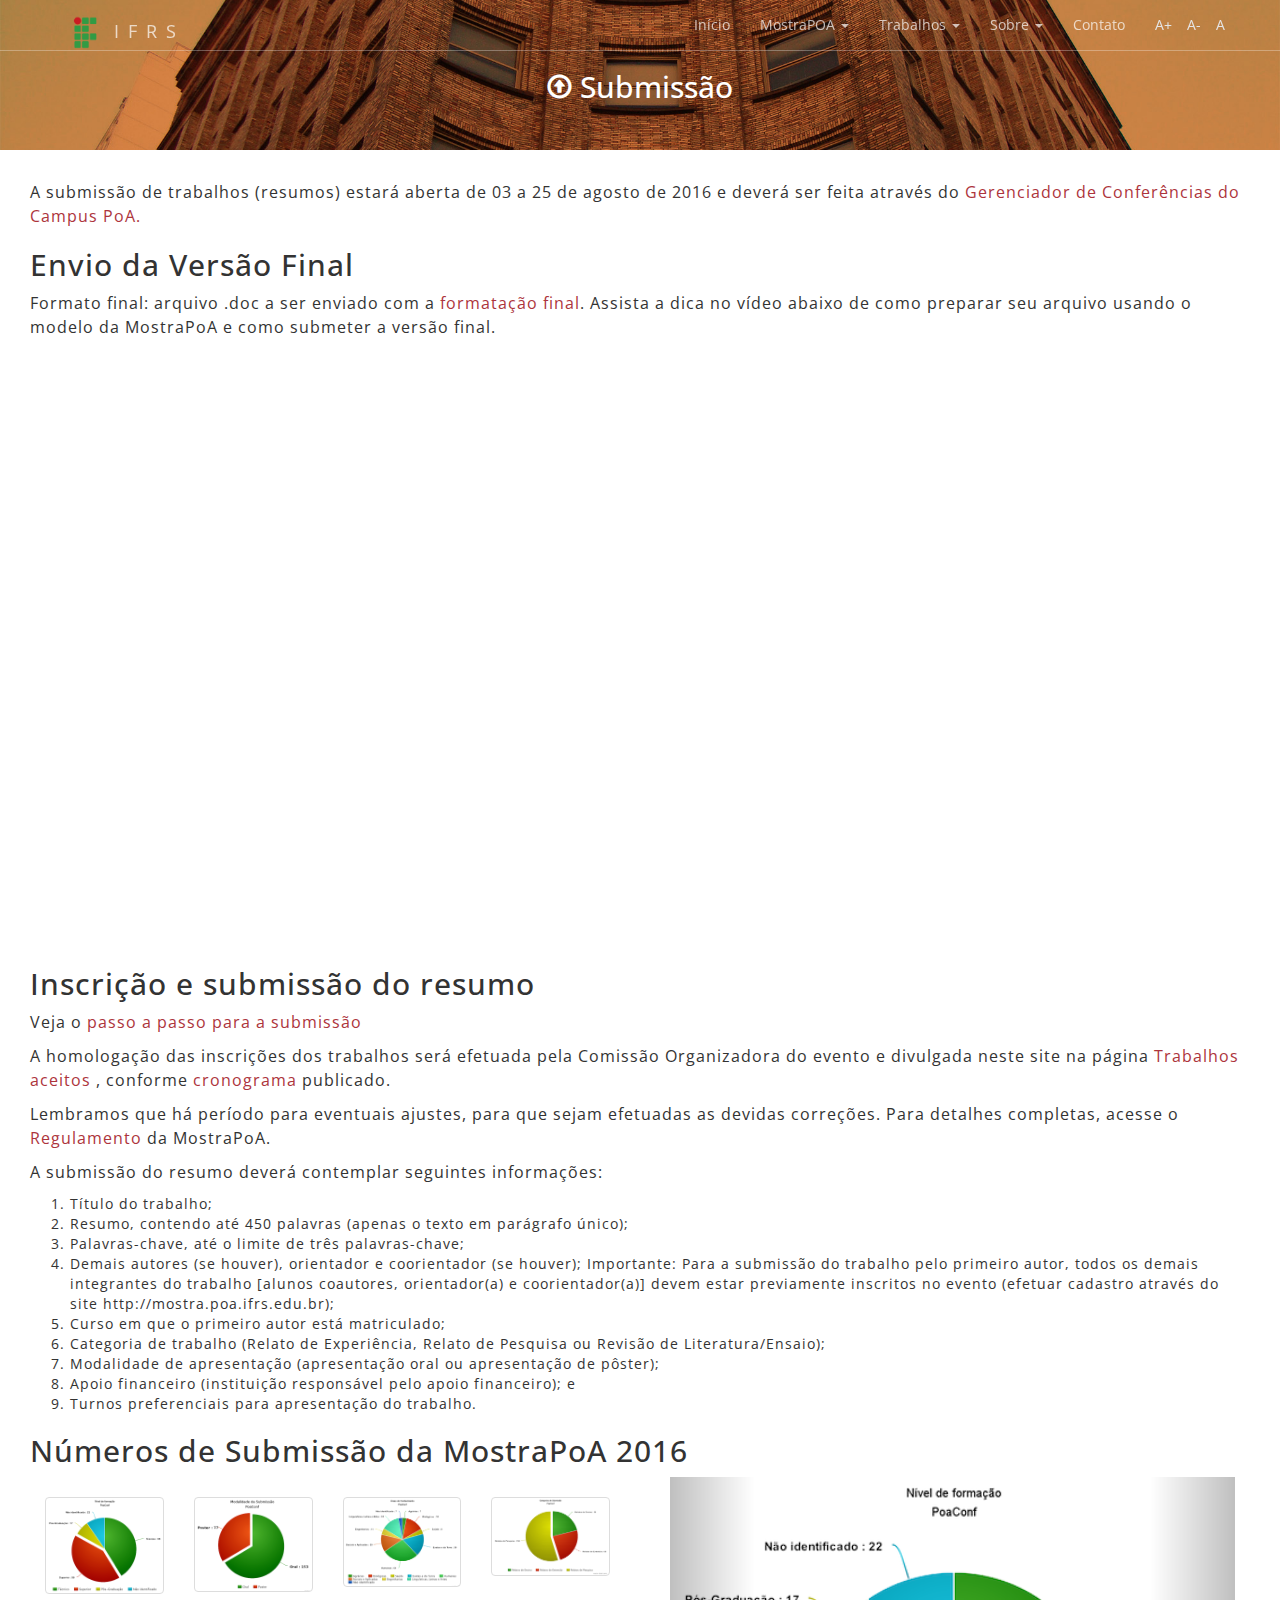
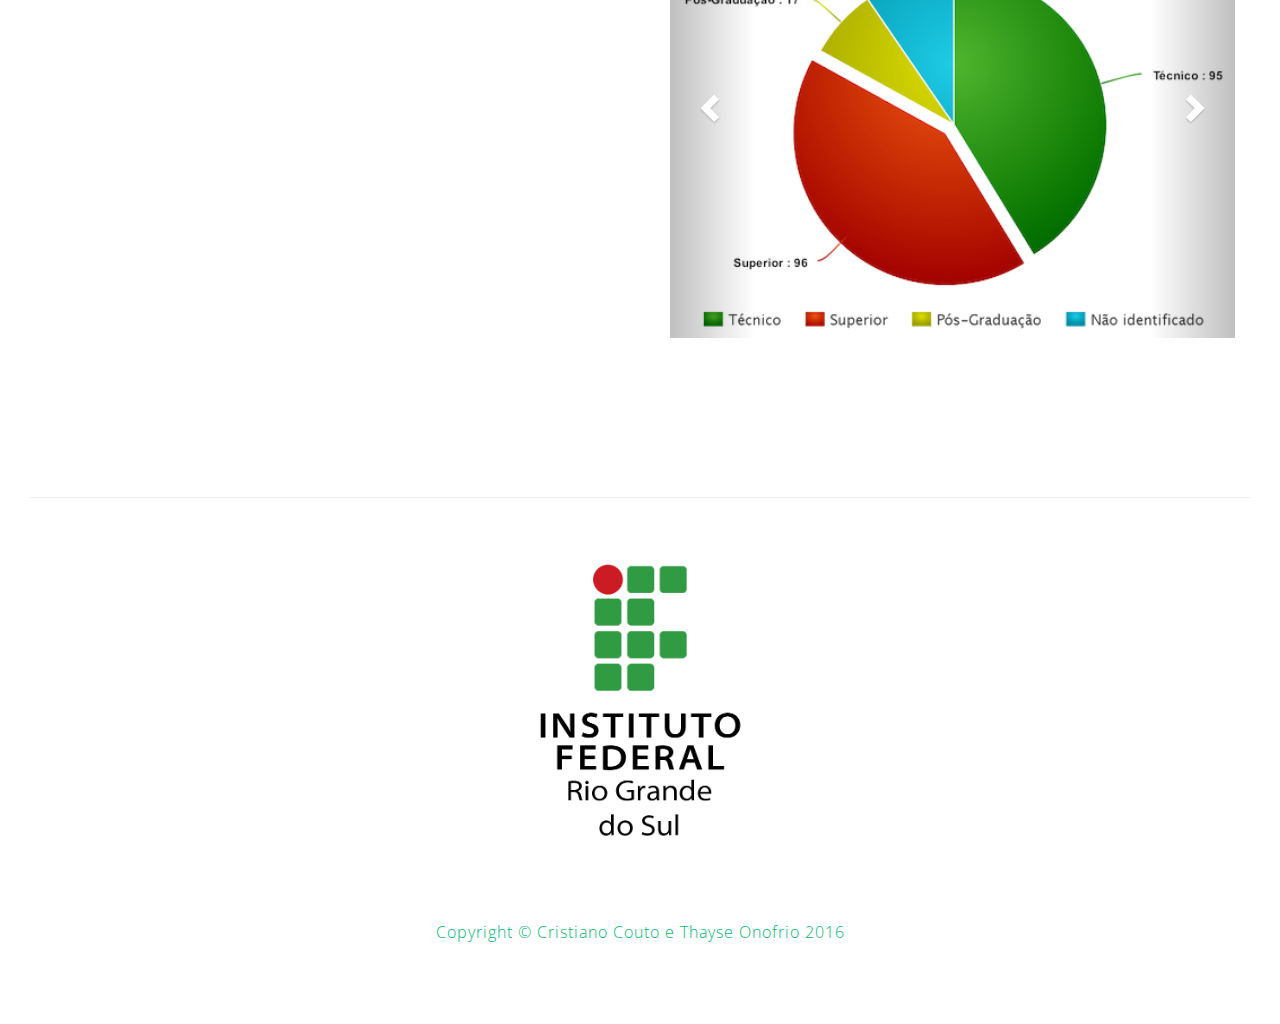
<file: submissao.html>
<!DOCTYPE html>

<html lang="BR">

<head>

    <meta charset="utf-8">
    <meta http-equiv="X-UA-Compatible" content="IE=edge">
    <meta name="viewport" content="width=device-width, initial-scale=1">


    <title>Mostra | IFRS - POA</title>


    <link href="css/bootstrap.min.css" rel="stylesheet">
    <link href="css/custom.css" rel="stylesheet">
    <!--[if lt IE 9]>
        <script src="https://oss.maxcdn.com/libs/html5shiv/3.7.0/html5shiv.js"></script>
        <script src="https://oss.maxcdn.com/libs/respond.js/1.4.2/respond.min.js"></script>
    <![endif]-->
    <link href='http://fonts.googleapis.com/css?family=Open+Sans:300italic,400italic,600italic,700italic,800italic,400,300,600,700,800'
        rel='stylesheet' type='text/css'>

</head>

<body>

    <nav id="siteNav" class="navbar navbar-default navbar-fixed-top" role="navigation">
        <div class="container">

            <div class="navbar-header">
                <button type="button" class="navbar-toggle" data-toggle="collapse" data-target="#navbar">
                    <span class="sr-only">Toggle navigation</span>
                    <span class="icon-bar"></span>
                    <span class="icon-bar"></span>
                    <span class="icon-bar"></span>
                </button>
                <a class="navbar-brand" href="index.html">
                    <img id="logo" class="img-responsive center-block" src="images/ifrs-simbolo.png" alt="Logo IFRS"> IFRS
                </a>
            </div>
            <div class="collapse navbar-collapse" id="navbar">
                <ul class="nav navbar-nav navbar-right">
                    <li>
                        <a href="index.html">Início</a>
                    </li>

                    <li class="dropdown">
                        <a href="#" class="dropdown-toggle" data-toggle="dropdown" role="button" aria-haspopup="true" aria-expanded="false">MostraPOA <span class="caret"></span></a>
                        <ul class="dropdown-menu" aria-labelledby="mostra">
                            <li><a href="regulamento.html">Regulamento</a></li>
                            <li><a href="cronograma.html">Cronograma</a></li>
                            <li><a href="inscricoes.html">Inscrições</a></li>
                            <li><a href="programacao.html">Programação</a></li>
                            <li><a href="horariosessoes.html">Horário das Sessões</a></li>
                            <li><a href="palestrantes.html">Palestrantes</a></li>
                        </ul>
                    </li>
                    <li class="dropdown">
                        <a href="#" class="dropdown-toggle active" data-toggle="dropdown" role="button" aria-haspopup="true" aria-expanded="false">Trabalhos <span class="caret"></span></a>
                        <ul class="dropdown-menu" aria-labelledby="trabalhos">
                            <li><a href="submissao.html">Submissão de Trabalhos</a></li>
                            <li><a href="aceitos.html">Trabalhos Aceitos</a></li>
                            <li><a href="premiados.html">Trabalhos Premiados</a></li>

                        </ul>
                    </li>
                    <li class="dropdown">
                        <a href="#" class="dropdown-toggle" data-toggle="dropdown" role="button" aria-haspopup="true" aria-expanded="false">Sobre <span class="caret"></span></a>
                        <ul class="dropdown-menu" aria-labelledby="sobre">
                            <li><a href="apresentacao.html">Apresentação</a></li>
                            <li><a href="comissao.html">Comissão Organizadora</a></li>
                            <li><a href="imagens.html">Imagens da Mostra</a></li>
                            <li><a href="mostrasanteriores.html">Mostras Anteriores</a></li>

                        </ul>
                    </li>

                    <li>
                        <a href="contato.html">Contato</a>
                    </li>

                    <li class="acessibilidade">
                        <a href="javascript:aumentar();" class="font-button">A+</a>
                    </li>
                    <li class="acessibilidade">
                        <a href="javascript:diminuir();" class="font-button">A-</a>
                    </li>
                    <li class="acessibilidade">
                        <a href="javascript:normal();" class="font-button">A</a>
                    </li>

                </ul>

            </div>
        </div>
    </nav>


    <header class="conteudo">
        <div class="container" style="padding-top: 50px">
            <div class="row">
                <div class="col-lg-8 col-lg-offset-2">

                    <h2> <span class="glyphicon glyphicon-upload" style="font-size: 25px"></span> Submissão </h2>

                </div>
            </div>
        </div>
    </header>


    <div class="inner-content">
        <p> A submissão de trabalhos (resumos) estará aberta de 03 a 25 de agosto de 2016 e deverá ser feita através do <a href="http://poaconf.poa.ifrs.edu.br/index.php/mostra/mostra/schedConf/cfp"
                target="_blank"> Gerenciador de Conferências do Campus PoA. </a> </p>

        <h2> Envio da Versão Final </h2>
        <p> Formato final: arquivo .doc a ser enviado com a <a href="arquivos/modelo-MostraPoA-final.doc" target="_blank">formatação final</a>.
            Assista a dica no vídeo abaixo de como preparar seu arquivo usando o modelo da MostraPoA e como submeter a versão
            final. </p>
        <div class="container" style="max-width: 800px; padding-top: 20px">
            <div class="embed-responsive embed-responsive-4by3">
                <iframe class="embed-responsive-item" src="https://www.youtube.com/embed/oxhwGS0ENKc" allowfullscreen></iframe>
            </div>
        </div>

        <h2> Inscrição e submissão do resumo </h2>
        <p> Veja o <a href="/arquivos/submissao.pdf" target="_blank"> passo a passo para a submissão </a> </p>
        <p> A homologação das inscrições dos trabalhos será efetuada pela Comissão Organizadora do evento e divulgada neste site
            na página <a href="aceitos.html" target="_blank"> Trabalhos aceitos </a>, conforme <a href="cronograma.html"
                target="_blank"> cronograma </a> publicado. </p>
        <p> Lembramos que há período para eventuais ajustes, para que sejam efetuadas as devidas correções. Para detalhes completas,
            acesse o <a href="regulamento.html" target="_blank"> Regulamento </a> da MostraPoA. </p>
        <p> A submissão do resumo deverá contemplar seguintes informações: </p>
        <ol>

            <li> Título do trabalho; </li>
            <li> Resumo, contendo até 450 palavras (apenas o texto em parágrafo único); </li>
            <li> Palavras-chave, até o limite de três palavras-chave; </li>
            <li> Demais autores (se houver), orientador e coorientador (se houver); Importante: Para a submissão do trabalho pelo
                primeiro autor, todos os demais integrantes do trabalho [alunos coautores, orientador(a) e coorientador(a)]
                devem estar previamente inscritos no evento (efetuar cadastro através do site http://mostra.poa.ifrs.edu.br);
                </li>
            <li> Curso em que o primeiro autor está matriculado; </li>
            <li> Categoria de trabalho (Relato de Experiência, Relato de Pesquisa ou Revisão de Literatura/Ensaio); </li>
            <li> Modalidade de apresentação (apresentação oral ou apresentação de pôster); </li>
            <li> Apoio financeiro (instituição responsável pelo apoio financeiro); e </li>
            <li> Turnos preferenciais para apresentação do trabalho. </li>

        </ol>

        <h2> Números de Submissão da MostraPoA 2016 </h2>
        <!-- Slider -->
        <div class="row" style="min-height: 600px">
            <div class="col-sm-6" id="slider-thumbs">

                <ul class="hide-bullets">
                    <li class="col-sm-3">
                        <a class="thumbnail" id="carousel-selector-0">
                            <img src="images/niveldeformacao.png">
                        </a>
                    </li>

                    <li class="col-sm-3">
                        <a class="thumbnail" id="carousel-selector-1"><img src="images/modalidade.png"></a>
                    </li>

                    <li class="col-sm-3">
                        <a class="thumbnail" id="carousel-selector-2"><img src="images/areas.png"></a>
                    </li>

                    <li class="col-sm-3">
                        <a class="thumbnail" id="carousel-selector-3"><img src="images/categorias.png"></a>
                    </li>

                </ul>
            </div>
            <div class="col-sm-6">
                <div class="col-xs-12" id="slider">
                    <!-- Top part of the slider -->
                    <div class="row">
                        <div class="col-sm-12" id="carousel-bounding-box">
                            <div class="carousel slide" id="myCarousel">
                                <!-- Carousel items -->
                                <div class="carousel-inner">
                                    <div class="active item" data-slide-number="0">
                                        <img src="images/niveldeformacao.png"></div>

                                    <div class="item" data-slide-number="1">
                                        <img src="images/modalidade.png"></div>

                                    <div class="item" data-slide-number="2">
                                        <img src="images/areas.png"></div>

                                    <div class="item" data-slide-number="3">
                                        <img src="images/categorias.png"></div>


                                </div>
                                <!-- Carousel nav -->
                                <a class="left carousel-control" href="#myCarousel" role="button" data-slide="prev">
                                    <span class="glyphicon glyphicon-chevron-left"></span>
                                </a>
                                <a class="right carousel-control" href="#myCarousel" role="button" data-slide="next">
                                    <span class="glyphicon glyphicon-chevron-right"></span>
                                </a>
                            </div>
                        </div>
                    </div>
                </div>
            </div>
            <!--/Slider-->

        </div>

        <div class="row" style="100px">
        </div>

        <hr>
        <footer class="page-footer">


            <div class="contact">
                <div class="container">
                    <img id="ifrs" class="img-responsive center-block" src="images/ifrs.png" alt="Instituto Federal do Rio Grande do Sul">
                    <p>Copyright &copy; Cristiano Couto e Thayse Onofrio 2016</p>
                </div>
            </div>




        </footer>


        <script src="js/jquery-1.11.3.min.js"></script>
        <script src="js/bootstrap.min.js"></script>
        <script src="js/jquery.easing.min.js"></script>
        <script src="js/custom.js"></script>

</body>

</html>
</file>
<file: css/custom.css>
/******************CONFIGURAÇÕES GERAIS******************/

/** Para a tabela responsiva funcionar no Firefox: **/
@-moz-document url-prefix() {
  fieldset { display: table-cell; }
}

html,
body {
    width: 100%;
    height: 100%;
    font-family: 'Open Sans','Helvetica Neue',Arial,sans-serif;
}

a {
    color: #ad343c;
    text-decoration: none;
    -webkit-transition: all .35s;
    -moz-transition: all .35s;
    transition: all .35s;
}

a:hover,
a:focus {
    color: #8F141C;
    text-decoration: none;

}

p {
    font-size: 16px;
    line-height: 1.5;
}

a.font-button {
    color: #e5e5e5 !important;
    padding-right: 0 !important;
}

.texto-destacado {
    font-weight: bold;
}

.texto-vermelho {
    color: #ad343c;
    font-weight: 600;
}

.texto-verde {
    color: #02b875;
    font-weight: 600;
}

/******************HEADER******************/

header {
    position: relative;
    width: 100%;
    min-height: auto;
    text-align: center;
    color: #fff;
    background-image: url('../images/ifrs-cover.jpg');
    background-position: center;
    -webkit-background-size: cover;
    -moz-background-size: cover;
    background-size: cover;
    -o-background-size: cover;
}


#logo {
    max-width: 8%;
}

.navbar-brand > img {
    display: inline-block;
}

header.conteudo {
    min-height: 150px !important;
}

header .header-content {
    position: relative;
    width: 100%;
    padding: 100px 15px 70px;
    text-align: center;
}

header .header-content .header-content-inner h1 {
    margin-top: 0;
    margin-bottom: 20px;
    font-size: 50px;
    font-weight: 300;
}

header .header-content .header-content-inner p {
    margin-bottom: 50px;
    font-size: 16px;
    font-weight: 300;
    color: rgba(255,255,255,.7);
}


/******************RESPONSIVIDADE******************/

@media(min-width:768px) {
    header {
        min-height: 100%;
    }

    header .header-content {
        position: absolute;
        top: 50%;
        padding: 0 50px;
        -webkit-transform: translateY(-50%);
        -ms-transform: translateY(-50%);
        transform: translateY(-50%);
    }

    header .header-content .header-content-inner {
        margin-right: auto;
        margin-left: auto;
        max-width: 1000px;
    }

	header .header-content .header-content-inner h1 {
    	font-size: 100px;
		}

    header .header-content .header-content-inner p {
        margin-right: auto;
        margin-left: auto;
        max-width: 80%;
        font-size: 18px;
    }
}

.section-heading {
    margin-top: 0;
    margin-bottom: 20px;
}

/******************CONTEÚDO******************/

.intro {
	color: #fff;
    background-color: #02b875;
    padding: 70px 0;
    text-align: center;
}



.content {
    padding: 100px 0;
}

.content-2 {
	color: #fff;
    background-color: #092327;
}


.content-3 {
	padding: 20px 0 40px;
	text-align: center;
}

.inner-content {
    padding: 30px;
    letter-spacing: 1px;
}

.promo,
.promo h3,
.promo a:link,
.promo a:visited,
.promo a:hover,
.promo a:active {
    color: white;
	text-shadow: 0px 0px 40px black;
    text-decoration: none;
}

.promo-item {
    height: 200px;
    line-height: 180px;
    text-align: center;
}

.promo-item:hover {
    background-size: 110%; 
    border: 10px solid rgba(255,255,255,0.3);
    line-height: 160px;
}

.promo-item h3 {
    font-size: 40px;
    display: inline-block;
    vertical-align: middle;
}

.item-1 {
	background: url('../images/writing.jpg');
	}
	
.item-2 {
	background: url('../images/concert.jpg');
	}
	
.item-3 {
	background: url('../images/pencil_sharpener.jpg');
	}
		
.item-1,
.item-2,
.item-3 {
	background-size: cover;
	background-position: 50% 50%;
	}


/******************FOOTER******************/

.page-footer {
	text-align: center;
	}

.page-footer .contact {
	padding-top: 20px;
	background-color: #fff;
	color: #02b875;
	}

.page-footer .contact p {
	padding: 50px 0 40px;
	font-weight: 300;
	}

#ifrs {
    max-width: 450px;
}

.text-light {
    color: rgba(255,255,255,.7);
}

.navbar-default {
    border-color: rgba(34,34,34,.05);
    background-color: #fff;
    -webkit-transition: all .35s;
    -moz-transition: all .35s;
    transition: all .35s;
}

.navbar-default .navbar-header .navbar-brand {
    color: #02b875;
}

.navbar-default .navbar-header .navbar-brand:hover,
.navbar-default .navbar-header .navbar-brand:focus {
    color: #01935d;
}

.navbar-default .nav > li>a,
.navbar-default .nav>li>a:focus {
    color: #222;
}

.navbar-default .nav > li>a:hover,
.navbar-default .nav>li>a:focus:hover {
    color: #02b875;
}

.navbar-default .nav > li.active>a,
.navbar-default .nav>li.active>a:focus {
    color: #02b875!important;
    background-color: transparent;
}

.navbar-default .nav > li.active>a:hover,
.navbar-default .nav>li.active>a:focus:hover {
    background-color: transparent;
}

@media(min-width:768px) {
    .navbar-default {
        border-color: rgba(255,255,255,.3);
        background-color: transparent;
    }

    .navbar-default .navbar-header .navbar-brand {
        color: rgba(255,255,255,.7);
        letter-spacing: 0.5em;
    }

    .navbar-default .navbar-header .navbar-brand:hover,
    .navbar-default .navbar-header .navbar-brand:focus {
        color: #fff;
    }

    .navbar-default .nav > li>a,
    .navbar-default .nav>li>a:focus {
        color: rgba(255,255,255,.7);
    }

    .navbar-default .nav > li>a:hover,
    .navbar-default .nav>li>a:focus:hover {
        color: #fff;
    }

    .navbar-default.affix {
        border-color: #fff;
        background-color: #fff;
        box-shadow: 0px 7px 20px 0px rgba(0,0,0,0.1);
    }

    .navbar-default.affix .navbar-header .navbar-brand {
        letter-spacing: 0;
        color: #01935d;
    }

    .navbar-default.affix .navbar-header .navbar-brand:hover,
    .navbar-default.affix .navbar-header .navbar-brand:focus {
        color: #01935d;
    }

    .navbar-default.affix .nav > li>a,
    .navbar-default.affix .nav>li>a:focus {
        color: #222;
    }

    .navbar-default.affix .nav > li>a:hover,
    .navbar-default.affix .nav>li>a:focus:hover {
        color: #01935d;
    }
}

.btn-default {
    border-color: #fff;
    color: #222;
    background-color: #fff;
    -webkit-transition: all .35s;
    -moz-transition: all .35s;
    transition: all .35s;
}

.btn-default:hover,
.btn-default:focus,
.btn-default.focus,
.btn-default:active,
.btn-default.active,
.open > .dropdown-toggle.btn-default {
    border-color: #eee;
    color: #222;
    background-color: #eee;
}

.btn-default:active,
.btn-default.active,
.open > .dropdown-toggle.btn-default {
    background-image: none;
}

.btn-default.disabled,
.btn-default[disabled],
fieldset[disabled] .btn-default,
.btn-default.disabled:hover,
.btn-default[disabled]:hover,
fieldset[disabled] .btn-default:hover,
.btn-default.disabled:focus,
.btn-default[disabled]:focus,
fieldset[disabled] .btn-default:focus,
.btn-default.disabled.focus,
.btn-default[disabled].focus,
fieldset[disabled] .btn-default.focus,
.btn-default.disabled:active,
.btn-default[disabled]:active,
fieldset[disabled] .btn-default:active,
.btn-default.disabled.active,
.btn-default[disabled].active,
fieldset[disabled] .btn-default.active {
    border-color: #fff;
    background-color: #fff;
}

.btn-default .badge {
    color: #fff;
    background-color: #222;
}

.btn-primary {
    border-color: #ad343c;
    color: #fff;
    background-color: #ad343c;
    -webkit-transition: all .35s;
    -moz-transition: all .35s;
    transition: all .35s;
 
}

#btn-participe {
       max-width: 200px;
}

.btn-primary:hover,
.btn-primary:focus,
.btn-primary.focus,
.btn-primary:active,
.btn-primary.active,
.open > .dropdown-toggle.btn-primary {
    border-color: #9b2e36;
    color: #fff;
    background-color: #9b2e36;
}

.btn-primary:active,
.btn-primary.active,
.open > .dropdown-toggle.btn-primary {
    background-image: none;
}

.btn-primary.disabled,
.btn-primary[disabled],
fieldset[disabled] .btn-primary,
.btn-primary.disabled:hover,
.btn-primary[disabled]:hover,
fieldset[disabled] .btn-primary:hover,
.btn-primary.disabled:focus,
.btn-primary[disabled]:focus,
fieldset[disabled] .btn-primary:focus,
.btn-primary.disabled.focus,
.btn-primary[disabled].focus,
fieldset[disabled] .btn-primary.focus,
.btn-primary.disabled:active,
.btn-primary[disabled]:active,
fieldset[disabled] .btn-primary:active,
.btn-primary.disabled.active,
.btn-primary[disabled].active,
fieldset[disabled] .btn-primary.active {
    border-color: #9b2e36;
    background-color: #9b2e36;
}

.btn-primary .badge {
    color: #02b875;
    background-color: #fff;
}


.btn {
    border-radius: 300px;
    text-transform: uppercase;
}

.btn-lg {
    padding: 15px 30px;
}

::-moz-selection {
    text-shadow: none;
    color: #fff;
    background: #222;
}

::selection {
    text-shadow: none;
    color: #fff;
    background: #222;
}

img::selection {
    color: #fff;
    background: 0 0;
}

img::-moz-selection {
    color: #fff;
    background: 0 0;
}

.text-primary {
    color: #02b875;
}

.bg-primary {
    background-color: #02b875;
}

.hide-bullets {
    list-style:none;
    margin-left: -40px;
    margin-top:20px;
}

.thumbnail {
    padding: 0;
}

.carousel-inner>.item>img, .carousel-inner>.item>a>img {
    width: 100%;
}
</file>
